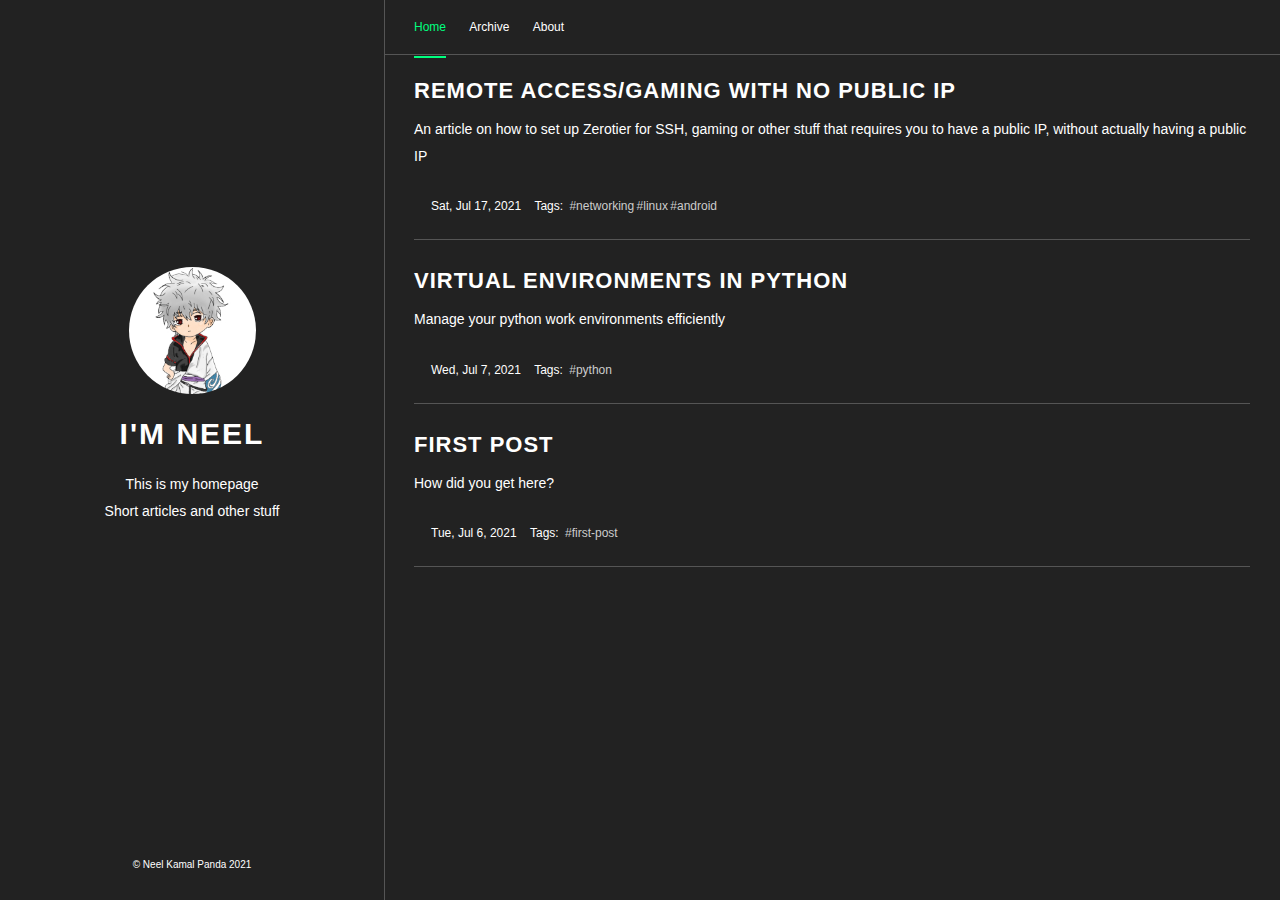
<file: index.html>
<!DOCTYPE html>
<html
  dir="ltr"
  lang="en"
  data-theme="dark"
><head>
  <title>
    Neel Kamal Panda
      |
      Homepage


    

  </title>

  
  <meta charset="utf-8" /><meta name="generator" content="Hugo 0.85.0" /><meta name="viewport" content="width=device-width,initial-scale=1,viewport-fit=cover" />
  <meta
    name="description"
    content="
      This is my homepage
Short articles and other stuff



    "
  />
  
  
  
  <link
    rel="stylesheet"
    href="/css/main.min.297b633150a5dea0d7c32bbee04f285358671cbb9b200f3868ff216b3ff29b92.css"
    integrity="sha256-KXtjMVCl3qDXwyu&#43;4E8oU1hnHLubIA84aP8haz/ym5I="
    crossorigin="anonymous"
    type="text/css"
  />
  
  
  <link
    rel="stylesheet"
    href="/css/markupHighlight.min.f798cbda9aaa38f89eb38be6414bd082cfd71a6780375cbf67b6d2fb2b96491e.css"
    integrity="sha256-95jL2pqqOPies4vmQUvQgs/XGmeAN1y/Z7bS&#43;yuWSR4="
    crossorigin="anonymous"
    type="text/css"
  />
  
  <link
    rel="stylesheet"
    href="https://cdnjs.cloudflare.com/ajax/libs/font-awesome/5.15.1/css/all.min.css"
    integrity="sha512-+4zCK9k+qNFUR5X+cKL9EIR+ZOhtIloNl9GIKS57V1MyNsYpYcUrUeQc9vNfzsWfV28IaLL3i96P9sdNyeRssA=="
    crossorigin="anonymous"
  />
  
  <link rel="shortcut icon" href="/favicon.ico" type="image/x-icon" />
  <link rel="apple-touch-icon" sizes="180x180" href="/apple-touch-icon.png" />
  <link rel="icon" type="image/png" sizes="32x32" href="/favicon-32x32.png" />
  <link rel="icon" type="image/png" sizes="16x16" href="/favicon-16x16.png" />

  <link rel="canonical" href="/" />

  
  <link rel="alternate" type="application/rss+xml" href="/index.xml" title="Homepage" />


  
  
  
  <script
    type="text/javascript"
    src="/js/anatole-header.min.2a2cd9614b7d007dfbb75e8da19e3a0fa872ceab53c6d000c00b7a0c89b85bfc.js"
    integrity="sha256-KizZYUt9AH37t16NoZ46D6hyzqtTxtAAwAt6DIm4W/w="
    crossorigin="anonymous"
  ></script>

  
  <meta name="twitter:card" content="summary"/>
<meta name="twitter:title" content="Homepage"/>
<meta name="twitter:description" content="This is my homepage
Short articles and other stuff
"/>



  
</head>
<body>
    <header><div
  class="page-top 
    .

  "
>
  <a role="button" class="navbar-burger" data-target="navMenu" aria-label="menu" aria-expanded="false">
    <span aria-hidden="true"></span>
    <span aria-hidden="true"></span>
    <span aria-hidden="true"></span>
  </a>
  <nav>
    <ul class="nav__list" id="navMenu">
      <div class="nav__links">
        
        
          
          <li>
            <a
              
                class="current"

              
              href="/"
              
              title=""
              >Home</a
            >
          </li>

        
          
          <li>
            <a
              
              href="/posts/"
              
              title=""
              >Archive</a
            >
          </li>

        
          
          <li>
            <a
              
              href="/about/"
              
              title=""
              >About</a
            >
          </li>

        
        
      </div>
      <li>
        
      </li>
    </ul>
  </nav>
</div>
</header>
    <div class="wrapper">
      <aside><div
  class="sidebar
    .

  "
>
  <div class="sidebar__content">
    <div class="logo-title">
      <div class="title">
        <img src="/images/profile.jpg" alt="profile picture" />
        <h3 title=""><a href="/">I&#39;m Neel</a></h3>
        <div class="description">
          <p>This is my homepage<br />Short articles and other stuff<br /></p>
        </div>
      </div>
    </div>
    <ul class="social-links">
      
        <li>
          <a href="https://linkedin.com/in/neelkamal0" rel="me" aria-label="Linkedin">
            <i class="fab fa-linkedin fa-2x" aria-hidden="true"></i>
          </a>
        </li>

      
        <li>
          <a href="mailto:neelkamal0310@gmail.com" rel="me" aria-label="E-mail">
            <i class="fas fa-envelope fa-2x" aria-hidden="true"></i>
          </a>
        </li>

      
        <li>
          <a href="https://twitter.com/neelkamal0310" rel="me" aria-label="Twitter">
            <i class="fab fa-twitter fa-2x" aria-hidden="true"></i>
          </a>
        </li>

      
        <li>
          <a href="https://github.com/neelkamal0310" rel="me" aria-label="Github">
            <i class="fab fa-github fa-2x" aria-hidden="true"></i>
          </a>
        </li>

      
    </ul>
  </div><footer class="footer footer--sidebar">
  <div class="by_farbox">
    <ul class="footer__list">
      <li class="footer__item">
        &copy;
        
          Neel Kamal Panda
          2021


        
      </li>
      
    </ul>
  </div>
</footer></div>
</aside>
      <main>
        <div class="autopagerize_page_element">
          <div class="content">
  <div
    class="post 
      .

    "
  >
    <div class="post-title post-content">
      
    </div>

    
  </div>

  

  
  
    <div
      class="post 
        .

      "
    >
      
      <div class="post-title">
        <h3><a href="/posts/remote-access-with-no-public-ip/">Remote Access/Gaming With No Public IP</a></h3>
      </div>
      <div class="post-content">
        <div class="p_part">
          <p>
            
              An article on how to set up Zerotier for SSH, gaming or other stuff that requires you to have a public IP, without actually having a public IP


            
          </p>
          </div>
      </div>

      
      <div class="post-footer">
        <div class="meta">
          <div class="info">
            <em class="fas fa-calendar-day"></em>
            <span class="date"
              >
                Sat, Jul 17, 2021


              </span
            >
            

            
              <span class="separator"><a class="tag" href="/tags/networking/">networking</a><a class="tag" href="/tags/linux/">linux</a><a class="tag" href="/tags/android/">android</a></span>




            
          </div>
        </div>
      </div>
    </div>

  
    <div
      class="post 
        .

      "
    >
      
      <div class="post-title">
        <h3><a href="/posts/virtualenv-python/">Virtual Environments in Python</a></h3>
      </div>
      <div class="post-content">
        <div class="p_part">
          <p>
            
              Manage your python work environments efficiently


            
          </p>
          </div>
      </div>

      
      <div class="post-footer">
        <div class="meta">
          <div class="info">
            <em class="fas fa-calendar-day"></em>
            <span class="date"
              >
                Wed, Jul 7, 2021


              </span
            >
            

            
              <span class="separator"><a class="tag" href="/tags/python/">python</a></span>




            
          </div>
        </div>
      </div>
    </div>

  
    <div
      class="post 
        .

      "
    >
      
      <div class="post-title">
        <h3><a href="/posts/first-post/">First Post</a></h3>
      </div>
      <div class="post-content">
        <div class="p_part">
          <p>
            
              How did you get here?


            
          </p>
          </div>
      </div>

      
      <div class="post-footer">
        <div class="meta">
          <div class="info">
            <em class="fas fa-calendar-day"></em>
            <span class="date"
              >
                Tue, Jul 6, 2021


              </span
            >
            

            
              <span class="separator"><a class="tag" href="/tags/first-post/">first-post</a></span>




            
          </div>
        </div>
      </div>
    </div>

  
  <div class="pagination">
    
  </div>


          </div>
        </div>
      </main>
    </div><footer class="footer footer--base">
  <div class="by_farbox">
    <ul class="footer__list">
      <li class="footer__item">
        &copy;
        
          Neel Kamal Panda
          2021


        
      </li>
      
    </ul>
  </div>
</footer></body>
</html>
</file>
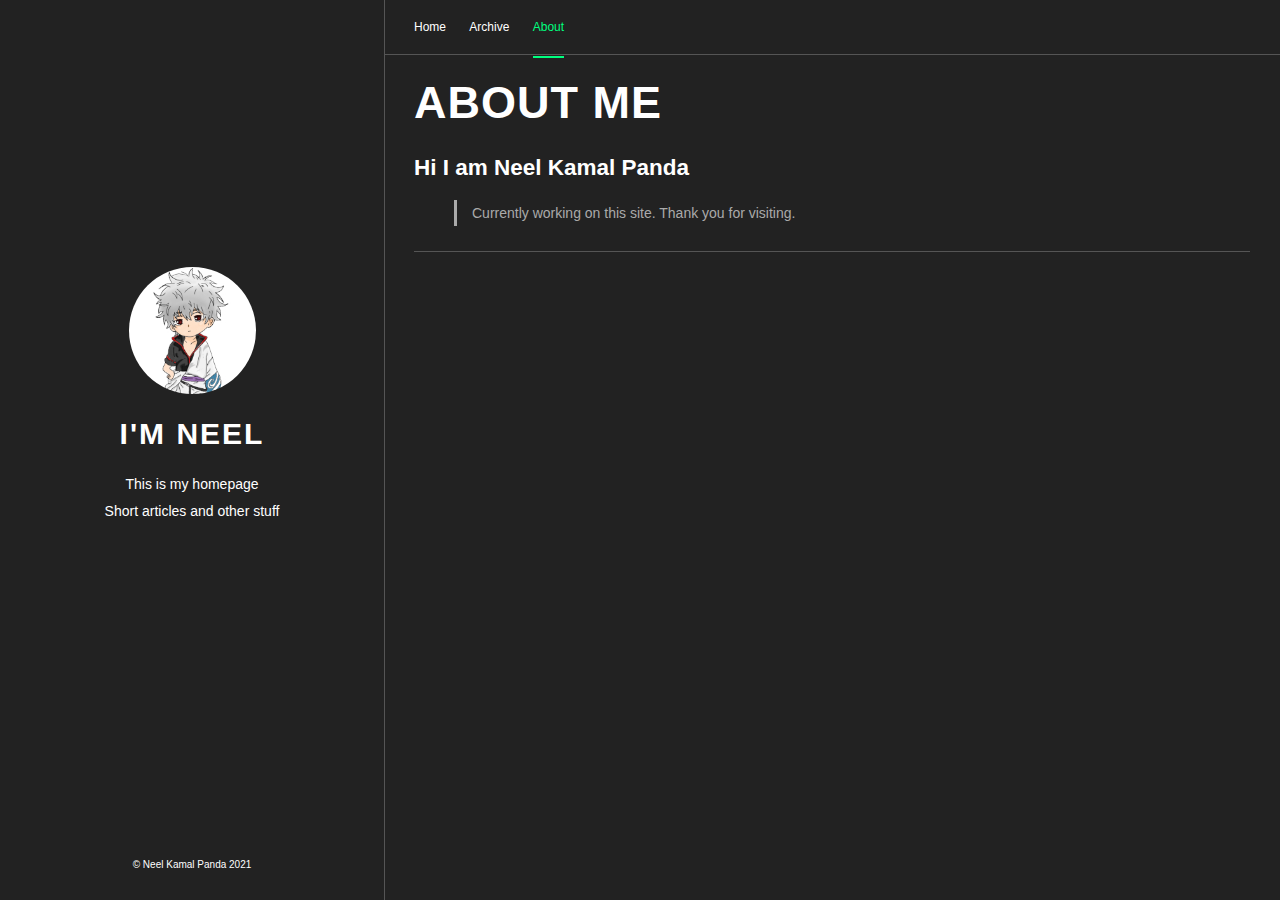
<file: about/index.html>
<!DOCTYPE html>
<html
  dir="ltr"
  lang="en"
  data-theme="dark"
><head>
  <title>
    Neel Kamal Panda
      |
      About Me


    

  </title>

  
  <meta charset="utf-8" /><meta name="generator" content="Hugo 0.85.0" /><meta name="viewport" content="width=device-width,initial-scale=1,viewport-fit=cover" />
  <meta
    name="description"
    content="
      This is my homepage
Short articles and other stuff



    "
  />
  
  
  
  <link
    rel="stylesheet"
    href="/css/main.min.297b633150a5dea0d7c32bbee04f285358671cbb9b200f3868ff216b3ff29b92.css"
    integrity="sha256-KXtjMVCl3qDXwyu&#43;4E8oU1hnHLubIA84aP8haz/ym5I="
    crossorigin="anonymous"
    type="text/css"
  />
  
  
  <link
    rel="stylesheet"
    href="/css/markupHighlight.min.f798cbda9aaa38f89eb38be6414bd082cfd71a6780375cbf67b6d2fb2b96491e.css"
    integrity="sha256-95jL2pqqOPies4vmQUvQgs/XGmeAN1y/Z7bS&#43;yuWSR4="
    crossorigin="anonymous"
    type="text/css"
  />
  
  <link
    rel="stylesheet"
    href="https://cdnjs.cloudflare.com/ajax/libs/font-awesome/5.15.1/css/all.min.css"
    integrity="sha512-+4zCK9k+qNFUR5X+cKL9EIR+ZOhtIloNl9GIKS57V1MyNsYpYcUrUeQc9vNfzsWfV28IaLL3i96P9sdNyeRssA=="
    crossorigin="anonymous"
  />
  
  <link rel="shortcut icon" href="/favicon.ico" type="image/x-icon" />
  <link rel="apple-touch-icon" sizes="180x180" href="/apple-touch-icon.png" />
  <link rel="icon" type="image/png" sizes="32x32" href="/favicon-32x32.png" />
  <link rel="icon" type="image/png" sizes="16x16" href="/favicon-16x16.png" />

  <link rel="canonical" href="/about/" />

  
  
  
  
  <script
    type="text/javascript"
    src="/js/anatole-header.min.2a2cd9614b7d007dfbb75e8da19e3a0fa872ceab53c6d000c00b7a0c89b85bfc.js"
    integrity="sha256-KizZYUt9AH37t16NoZ46D6hyzqtTxtAAwAt6DIm4W/w="
    crossorigin="anonymous"
  ></script>

  
  <meta name="twitter:card" content="summary"/>
<meta name="twitter:title" content="About Me"/>
<meta name="twitter:description" content="Hi I am Neel Kamal Panda  Currently working on this site. Thank you for visiting.
 "/>



  
</head>
<body>
    <header><div
  class="page-top 
    .

  "
>
  <a role="button" class="navbar-burger" data-target="navMenu" aria-label="menu" aria-expanded="false">
    <span aria-hidden="true"></span>
    <span aria-hidden="true"></span>
    <span aria-hidden="true"></span>
  </a>
  <nav>
    <ul class="nav__list" id="navMenu">
      <div class="nav__links">
        
        
          
          <li>
            <a
              
              href="/"
              
              title=""
              >Home</a
            >
          </li>

        
          
          <li>
            <a
              
              href="/posts/"
              
              title=""
              >Archive</a
            >
          </li>

        
          
          <li>
            <a
              
                class="current"

              
              href="/about/"
              
              title=""
              >About</a
            >
          </li>

        
        
      </div>
      <li>
        
      </li>
    </ul>
  </nav>
</div>
</header>
    <div class="wrapper">
      <aside><div
  class="sidebar
    .

  "
>
  <div class="sidebar__content">
    <div class="logo-title">
      <div class="title">
        <img src="/images/profile.jpg" alt="profile picture" />
        <h3 title=""><a href="/">I&#39;m Neel</a></h3>
        <div class="description">
          <p>This is my homepage<br />Short articles and other stuff<br /></p>
        </div>
      </div>
    </div>
    <ul class="social-links">
      
        <li>
          <a href="https://linkedin.com/in/neelkamal0" rel="me" aria-label="Linkedin">
            <i class="fab fa-linkedin fa-2x" aria-hidden="true"></i>
          </a>
        </li>

      
        <li>
          <a href="mailto:neelkamal0310@gmail.com" rel="me" aria-label="E-mail">
            <i class="fas fa-envelope fa-2x" aria-hidden="true"></i>
          </a>
        </li>

      
        <li>
          <a href="https://twitter.com/neelkamal0310" rel="me" aria-label="Twitter">
            <i class="fab fa-twitter fa-2x" aria-hidden="true"></i>
          </a>
        </li>

      
        <li>
          <a href="https://github.com/neelkamal0310" rel="me" aria-label="Github">
            <i class="fab fa-github fa-2x" aria-hidden="true"></i>
          </a>
        </li>

      
    </ul>
  </div><footer class="footer footer--sidebar">
  <div class="by_farbox">
    <ul class="footer__list">
      <li class="footer__item">
        &copy;
        
          Neel Kamal Panda
          2021


        
      </li>
      
    </ul>
  </div>
</footer></div>
</aside>
      <main>
        <div class="autopagerize_page_element">
          <div class="content">
  <div
    class="post 
      .

    "
  >
    <div class="post-content">
      
      <div class="post-title">
        <h1>About Me</h1>
        
      </div>

      <h2 id="hi-i-am-neel-kamal-panda">Hi I am Neel Kamal Panda</h2>
<blockquote>
<p>Currently working on this site. Thank you for visiting.</p>
</blockquote>
</div>
    <div class="post-footer">
      <div class="info">
        

        
      </div>
    </div>

    
  </div>


          </div>
        </div>
      </main>
    </div><footer class="footer footer--base">
  <div class="by_farbox">
    <ul class="footer__list">
      <li class="footer__item">
        &copy;
        
          Neel Kamal Panda
          2021


        
      </li>
      
    </ul>
  </div>
</footer></body>
</html>
</file>
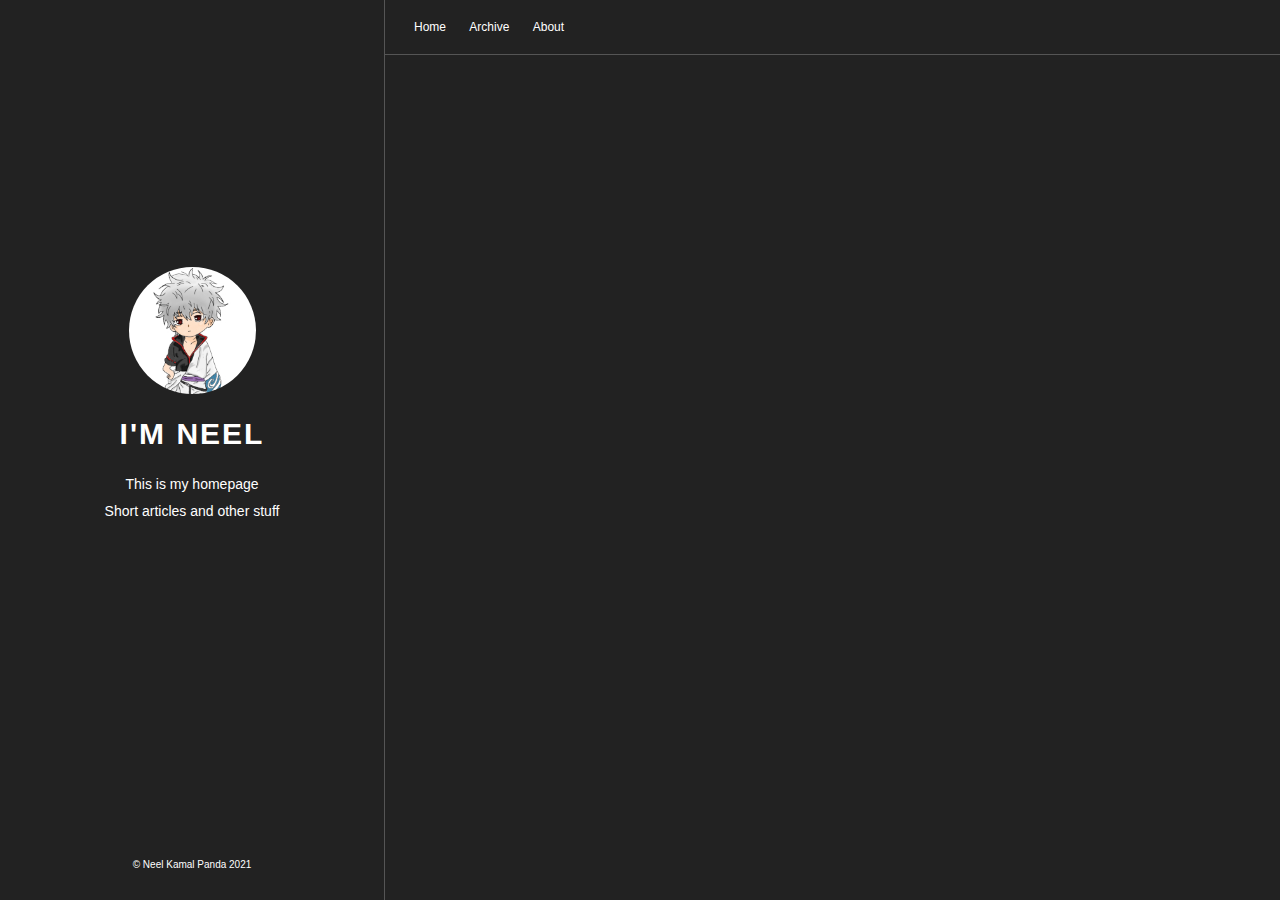
<file: categories/index.html>
<!DOCTYPE html>
<html
  dir="ltr"
  lang="en"
  data-theme="dark"
><head>
  <title>
    Neel Kamal Panda
      |
      Categories


    

  </title>

  
  <meta charset="utf-8" /><meta name="generator" content="Hugo 0.85.0" /><meta name="viewport" content="width=device-width,initial-scale=1,viewport-fit=cover" />
  <meta
    name="description"
    content="
      This is my homepage
Short articles and other stuff



    "
  />
  
  
  
  <link
    rel="stylesheet"
    href="/css/main.min.297b633150a5dea0d7c32bbee04f285358671cbb9b200f3868ff216b3ff29b92.css"
    integrity="sha256-KXtjMVCl3qDXwyu&#43;4E8oU1hnHLubIA84aP8haz/ym5I="
    crossorigin="anonymous"
    type="text/css"
  />
  
  
  <link
    rel="stylesheet"
    href="/css/markupHighlight.min.f798cbda9aaa38f89eb38be6414bd082cfd71a6780375cbf67b6d2fb2b96491e.css"
    integrity="sha256-95jL2pqqOPies4vmQUvQgs/XGmeAN1y/Z7bS&#43;yuWSR4="
    crossorigin="anonymous"
    type="text/css"
  />
  
  <link
    rel="stylesheet"
    href="https://cdnjs.cloudflare.com/ajax/libs/font-awesome/5.15.1/css/all.min.css"
    integrity="sha512-+4zCK9k+qNFUR5X+cKL9EIR+ZOhtIloNl9GIKS57V1MyNsYpYcUrUeQc9vNfzsWfV28IaLL3i96P9sdNyeRssA=="
    crossorigin="anonymous"
  />
  
  <link rel="shortcut icon" href="/favicon.ico" type="image/x-icon" />
  <link rel="apple-touch-icon" sizes="180x180" href="/apple-touch-icon.png" />
  <link rel="icon" type="image/png" sizes="32x32" href="/favicon-32x32.png" />
  <link rel="icon" type="image/png" sizes="16x16" href="/favicon-16x16.png" />

  <link rel="canonical" href="/categories/" />

  
  <link rel="alternate" type="application/rss+xml" href="/categories/index.xml" title="Homepage" />


  
  
  
  <script
    type="text/javascript"
    src="/js/anatole-header.min.2a2cd9614b7d007dfbb75e8da19e3a0fa872ceab53c6d000c00b7a0c89b85bfc.js"
    integrity="sha256-KizZYUt9AH37t16NoZ46D6hyzqtTxtAAwAt6DIm4W/w="
    crossorigin="anonymous"
  ></script>

  
  <meta name="twitter:card" content="summary"/>
<meta name="twitter:title" content="Categories"/>
<meta name="twitter:description" content="This is my homepage
Short articles and other stuff
"/>



  
</head>
<body>
    <header><div
  class="page-top 
    .

  "
>
  <a role="button" class="navbar-burger" data-target="navMenu" aria-label="menu" aria-expanded="false">
    <span aria-hidden="true"></span>
    <span aria-hidden="true"></span>
    <span aria-hidden="true"></span>
  </a>
  <nav>
    <ul class="nav__list" id="navMenu">
      <div class="nav__links">
        
        
          
          <li>
            <a
              
              href="/"
              
              title=""
              >Home</a
            >
          </li>

        
          
          <li>
            <a
              
              href="/posts/"
              
              title=""
              >Archive</a
            >
          </li>

        
          
          <li>
            <a
              
              href="/about/"
              
              title=""
              >About</a
            >
          </li>

        
        
      </div>
      <li>
        
      </li>
    </ul>
  </nav>
</div>
</header>
    <div class="wrapper">
      <aside><div
  class="sidebar
    .

  "
>
  <div class="sidebar__content">
    <div class="logo-title">
      <div class="title">
        <img src="/images/profile.jpg" alt="profile picture" />
        <h3 title=""><a href="/">I&#39;m Neel</a></h3>
        <div class="description">
          <p>This is my homepage<br />Short articles and other stuff<br /></p>
        </div>
      </div>
    </div>
    <ul class="social-links">
      
        <li>
          <a href="https://linkedin.com/in/neelkamal0" rel="me" aria-label="Linkedin">
            <i class="fab fa-linkedin fa-2x" aria-hidden="true"></i>
          </a>
        </li>

      
        <li>
          <a href="mailto:neelkamal0310@gmail.com" rel="me" aria-label="E-mail">
            <i class="fas fa-envelope fa-2x" aria-hidden="true"></i>
          </a>
        </li>

      
        <li>
          <a href="https://twitter.com/neelkamal0310" rel="me" aria-label="Twitter">
            <i class="fab fa-twitter fa-2x" aria-hidden="true"></i>
          </a>
        </li>

      
        <li>
          <a href="https://github.com/neelkamal0310" rel="me" aria-label="Github">
            <i class="fab fa-github fa-2x" aria-hidden="true"></i>
          </a>
        </li>

      
    </ul>
  </div><footer class="footer footer--sidebar">
  <div class="by_farbox">
    <ul class="footer__list">
      <li class="footer__item">
        &copy;
        
          Neel Kamal Panda
          2021


        
      </li>
      
    </ul>
  </div>
</footer></div>
</aside>
      <main>
        <div class="autopagerize_page_element">
          <div class="content">
  <div
    class="archive 
      .

    "
  >
    <ul class="list-with-title">
      
    </ul>
  </div>


          </div>
        </div>
      </main>
    </div><footer class="footer footer--base">
  <div class="by_farbox">
    <ul class="footer__list">
      <li class="footer__item">
        &copy;
        
          Neel Kamal Panda
          2021


        
      </li>
      
    </ul>
  </div>
</footer></body>
</html>
</file>
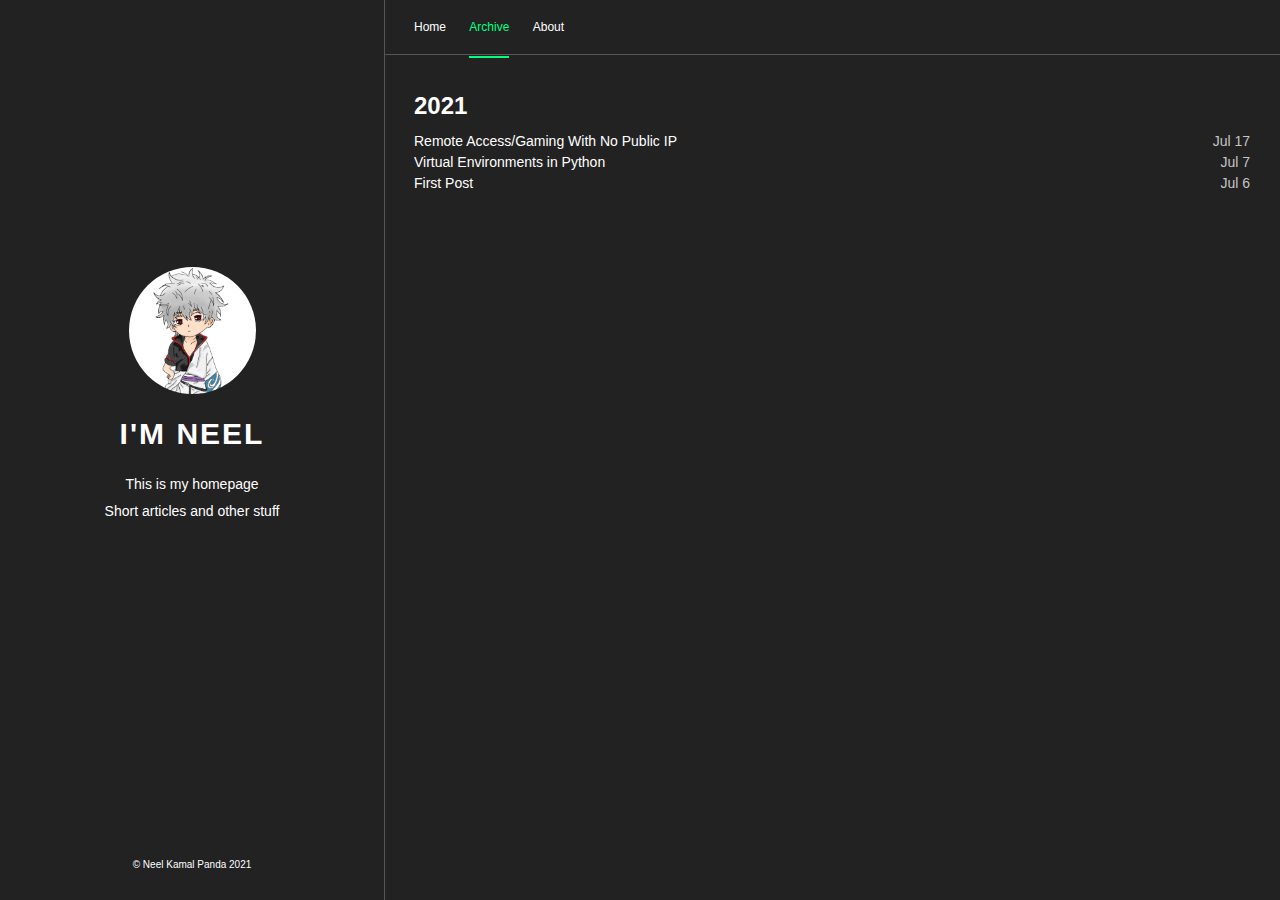
<file: posts/index.html>
<!DOCTYPE html>
<html
  dir="ltr"
  lang="en"
  data-theme="dark"
><head>
  <title>
    Neel Kamal Panda
      |
      Posts


    

  </title>

  
  <meta charset="utf-8" /><meta name="generator" content="Hugo 0.85.0" /><meta name="viewport" content="width=device-width,initial-scale=1,viewport-fit=cover" />
  <meta
    name="description"
    content="
      This is my homepage
Short articles and other stuff



    "
  />
  
  
  
  <link
    rel="stylesheet"
    href="/css/main.min.297b633150a5dea0d7c32bbee04f285358671cbb9b200f3868ff216b3ff29b92.css"
    integrity="sha256-KXtjMVCl3qDXwyu&#43;4E8oU1hnHLubIA84aP8haz/ym5I="
    crossorigin="anonymous"
    type="text/css"
  />
  
  
  <link
    rel="stylesheet"
    href="/css/markupHighlight.min.f798cbda9aaa38f89eb38be6414bd082cfd71a6780375cbf67b6d2fb2b96491e.css"
    integrity="sha256-95jL2pqqOPies4vmQUvQgs/XGmeAN1y/Z7bS&#43;yuWSR4="
    crossorigin="anonymous"
    type="text/css"
  />
  
  <link
    rel="stylesheet"
    href="https://cdnjs.cloudflare.com/ajax/libs/font-awesome/5.15.1/css/all.min.css"
    integrity="sha512-+4zCK9k+qNFUR5X+cKL9EIR+ZOhtIloNl9GIKS57V1MyNsYpYcUrUeQc9vNfzsWfV28IaLL3i96P9sdNyeRssA=="
    crossorigin="anonymous"
  />
  
  <link rel="shortcut icon" href="/favicon.ico" type="image/x-icon" />
  <link rel="apple-touch-icon" sizes="180x180" href="/apple-touch-icon.png" />
  <link rel="icon" type="image/png" sizes="32x32" href="/favicon-32x32.png" />
  <link rel="icon" type="image/png" sizes="16x16" href="/favicon-16x16.png" />

  <link rel="canonical" href="/posts/" />

  
  <link rel="alternate" type="application/rss+xml" href="/posts/index.xml" title="Homepage" />


  
  
  
  <script
    type="text/javascript"
    src="/js/anatole-header.min.2a2cd9614b7d007dfbb75e8da19e3a0fa872ceab53c6d000c00b7a0c89b85bfc.js"
    integrity="sha256-KizZYUt9AH37t16NoZ46D6hyzqtTxtAAwAt6DIm4W/w="
    crossorigin="anonymous"
  ></script>

  
  <meta name="twitter:card" content="summary"/>
<meta name="twitter:title" content="Posts"/>
<meta name="twitter:description" content="This is my homepage
Short articles and other stuff
"/>



  
</head>
<body>
    <header><div
  class="page-top 
    .

  "
>
  <a role="button" class="navbar-burger" data-target="navMenu" aria-label="menu" aria-expanded="false">
    <span aria-hidden="true"></span>
    <span aria-hidden="true"></span>
    <span aria-hidden="true"></span>
  </a>
  <nav>
    <ul class="nav__list" id="navMenu">
      <div class="nav__links">
        
        
          
          <li>
            <a
              
              href="/"
              
              title=""
              >Home</a
            >
          </li>

        
          
          <li>
            <a
              
                class="current"

              
              href="/posts/"
              
              title=""
              >Archive</a
            >
          </li>

        
          
          <li>
            <a
              
              href="/about/"
              
              title=""
              >About</a
            >
          </li>

        
        
      </div>
      <li>
        
      </li>
    </ul>
  </nav>
</div>
</header>
    <div class="wrapper">
      <aside><div
  class="sidebar
    .

  "
>
  <div class="sidebar__content">
    <div class="logo-title">
      <div class="title">
        <img src="/images/profile.jpg" alt="profile picture" />
        <h3 title=""><a href="/">I&#39;m Neel</a></h3>
        <div class="description">
          <p>This is my homepage<br />Short articles and other stuff<br /></p>
        </div>
      </div>
    </div>
    <ul class="social-links">
      
        <li>
          <a href="https://linkedin.com/in/neelkamal0" rel="me" aria-label="Linkedin">
            <i class="fab fa-linkedin fa-2x" aria-hidden="true"></i>
          </a>
        </li>

      
        <li>
          <a href="mailto:neelkamal0310@gmail.com" rel="me" aria-label="E-mail">
            <i class="fas fa-envelope fa-2x" aria-hidden="true"></i>
          </a>
        </li>

      
        <li>
          <a href="https://twitter.com/neelkamal0310" rel="me" aria-label="Twitter">
            <i class="fab fa-twitter fa-2x" aria-hidden="true"></i>
          </a>
        </li>

      
        <li>
          <a href="https://github.com/neelkamal0310" rel="me" aria-label="Github">
            <i class="fab fa-github fa-2x" aria-hidden="true"></i>
          </a>
        </li>

      
    </ul>
  </div><footer class="footer footer--sidebar">
  <div class="by_farbox">
    <ul class="footer__list">
      <li class="footer__item">
        &copy;
        
          Neel Kamal Panda
          2021


        
      </li>
      
    </ul>
  </div>
</footer></div>
</aside>
      <main>
        <div class="autopagerize_page_element">
          <div class="content">
  <div
    class="archive 
      .

    "
  >
    <ul class="list-with-title">
      
        <div class="listing-title">2021</div>
        
          <ul class="listing">
            <div class="listing-item">
              <div class="listing-post">
                <a href="/posts/remote-access-with-no-public-ip/" title="Remote Access/Gaming With No Public IP">Remote Access/Gaming With No Public IP</a>
                <div class="post-time">
                  <span class="date"
                    >
                      Jul 17


                    </span
                  >
                </div>
              </div>
            </div>
          </ul>

        
          <ul class="listing">
            <div class="listing-item">
              <div class="listing-post">
                <a href="/posts/virtualenv-python/" title="Virtual Environments in Python">Virtual Environments in Python</a>
                <div class="post-time">
                  <span class="date"
                    >
                      Jul 7


                    </span
                  >
                </div>
              </div>
            </div>
          </ul>

        
          <ul class="listing">
            <div class="listing-item">
              <div class="listing-post">
                <a href="/posts/first-post/" title="First Post">First Post</a>
                <div class="post-time">
                  <span class="date"
                    >
                      Jul 6


                    </span
                  >
                </div>
              </div>
            </div>
          </ul>

        


      
    </ul>
  </div>


          </div>
        </div>
      </main>
    </div><footer class="footer footer--base">
  <div class="by_farbox">
    <ul class="footer__list">
      <li class="footer__item">
        &copy;
        
          Neel Kamal Panda
          2021


        
      </li>
      
    </ul>
  </div>
</footer></body>
</html>
</file>
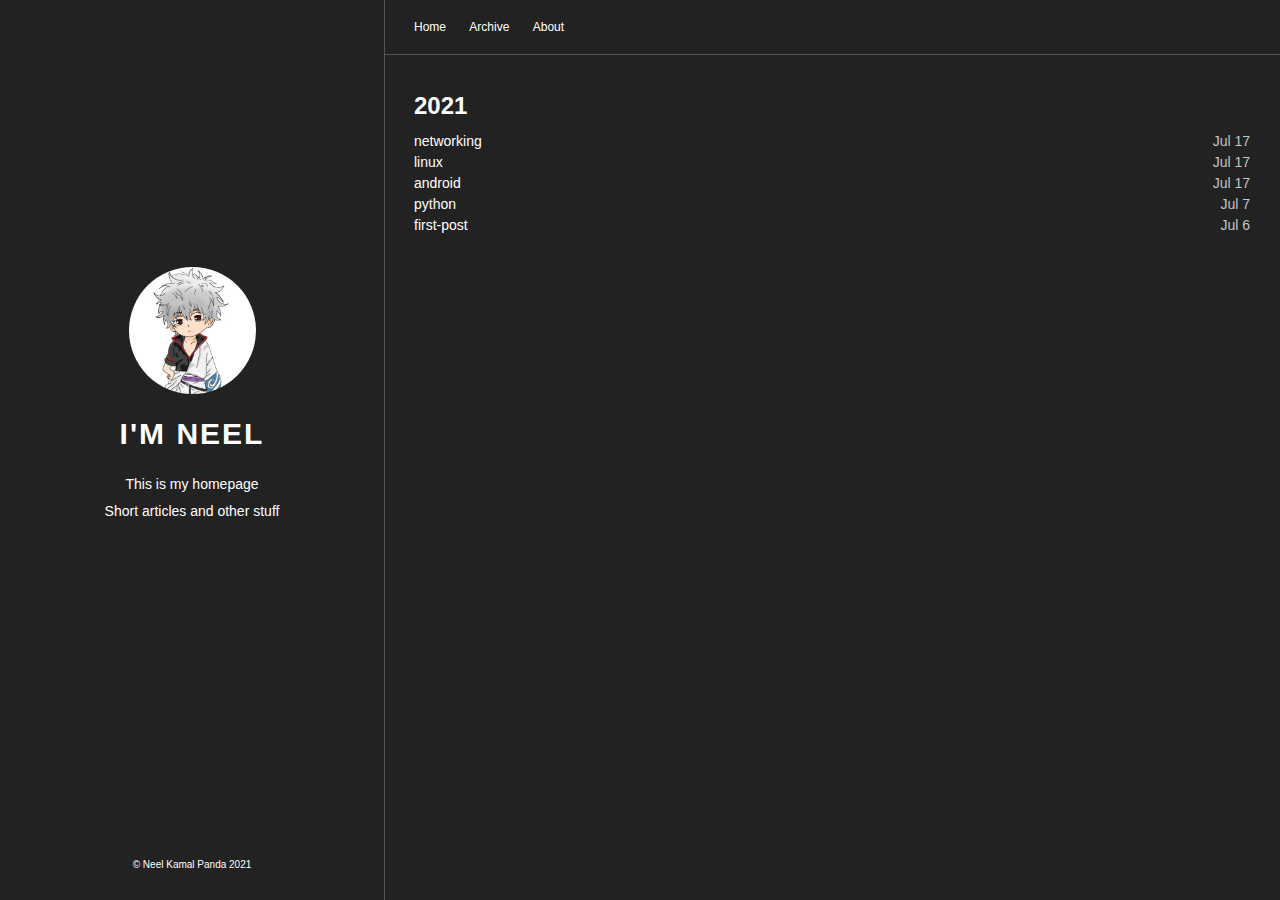
<file: tags/index.html>
<!DOCTYPE html>
<html
  dir="ltr"
  lang="en"
  data-theme="dark"
><head>
  <title>
    Neel Kamal Panda
      |
      Tags


    

  </title>

  
  <meta charset="utf-8" /><meta name="generator" content="Hugo 0.85.0" /><meta name="viewport" content="width=device-width,initial-scale=1,viewport-fit=cover" />
  <meta
    name="description"
    content="
      This is my homepage
Short articles and other stuff



    "
  />
  
  
  
  <link
    rel="stylesheet"
    href="/css/main.min.297b633150a5dea0d7c32bbee04f285358671cbb9b200f3868ff216b3ff29b92.css"
    integrity="sha256-KXtjMVCl3qDXwyu&#43;4E8oU1hnHLubIA84aP8haz/ym5I="
    crossorigin="anonymous"
    type="text/css"
  />
  
  
  <link
    rel="stylesheet"
    href="/css/markupHighlight.min.f798cbda9aaa38f89eb38be6414bd082cfd71a6780375cbf67b6d2fb2b96491e.css"
    integrity="sha256-95jL2pqqOPies4vmQUvQgs/XGmeAN1y/Z7bS&#43;yuWSR4="
    crossorigin="anonymous"
    type="text/css"
  />
  
  <link
    rel="stylesheet"
    href="https://cdnjs.cloudflare.com/ajax/libs/font-awesome/5.15.1/css/all.min.css"
    integrity="sha512-+4zCK9k+qNFUR5X+cKL9EIR+ZOhtIloNl9GIKS57V1MyNsYpYcUrUeQc9vNfzsWfV28IaLL3i96P9sdNyeRssA=="
    crossorigin="anonymous"
  />
  
  <link rel="shortcut icon" href="/favicon.ico" type="image/x-icon" />
  <link rel="apple-touch-icon" sizes="180x180" href="/apple-touch-icon.png" />
  <link rel="icon" type="image/png" sizes="32x32" href="/favicon-32x32.png" />
  <link rel="icon" type="image/png" sizes="16x16" href="/favicon-16x16.png" />

  <link rel="canonical" href="/tags/" />

  
  <link rel="alternate" type="application/rss+xml" href="/tags/index.xml" title="Homepage" />


  
  
  
  <script
    type="text/javascript"
    src="/js/anatole-header.min.2a2cd9614b7d007dfbb75e8da19e3a0fa872ceab53c6d000c00b7a0c89b85bfc.js"
    integrity="sha256-KizZYUt9AH37t16NoZ46D6hyzqtTxtAAwAt6DIm4W/w="
    crossorigin="anonymous"
  ></script>

  
  <meta name="twitter:card" content="summary"/>
<meta name="twitter:title" content="Tags"/>
<meta name="twitter:description" content="This is my homepage
Short articles and other stuff
"/>



  
</head>
<body>
    <header><div
  class="page-top 
    .

  "
>
  <a role="button" class="navbar-burger" data-target="navMenu" aria-label="menu" aria-expanded="false">
    <span aria-hidden="true"></span>
    <span aria-hidden="true"></span>
    <span aria-hidden="true"></span>
  </a>
  <nav>
    <ul class="nav__list" id="navMenu">
      <div class="nav__links">
        
        
          
          <li>
            <a
              
              href="/"
              
              title=""
              >Home</a
            >
          </li>

        
          
          <li>
            <a
              
              href="/posts/"
              
              title=""
              >Archive</a
            >
          </li>

        
          
          <li>
            <a
              
              href="/about/"
              
              title=""
              >About</a
            >
          </li>

        
        
      </div>
      <li>
        
      </li>
    </ul>
  </nav>
</div>
</header>
    <div class="wrapper">
      <aside><div
  class="sidebar
    .

  "
>
  <div class="sidebar__content">
    <div class="logo-title">
      <div class="title">
        <img src="/images/profile.jpg" alt="profile picture" />
        <h3 title=""><a href="/">I&#39;m Neel</a></h3>
        <div class="description">
          <p>This is my homepage<br />Short articles and other stuff<br /></p>
        </div>
      </div>
    </div>
    <ul class="social-links">
      
        <li>
          <a href="https://linkedin.com/in/neelkamal0" rel="me" aria-label="Linkedin">
            <i class="fab fa-linkedin fa-2x" aria-hidden="true"></i>
          </a>
        </li>

      
        <li>
          <a href="mailto:neelkamal0310@gmail.com" rel="me" aria-label="E-mail">
            <i class="fas fa-envelope fa-2x" aria-hidden="true"></i>
          </a>
        </li>

      
        <li>
          <a href="https://twitter.com/neelkamal0310" rel="me" aria-label="Twitter">
            <i class="fab fa-twitter fa-2x" aria-hidden="true"></i>
          </a>
        </li>

      
        <li>
          <a href="https://github.com/neelkamal0310" rel="me" aria-label="Github">
            <i class="fab fa-github fa-2x" aria-hidden="true"></i>
          </a>
        </li>

      
    </ul>
  </div><footer class="footer footer--sidebar">
  <div class="by_farbox">
    <ul class="footer__list">
      <li class="footer__item">
        &copy;
        
          Neel Kamal Panda
          2021


        
      </li>
      
    </ul>
  </div>
</footer></div>
</aside>
      <main>
        <div class="autopagerize_page_element">
          <div class="content">
  <div
    class="archive 
      .

    "
  >
    <ul class="list-with-title">
      
        <div class="listing-title">2021</div>
        
          <ul class="listing">
            <div class="listing-item">
              <div class="listing-post">
                <a href="/tags/networking/" title="networking">networking</a>
                <div class="post-time">
                  <span class="date"
                    >
                      Jul 17


                    </span
                  >
                </div>
              </div>
            </div>
          </ul>

        
          <ul class="listing">
            <div class="listing-item">
              <div class="listing-post">
                <a href="/tags/linux/" title="linux">linux</a>
                <div class="post-time">
                  <span class="date"
                    >
                      Jul 17


                    </span
                  >
                </div>
              </div>
            </div>
          </ul>

        
          <ul class="listing">
            <div class="listing-item">
              <div class="listing-post">
                <a href="/tags/android/" title="android">android</a>
                <div class="post-time">
                  <span class="date"
                    >
                      Jul 17


                    </span
                  >
                </div>
              </div>
            </div>
          </ul>

        
          <ul class="listing">
            <div class="listing-item">
              <div class="listing-post">
                <a href="/tags/python/" title="python">python</a>
                <div class="post-time">
                  <span class="date"
                    >
                      Jul 7


                    </span
                  >
                </div>
              </div>
            </div>
          </ul>

        
          <ul class="listing">
            <div class="listing-item">
              <div class="listing-post">
                <a href="/tags/first-post/" title="first-post">first-post</a>
                <div class="post-time">
                  <span class="date"
                    >
                      Jul 6


                    </span
                  >
                </div>
              </div>
            </div>
          </ul>

        


      
    </ul>
  </div>


          </div>
        </div>
      </main>
    </div><footer class="footer footer--base">
  <div class="by_farbox">
    <ul class="footer__list">
      <li class="footer__item">
        &copy;
        
          Neel Kamal Panda
          2021


        
      </li>
      
    </ul>
  </div>
</footer></body>
</html>
</file>
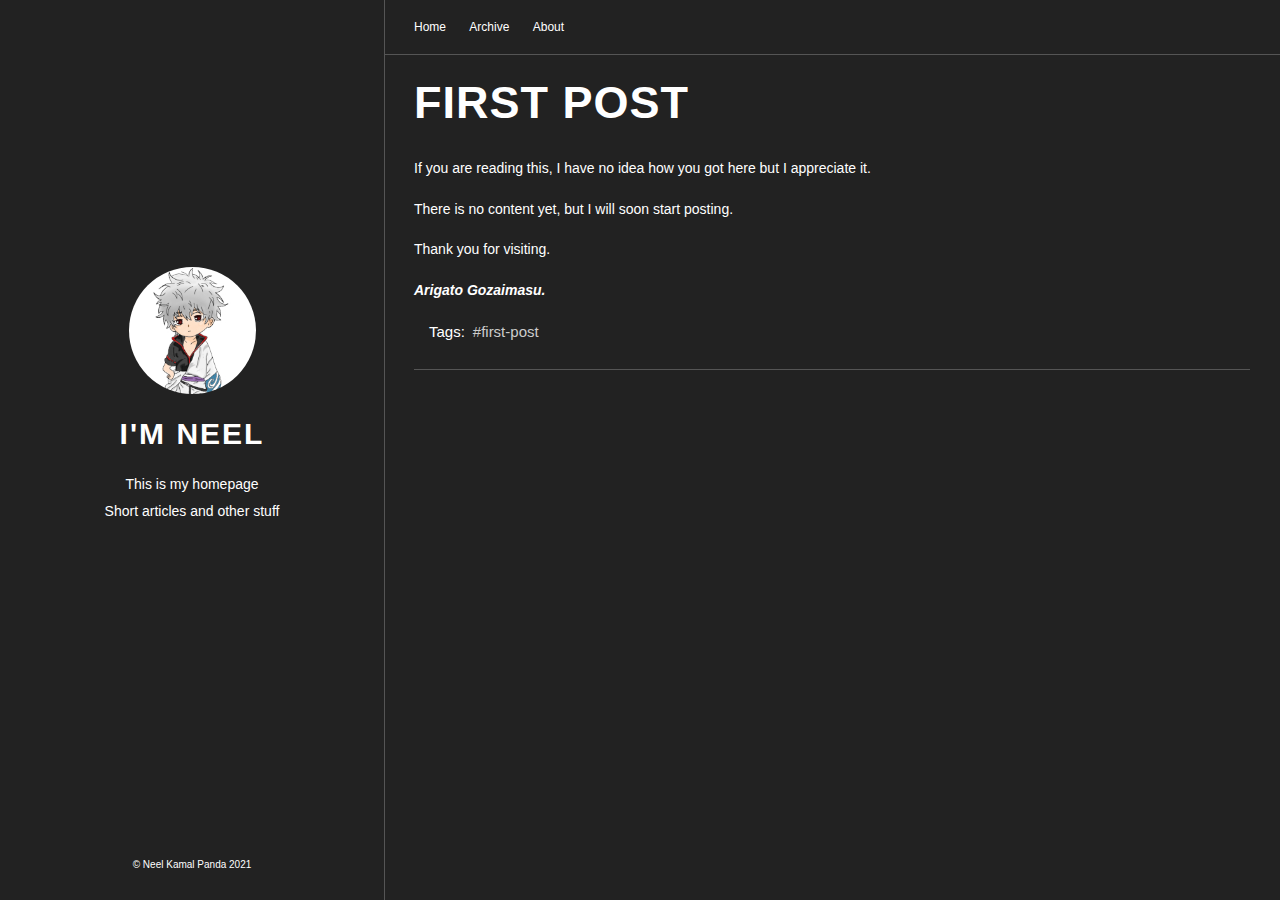
<file: posts/first-post/index.html>
<!DOCTYPE html>
<html
  dir="ltr"
  lang="en"
  data-theme="dark"
><head>
  <title>
    Neel Kamal Panda
      |
      First Post


    

  </title>

  
  <meta charset="utf-8" /><meta name="generator" content="Hugo 0.85.0" /><meta name="viewport" content="width=device-width,initial-scale=1,viewport-fit=cover" />
  <meta
    name="description"
    content="
      This is my homepage
Short articles and other stuff



    "
  />
  
  
  
  <link
    rel="stylesheet"
    href="/css/main.min.297b633150a5dea0d7c32bbee04f285358671cbb9b200f3868ff216b3ff29b92.css"
    integrity="sha256-KXtjMVCl3qDXwyu&#43;4E8oU1hnHLubIA84aP8haz/ym5I="
    crossorigin="anonymous"
    type="text/css"
  />
  
  
  <link
    rel="stylesheet"
    href="/css/markupHighlight.min.f798cbda9aaa38f89eb38be6414bd082cfd71a6780375cbf67b6d2fb2b96491e.css"
    integrity="sha256-95jL2pqqOPies4vmQUvQgs/XGmeAN1y/Z7bS&#43;yuWSR4="
    crossorigin="anonymous"
    type="text/css"
  />
  
  <link
    rel="stylesheet"
    href="https://cdnjs.cloudflare.com/ajax/libs/font-awesome/5.15.1/css/all.min.css"
    integrity="sha512-+4zCK9k+qNFUR5X+cKL9EIR+ZOhtIloNl9GIKS57V1MyNsYpYcUrUeQc9vNfzsWfV28IaLL3i96P9sdNyeRssA=="
    crossorigin="anonymous"
  />
  
  <link rel="shortcut icon" href="/favicon.ico" type="image/x-icon" />
  <link rel="apple-touch-icon" sizes="180x180" href="/apple-touch-icon.png" />
  <link rel="icon" type="image/png" sizes="32x32" href="/favicon-32x32.png" />
  <link rel="icon" type="image/png" sizes="16x16" href="/favicon-16x16.png" />

  <link rel="canonical" href="/posts/first-post/" />

  
  
  
  
  <script
    type="text/javascript"
    src="/js/anatole-header.min.2a2cd9614b7d007dfbb75e8da19e3a0fa872ceab53c6d000c00b7a0c89b85bfc.js"
    integrity="sha256-KizZYUt9AH37t16NoZ46D6hyzqtTxtAAwAt6DIm4W/w="
    crossorigin="anonymous"
  ></script>

  
  <meta name="twitter:card" content="summary"/>
<meta name="twitter:title" content="First Post"/>
<meta name="twitter:description" content="How did you get here?"/>



  
</head>
<body>
    <header><div
  class="page-top 
    .

  "
>
  <a role="button" class="navbar-burger" data-target="navMenu" aria-label="menu" aria-expanded="false">
    <span aria-hidden="true"></span>
    <span aria-hidden="true"></span>
    <span aria-hidden="true"></span>
  </a>
  <nav>
    <ul class="nav__list" id="navMenu">
      <div class="nav__links">
        
        
          
          <li>
            <a
              
              href="/"
              
              title=""
              >Home</a
            >
          </li>

        
          
          <li>
            <a
              
              href="/posts/"
              
              title=""
              >Archive</a
            >
          </li>

        
          
          <li>
            <a
              
              href="/about/"
              
              title=""
              >About</a
            >
          </li>

        
        
      </div>
      <li>
        
      </li>
    </ul>
  </nav>
</div>
</header>
    <div class="wrapper">
      <aside><div
  class="sidebar
    .

  "
>
  <div class="sidebar__content">
    <div class="logo-title">
      <div class="title">
        <img src="/images/profile.jpg" alt="profile picture" />
        <h3 title=""><a href="/">I&#39;m Neel</a></h3>
        <div class="description">
          <p>This is my homepage<br />Short articles and other stuff<br /></p>
        </div>
      </div>
    </div>
    <ul class="social-links">
      
        <li>
          <a href="https://linkedin.com/in/neelkamal0" rel="me" aria-label="Linkedin">
            <i class="fab fa-linkedin fa-2x" aria-hidden="true"></i>
          </a>
        </li>

      
        <li>
          <a href="mailto:neelkamal0310@gmail.com" rel="me" aria-label="E-mail">
            <i class="fas fa-envelope fa-2x" aria-hidden="true"></i>
          </a>
        </li>

      
        <li>
          <a href="https://twitter.com/neelkamal0310" rel="me" aria-label="Twitter">
            <i class="fab fa-twitter fa-2x" aria-hidden="true"></i>
          </a>
        </li>

      
        <li>
          <a href="https://github.com/neelkamal0310" rel="me" aria-label="Github">
            <i class="fab fa-github fa-2x" aria-hidden="true"></i>
          </a>
        </li>

      
    </ul>
  </div><footer class="footer footer--sidebar">
  <div class="by_farbox">
    <ul class="footer__list">
      <li class="footer__item">
        &copy;
        
          Neel Kamal Panda
          2021


        
      </li>
      
    </ul>
  </div>
</footer></div>
</aside>
      <main>
        <div class="autopagerize_page_element">
          <div class="content">
  <div
    class="post 
      .

    "
  >
    <div class="post-content">
      
      <div class="post-title">
        <h1>First Post</h1>
        
      </div>

      <p>If you are reading this, I have no idea how you got here but I appreciate it.</p>
<p>There is no content yet, but I will soon start posting.</p>
<p>Thank you for visiting.</p>
<p><strong><em>Arigato Gozaimasu.</em></strong></p>
</div>
    <div class="post-footer">
      <div class="info">
        

        
          <span class="separator"><a class="tag" href="/tags/first-post/">first-post</a></span>




        
      </div>
    </div>

    
  </div>


          </div>
        </div>
      </main>
    </div><footer class="footer footer--base">
  <div class="by_farbox">
    <ul class="footer__list">
      <li class="footer__item">
        &copy;
        
          Neel Kamal Panda
          2021


        
      </li>
      
    </ul>
  </div>
</footer></body>
</html>
</file>
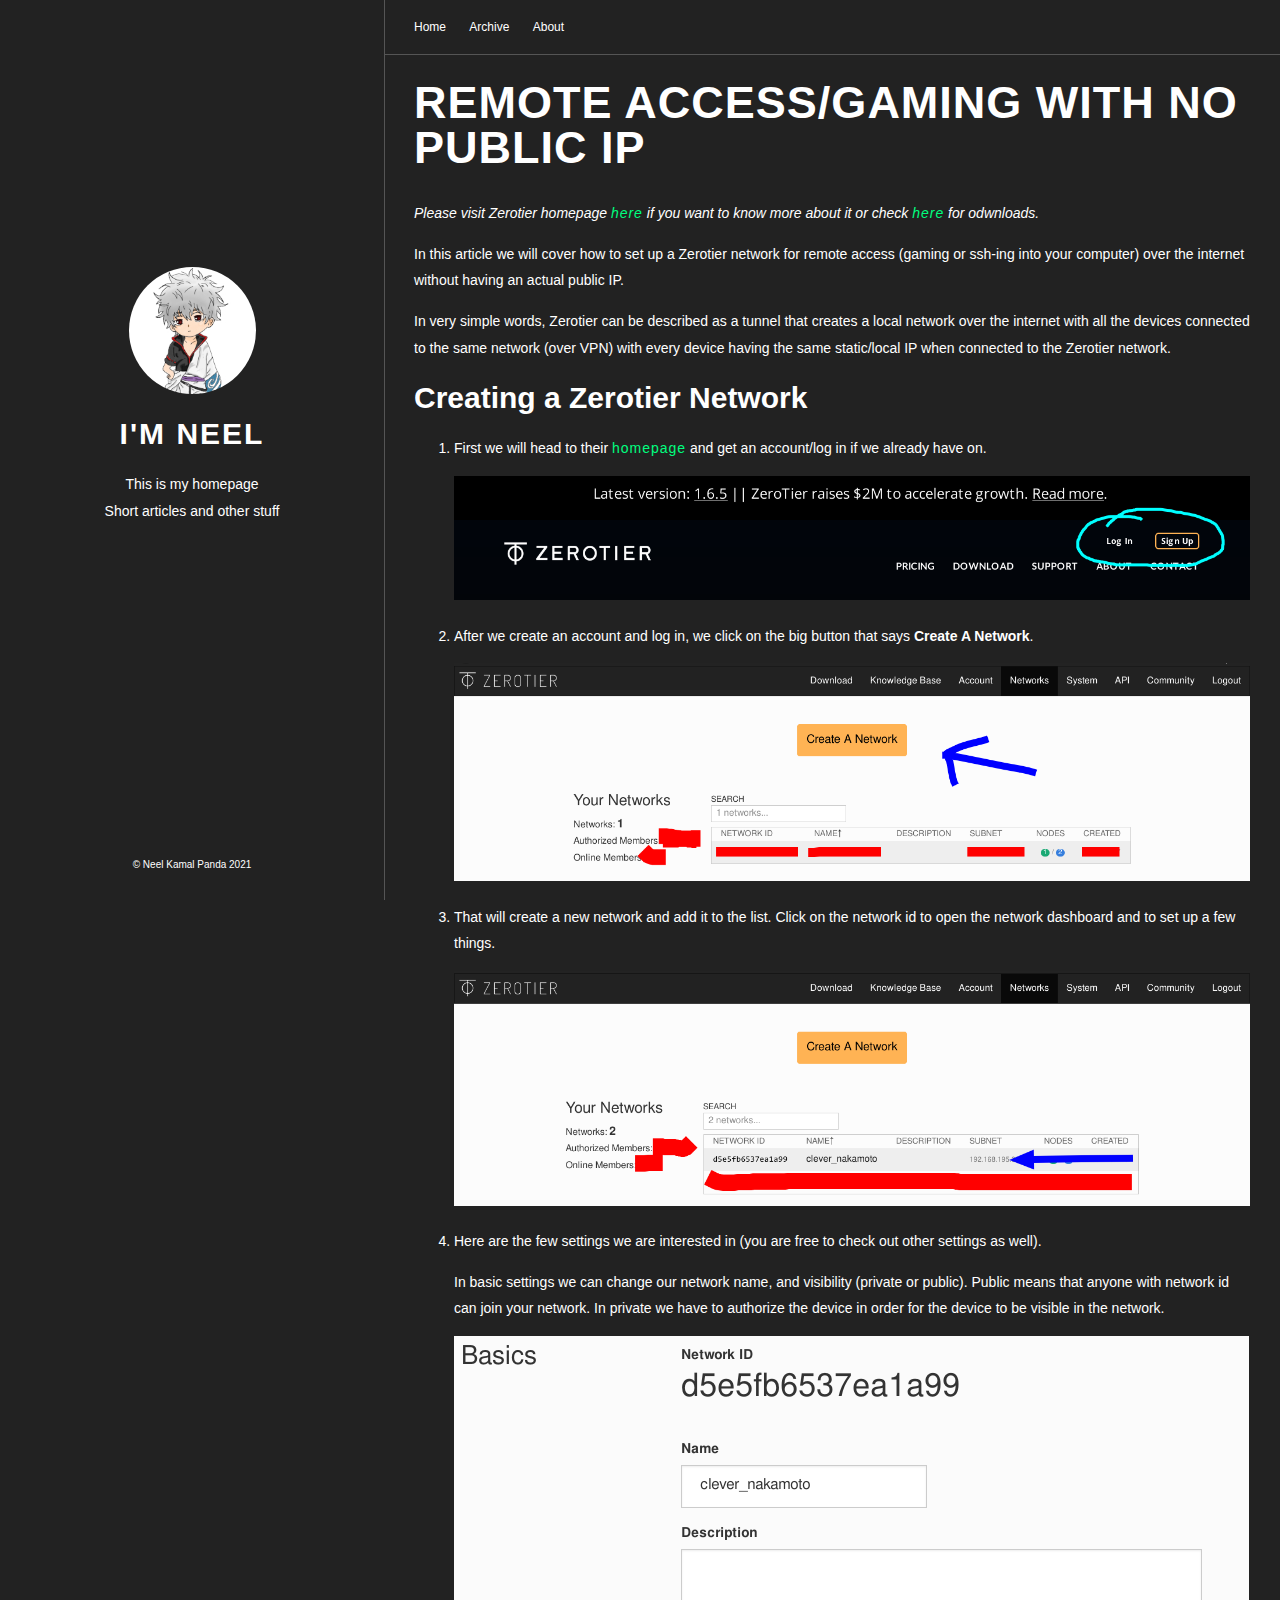
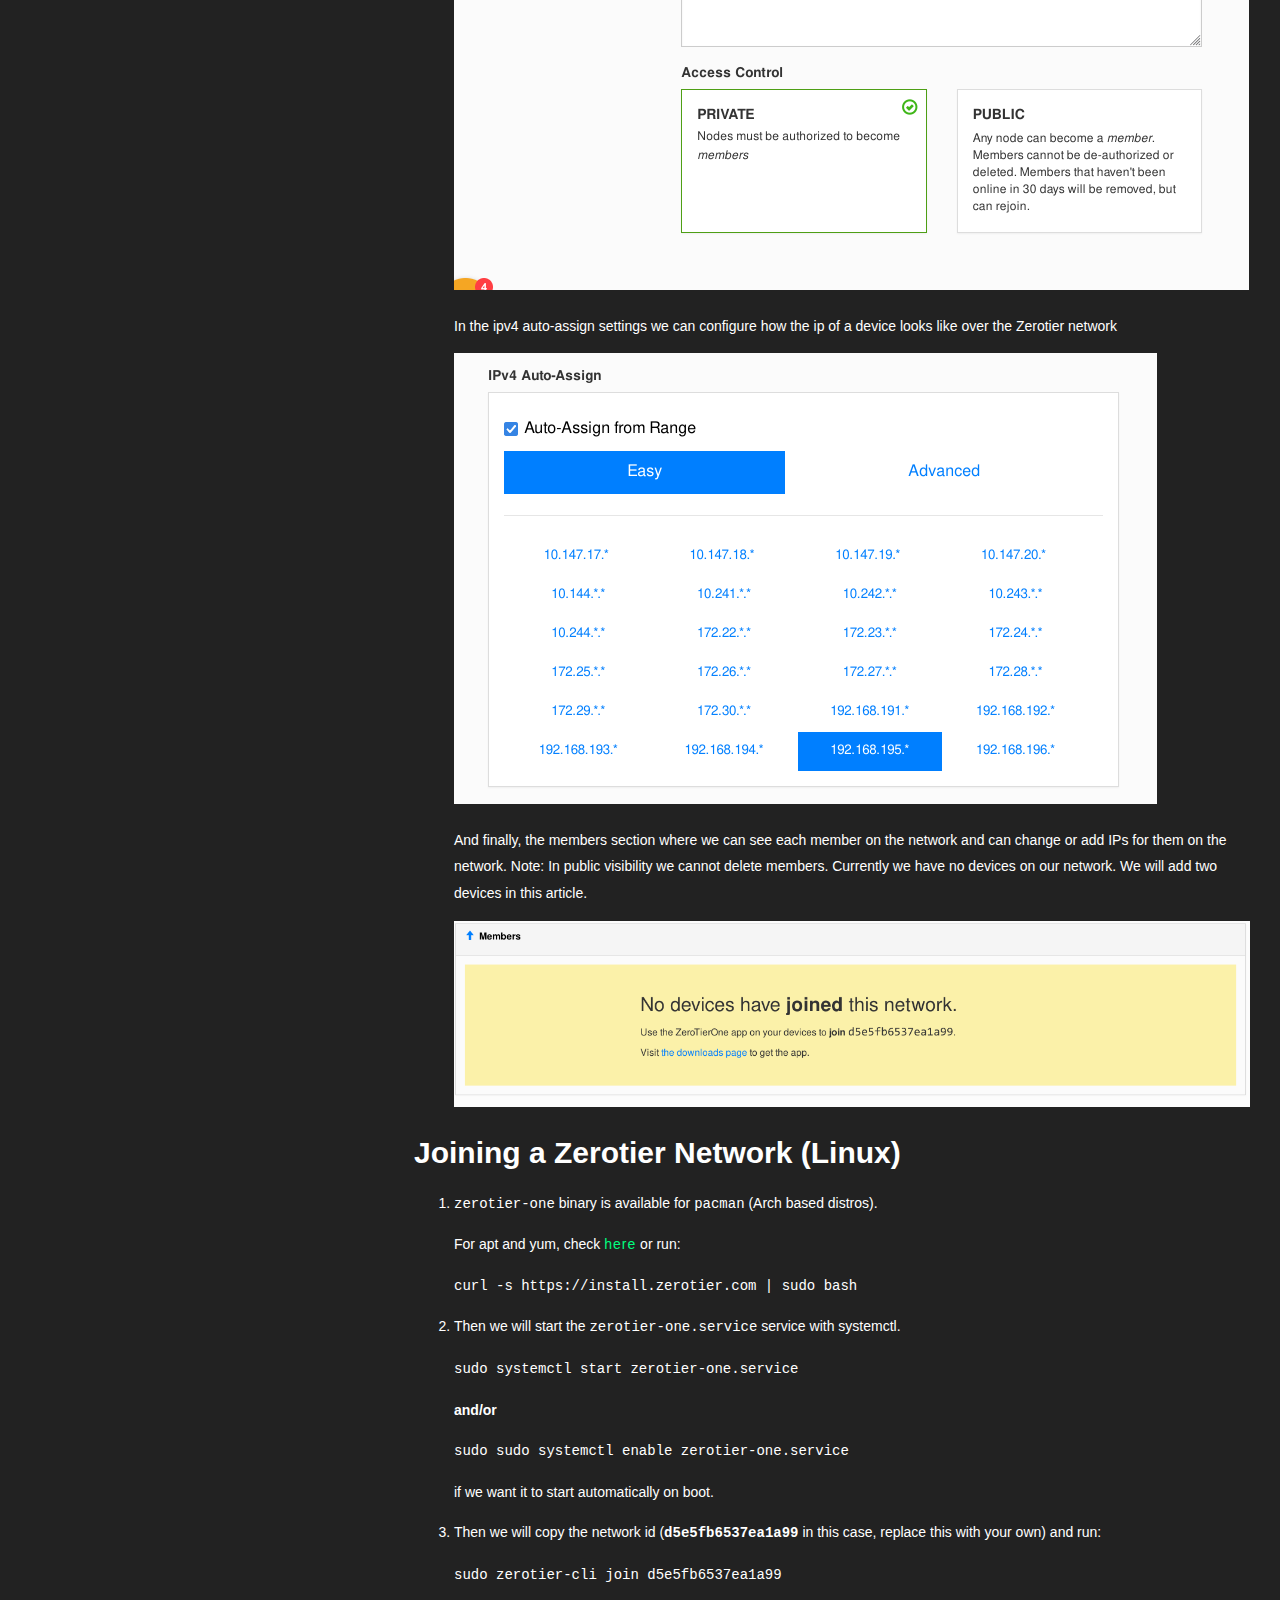
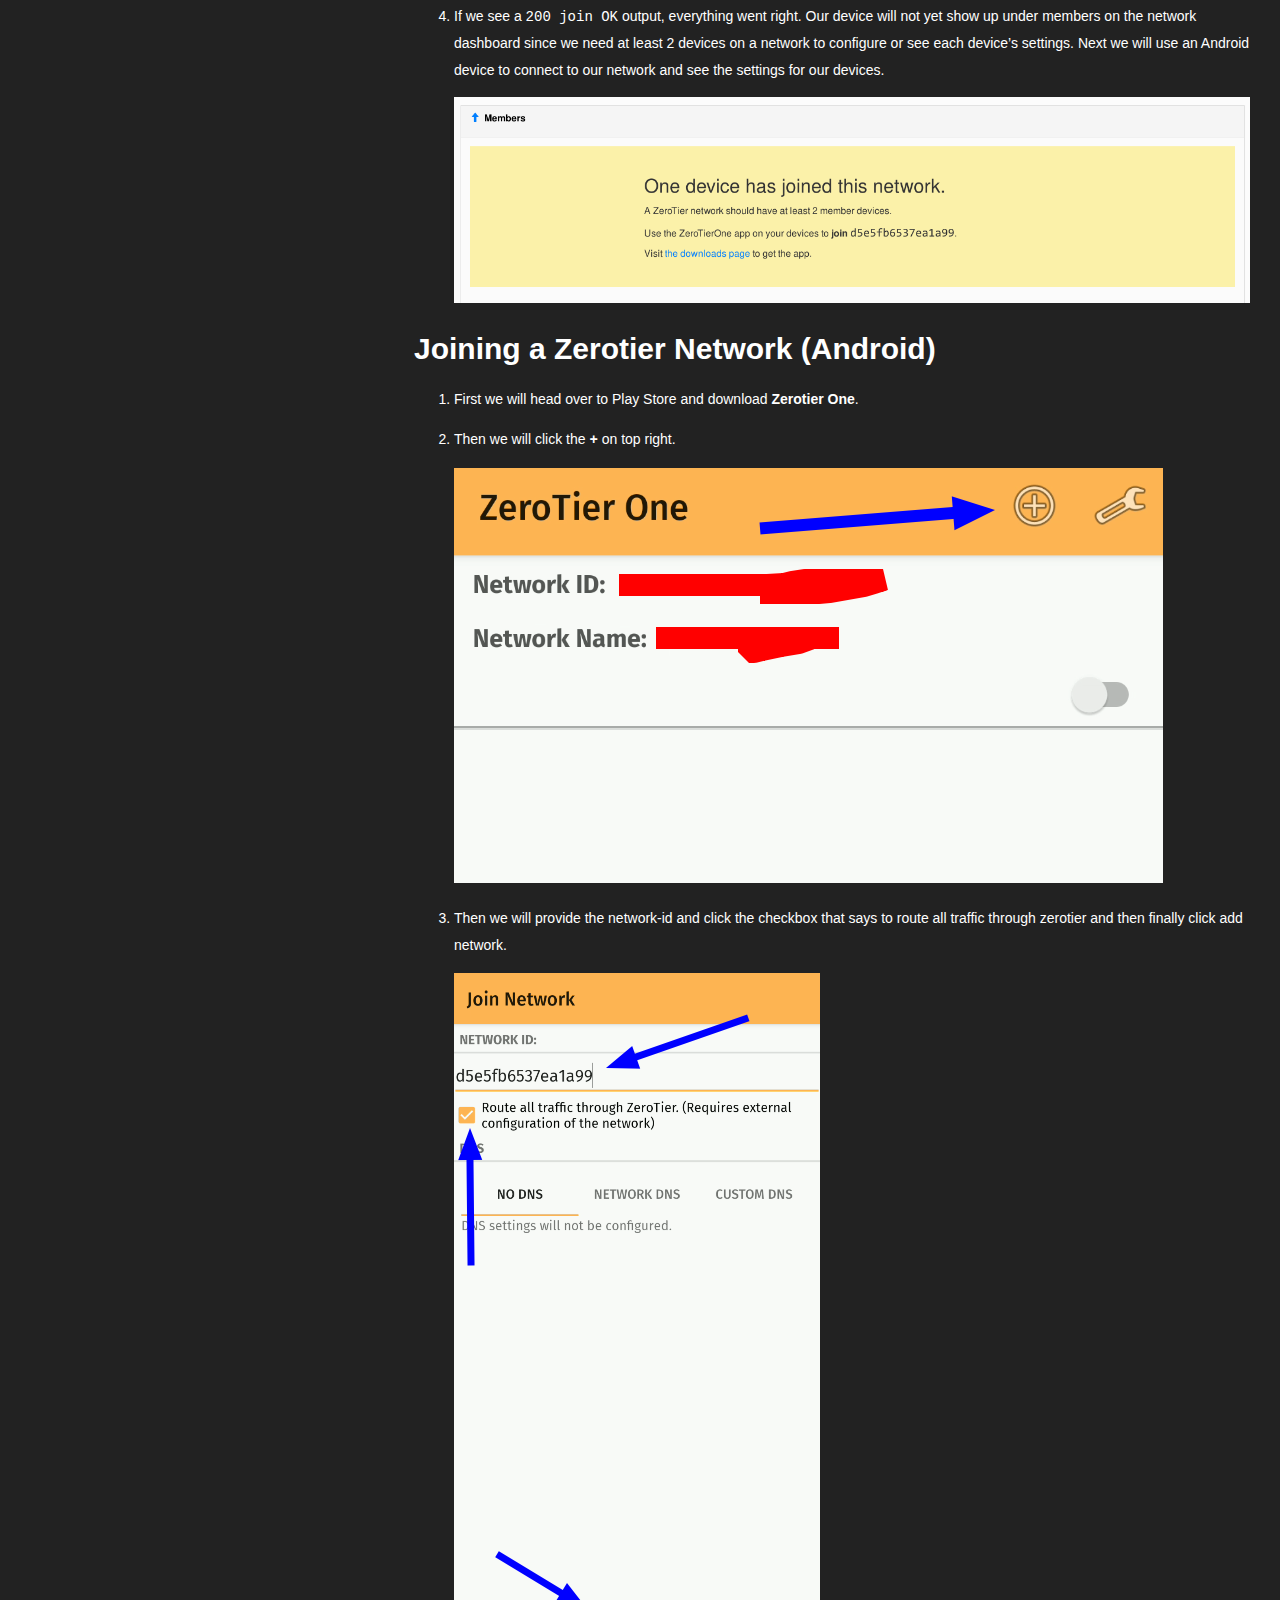
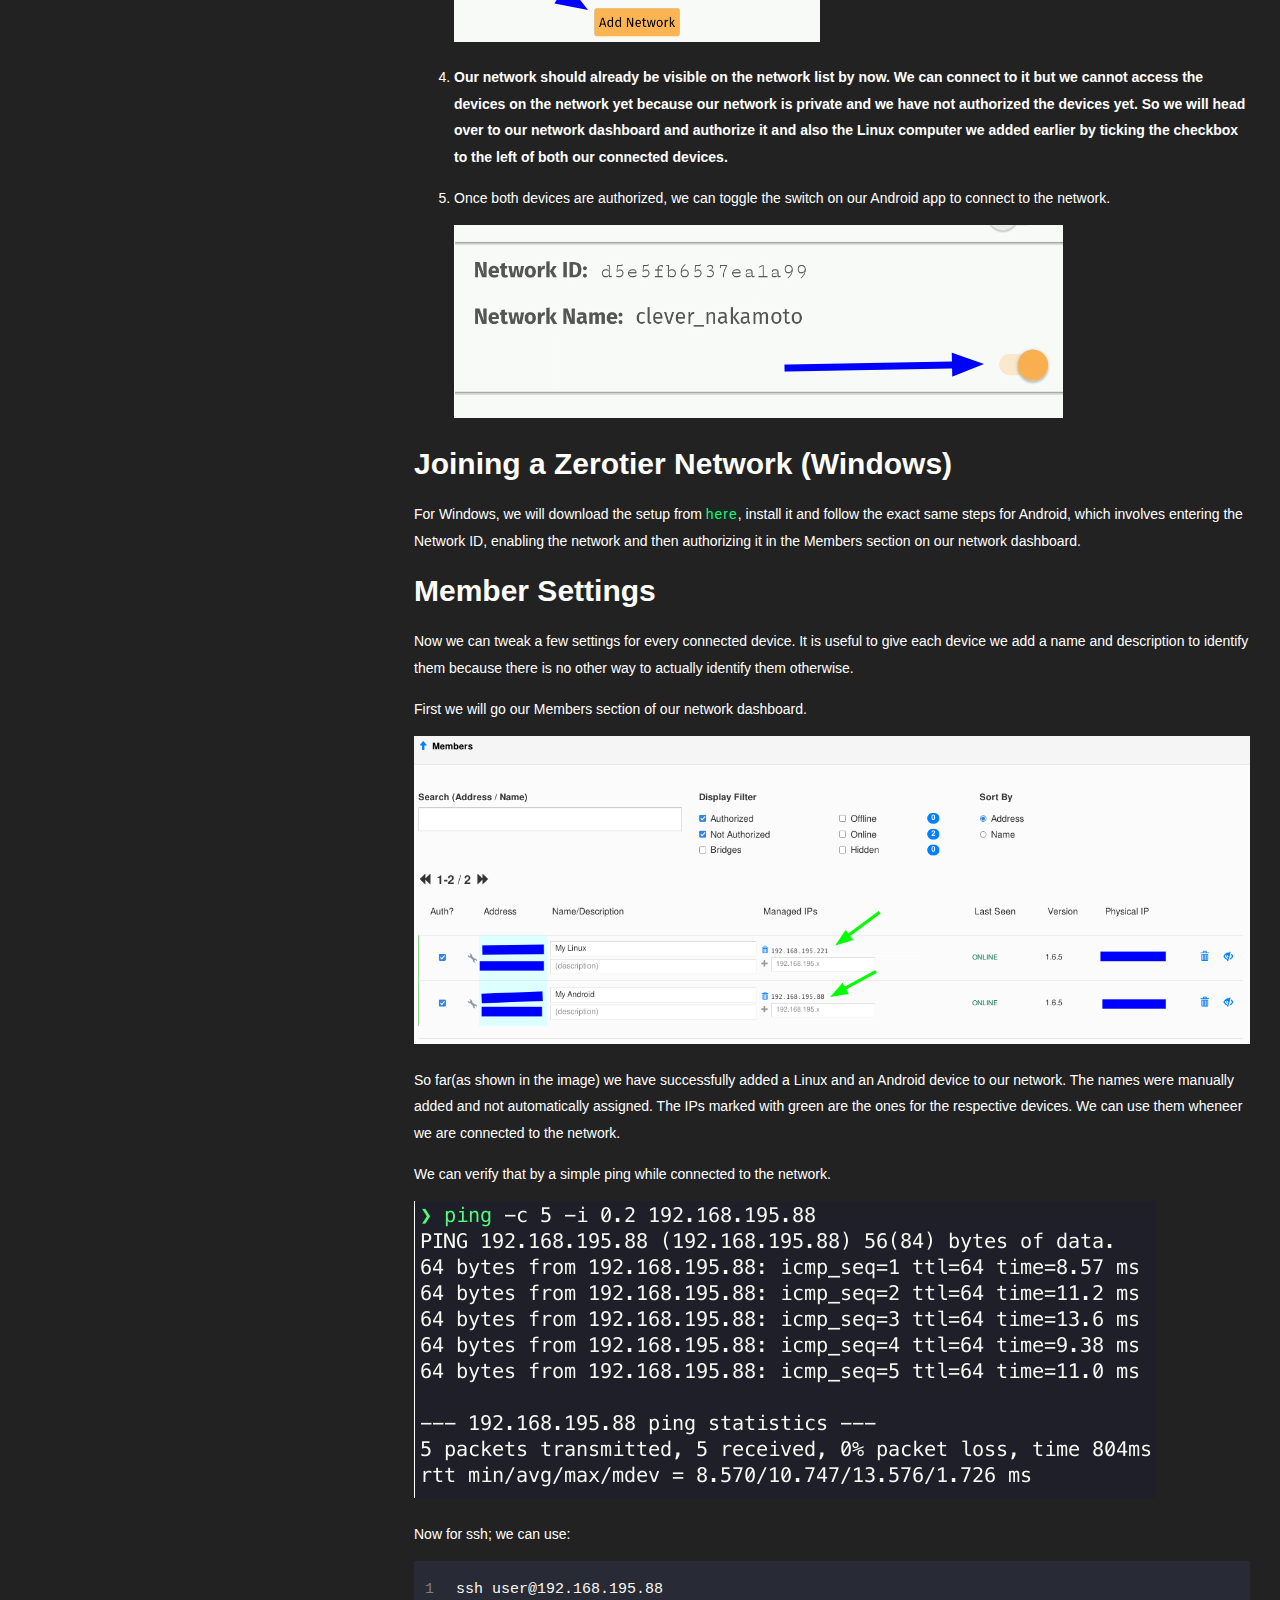
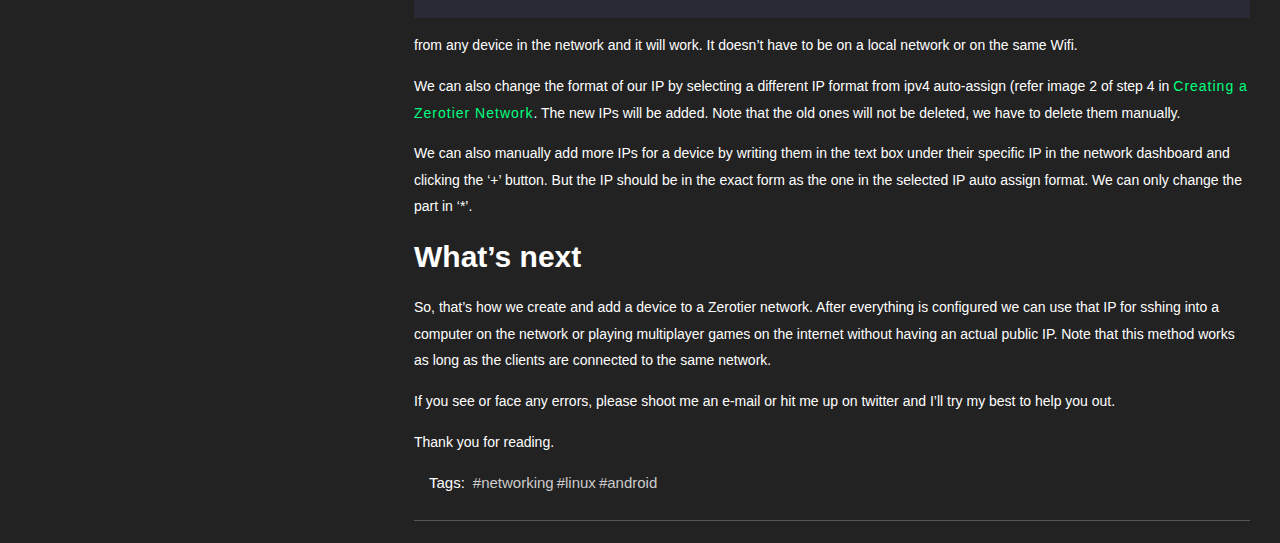
<file: posts/remote-access-with-no-public-ip/index.html>
<!DOCTYPE html>
<html
  dir="ltr"
  lang="en"
  data-theme="dark"
><head>
  <title>
    Neel Kamal Panda
      |
      Remote Access/Gaming With No Public IP


    

  </title>

  
  <meta charset="utf-8" /><meta name="generator" content="Hugo 0.85.0" /><meta name="viewport" content="width=device-width,initial-scale=1,viewport-fit=cover" />
  <meta
    name="description"
    content="
      This is my homepage
Short articles and other stuff



    "
  />
  
  
  
  <link
    rel="stylesheet"
    href="/css/main.min.297b633150a5dea0d7c32bbee04f285358671cbb9b200f3868ff216b3ff29b92.css"
    integrity="sha256-KXtjMVCl3qDXwyu&#43;4E8oU1hnHLubIA84aP8haz/ym5I="
    crossorigin="anonymous"
    type="text/css"
  />
  
  
  <link
    rel="stylesheet"
    href="/css/markupHighlight.min.f798cbda9aaa38f89eb38be6414bd082cfd71a6780375cbf67b6d2fb2b96491e.css"
    integrity="sha256-95jL2pqqOPies4vmQUvQgs/XGmeAN1y/Z7bS&#43;yuWSR4="
    crossorigin="anonymous"
    type="text/css"
  />
  
  <link
    rel="stylesheet"
    href="https://cdnjs.cloudflare.com/ajax/libs/font-awesome/5.15.1/css/all.min.css"
    integrity="sha512-+4zCK9k+qNFUR5X+cKL9EIR+ZOhtIloNl9GIKS57V1MyNsYpYcUrUeQc9vNfzsWfV28IaLL3i96P9sdNyeRssA=="
    crossorigin="anonymous"
  />
  
  <link rel="shortcut icon" href="/favicon.ico" type="image/x-icon" />
  <link rel="apple-touch-icon" sizes="180x180" href="/apple-touch-icon.png" />
  <link rel="icon" type="image/png" sizes="32x32" href="/favicon-32x32.png" />
  <link rel="icon" type="image/png" sizes="16x16" href="/favicon-16x16.png" />

  <link rel="canonical" href="/posts/remote-access-with-no-public-ip/" />

  
  
  
  
  <script
    type="text/javascript"
    src="/js/anatole-header.min.2a2cd9614b7d007dfbb75e8da19e3a0fa872ceab53c6d000c00b7a0c89b85bfc.js"
    integrity="sha256-KizZYUt9AH37t16NoZ46D6hyzqtTxtAAwAt6DIm4W/w="
    crossorigin="anonymous"
  ></script>

  
  <meta name="twitter:card" content="summary"/>
<meta name="twitter:title" content="Remote Access/Gaming With No Public IP"/>
<meta name="twitter:description" content="An article on how to set up Zerotier for SSH, gaming or other stuff that requires you to have a public IP, without actually having a public IP"/>



  
</head>
<body>
    <header><div
  class="page-top 
    .

  "
>
  <a role="button" class="navbar-burger" data-target="navMenu" aria-label="menu" aria-expanded="false">
    <span aria-hidden="true"></span>
    <span aria-hidden="true"></span>
    <span aria-hidden="true"></span>
  </a>
  <nav>
    <ul class="nav__list" id="navMenu">
      <div class="nav__links">
        
        
          
          <li>
            <a
              
              href="/"
              
              title=""
              >Home</a
            >
          </li>

        
          
          <li>
            <a
              
              href="/posts/"
              
              title=""
              >Archive</a
            >
          </li>

        
          
          <li>
            <a
              
              href="/about/"
              
              title=""
              >About</a
            >
          </li>

        
        
      </div>
      <li>
        
      </li>
    </ul>
  </nav>
</div>
</header>
    <div class="wrapper">
      <aside><div
  class="sidebar
    .

  "
>
  <div class="sidebar__content">
    <div class="logo-title">
      <div class="title">
        <img src="/images/profile.jpg" alt="profile picture" />
        <h3 title=""><a href="/">I&#39;m Neel</a></h3>
        <div class="description">
          <p>This is my homepage<br />Short articles and other stuff<br /></p>
        </div>
      </div>
    </div>
    <ul class="social-links">
      
        <li>
          <a href="https://linkedin.com/in/neelkamal0" rel="me" aria-label="Linkedin">
            <i class="fab fa-linkedin fa-2x" aria-hidden="true"></i>
          </a>
        </li>

      
        <li>
          <a href="mailto:neelkamal0310@gmail.com" rel="me" aria-label="E-mail">
            <i class="fas fa-envelope fa-2x" aria-hidden="true"></i>
          </a>
        </li>

      
        <li>
          <a href="https://twitter.com/neelkamal0310" rel="me" aria-label="Twitter">
            <i class="fab fa-twitter fa-2x" aria-hidden="true"></i>
          </a>
        </li>

      
        <li>
          <a href="https://github.com/neelkamal0310" rel="me" aria-label="Github">
            <i class="fab fa-github fa-2x" aria-hidden="true"></i>
          </a>
        </li>

      
    </ul>
  </div><footer class="footer footer--sidebar">
  <div class="by_farbox">
    <ul class="footer__list">
      <li class="footer__item">
        &copy;
        
          Neel Kamal Panda
          2021


        
      </li>
      
    </ul>
  </div>
</footer></div>
</aside>
      <main>
        <div class="autopagerize_page_element">
          <div class="content">
  <div
    class="post 
      .

    "
  >
    <div class="post-content">
      
      <div class="post-title">
        <h1>Remote Access/Gaming With No Public IP</h1>
        
      </div>

      <p><em>Please visit Zerotier homepage <a href="https://zerotier.com/">here</a> if you want to
know more about it or check <a href="https://zerotier.com/download/">here</a> for odwnloads.</em></p>
<p>In this article we will cover how to set up a Zerotier network for remote access (gaming or ssh-ing into your computer) over the internet without having an actual public IP.</p>
<p>In very simple words, Zerotier can be described as a tunnel that creates a local network
over the internet with all the devices connected to the same network (over VPN) with every device having the same static/local IP when connected to the Zerotier network.</p>
<h1 id="creating-a-zerotier-network">Creating a Zerotier Network</h1>
<ol>
<li>
<p>First we will head to their <a href="https://zerotier.com/#">homepage</a> and get an account/log in if we already have on.</p>
<p><img src="/remote-access-with-no-public-ip/1.png" alt="homepage" title="homepage"></p>
</li>
<li>
<p>After we create an account and log in, we click on the big button that says <strong>Create A Network</strong>.</p>
<p><img src="/remote-access-with-no-public-ip/2.png" alt="create network" title="create a network"></p>
</li>
<li>
<p>That will create a new network and add it to the list. Click on the network id to open the network dashboard and to set up a few things.</p>
<p><img src="/remote-access-with-no-public-ip/3.png" alt="new network" title="new network"></p>
</li>
<li>
<p>Here are the few settings we are interested in (you are free to check out other settings as well).</p>
<p>In basic settings we can change our network name, and visibility (private or public). Public means that anyone with network id can join your network. In private we have to authorize the device in order for the device to be visible in the network.</p>
<p><img src="/remote-access-with-no-public-ip/4.png" alt="basic" title="basic settings"></p>
<p>In the ipv4 auto-assign settings we can configure how the ip of a device looks like over the Zerotier network</p>
<p><img src="/remote-access-with-no-public-ip/5.png" alt="ip assign" title="ip assign"></p>
<p>And finally, the members section where we can see each member on the network and can change or add IPs for them on the network. Note: In public visibility we cannot delete members. Currently we have no devices on our network. We will add two devices in this article.</p>
<p><img src="/remote-access-with-no-public-ip/6.png" alt="members" title="members"></p>
</li>
</ol>
<h1 id="joining-a-zerotier-network-linux">Joining a Zerotier Network (Linux)</h1>
<ol>
<li>
<p><code>zerotier-one</code> binary is available for <code>pacman</code> (Arch based distros).</p>
<p>For apt and yum, check <a href="https://zerotier.com/download/">here</a> or run:</p>
<p><code>curl -s https://install.zerotier.com | sudo bash</code></p>
</li>
<li>
<p>Then we will start the <code>zerotier-one.service</code> service with systemctl.</p>
<p><code>sudo systemctl start zerotier-one.service</code></p>
<p><strong>and/or</strong></p>
<p><code>sudo sudo systemctl enable zerotier-one.service</code></p>
<p>if we want it to start automatically on boot.</p>
</li>
<li>
<p>Then we will copy the network id (<strong><code>d5e5fb6537ea1a99</code></strong> in this case, replace this with your own) and run:</p>
<p><code>sudo zerotier-cli join d5e5fb6537ea1a99</code></p>
</li>
<li>
<p>If we see a <code>200 join OK</code> output, everything went right. Our device will not yet show up under members on the network dashboard since we need at least 2 devices on a network to configure or see each device&rsquo;s settings. Next we will use an Android device to connect to our network and see the settings for our devices.</p>
<p><img src="/remote-access-with-no-public-ip/7.png" alt="one-member" title="members"></p>
</li>
</ol>
<h1 id="joining-a-zerotier-network-android">Joining a Zerotier Network (Android)</h1>
<ol>
<li>
<p>First we will head over to Play Store and download <strong>Zerotier One</strong>.</p>
</li>
<li>
<p>Then we will click the <strong><code>+</code></strong> on top right.</p>
<p><img src="/remote-access-with-no-public-ip/8.png" alt="add-network" title="add network"></p>
</li>
<li>
<p>Then we will provide the network-id and click the checkbox that says to route all traffic through zerotier and then finally click add network.</p>
<p><img src="/remote-access-with-no-public-ip/9.png" alt="add-network" title="add network"></p>
</li>
<li>
<p><strong>Our network should already be visible on the network list by now. We can connect to it but we cannot access the devices on the network yet because our network is private and we have not authorized the devices yet. So we will head over to our network dashboard and authorize it and also the Linux computer we added earlier by ticking the checkbox to the left of both our connected devices.</strong></p>
</li>
<li>
<p>Once both devices are authorized, we can toggle the switch on our Android app to connect to the network.</p>
<p><img src="/remote-access-with-no-public-ip/10.png" alt="connected" title="click here to connect"></p>
</li>
</ol>
<h1 id="joining-a-zerotier-network-windows">Joining a Zerotier Network (Windows)</h1>
<p>For Windows, we will download the setup from <a href="https://zerotier.com/download/">here</a>, install it and follow the exact same steps for Android, which involves entering the Network ID, enabling the network and then authorizing it in the Members section on our network dashboard.</p>
<h1 id="member-settings">Member Settings</h1>
<p>Now we can tweak a few settings for every connected device. It is useful to give each device we add a name and description to identify them because there is no other way to actually identify them otherwise.</p>
<p>First we will go our Members section of our network dashboard.</p>
<p><img src="/remote-access-with-no-public-ip/11.png" alt="members" title="click here to connect"></p>
<p>So far(as shown in the image) we have successfully added a Linux and an Android device to our network. The names were manually added and not automatically assigned. The IPs marked with green are the ones for the respective devices. We can use them wheneer we are connected to the network.</p>
<p>We can verify that by a simple ping while connected to the network.</p>
<p><img src="/remote-access-with-no-public-ip/12.png" alt="ping" title="ping"></p>
<p>Now for ssh; we can use:</p>
<div class="highlight"><div style="color:#f8f8f2;background-color:#282a36;-moz-tab-size:4;-o-tab-size:4;tab-size:4">
<table style="border-spacing:0;padding:0;margin:0;border:0;width:auto;overflow:auto;display:block;"><tr><td style="vertical-align:top;padding:0;margin:0;border:0;">
<pre style="color:#f8f8f2;background-color:#282a36;-moz-tab-size:4;-o-tab-size:4;tab-size:4"><code><span style="margin-right:0.4em;padding:0 0.4em 0 0.4em;color:#7f7f7f">1
</span></code></pre></td>
<td style="vertical-align:top;padding:0;margin:0;border:0;;width:100%">
<pre style="color:#f8f8f2;background-color:#282a36;-moz-tab-size:4;-o-tab-size:4;tab-size:4"><code class="language-sh" data-lang="sh">ssh user@192.168.195.88
</code></pre></td></tr></table>
</div>
</div><p>from any device in the network and it will work. It doesn&rsquo;t have to be on a local network or on the same Wifi.</p>
<p>We can also change the format of our IP by selecting a different IP format from ipv4 auto-assign (refer image 2 of step 4 in <a href="#creating-a-zerotier-network">Creating a Zerotier Network</a>. The new IPs will be added. Note that the old ones will not be deleted, we have to delete them manually.</p>
<p>We can also manually add more IPs for a device by writing them in the text box under their specific IP in the network dashboard and clicking the &lsquo;+&rsquo; button. But the IP should be in the exact form as the one in the selected IP auto assign format. We can only change the part in &lsquo;*&rsquo;.</p>
<h1 id="whats-next">What&rsquo;s next</h1>
<p>So, that&rsquo;s how we create and add a device to a Zerotier network. After everything is configured we can use that IP for sshing into a computer on the network or playing multiplayer games on the internet without having an actual public IP. Note that this method works as long as the clients are connected to the same network.</p>
<p>If you see or face any errors, please shoot me an e-mail or hit me up on twitter and I&rsquo;ll try my best to help you out.</p>
<p>Thank you for reading.</p>
</div>
    <div class="post-footer">
      <div class="info">
        

        
          <span class="separator"><a class="tag" href="/tags/networking/">networking</a><a class="tag" href="/tags/linux/">linux</a><a class="tag" href="/tags/android/">android</a></span>




        
      </div>
    </div>

    
  </div>


          </div>
        </div>
      </main>
    </div><footer class="footer footer--base">
  <div class="by_farbox">
    <ul class="footer__list">
      <li class="footer__item">
        &copy;
        
          Neel Kamal Panda
          2021


        
      </li>
      
    </ul>
  </div>
</footer></body>
</html>
</file>
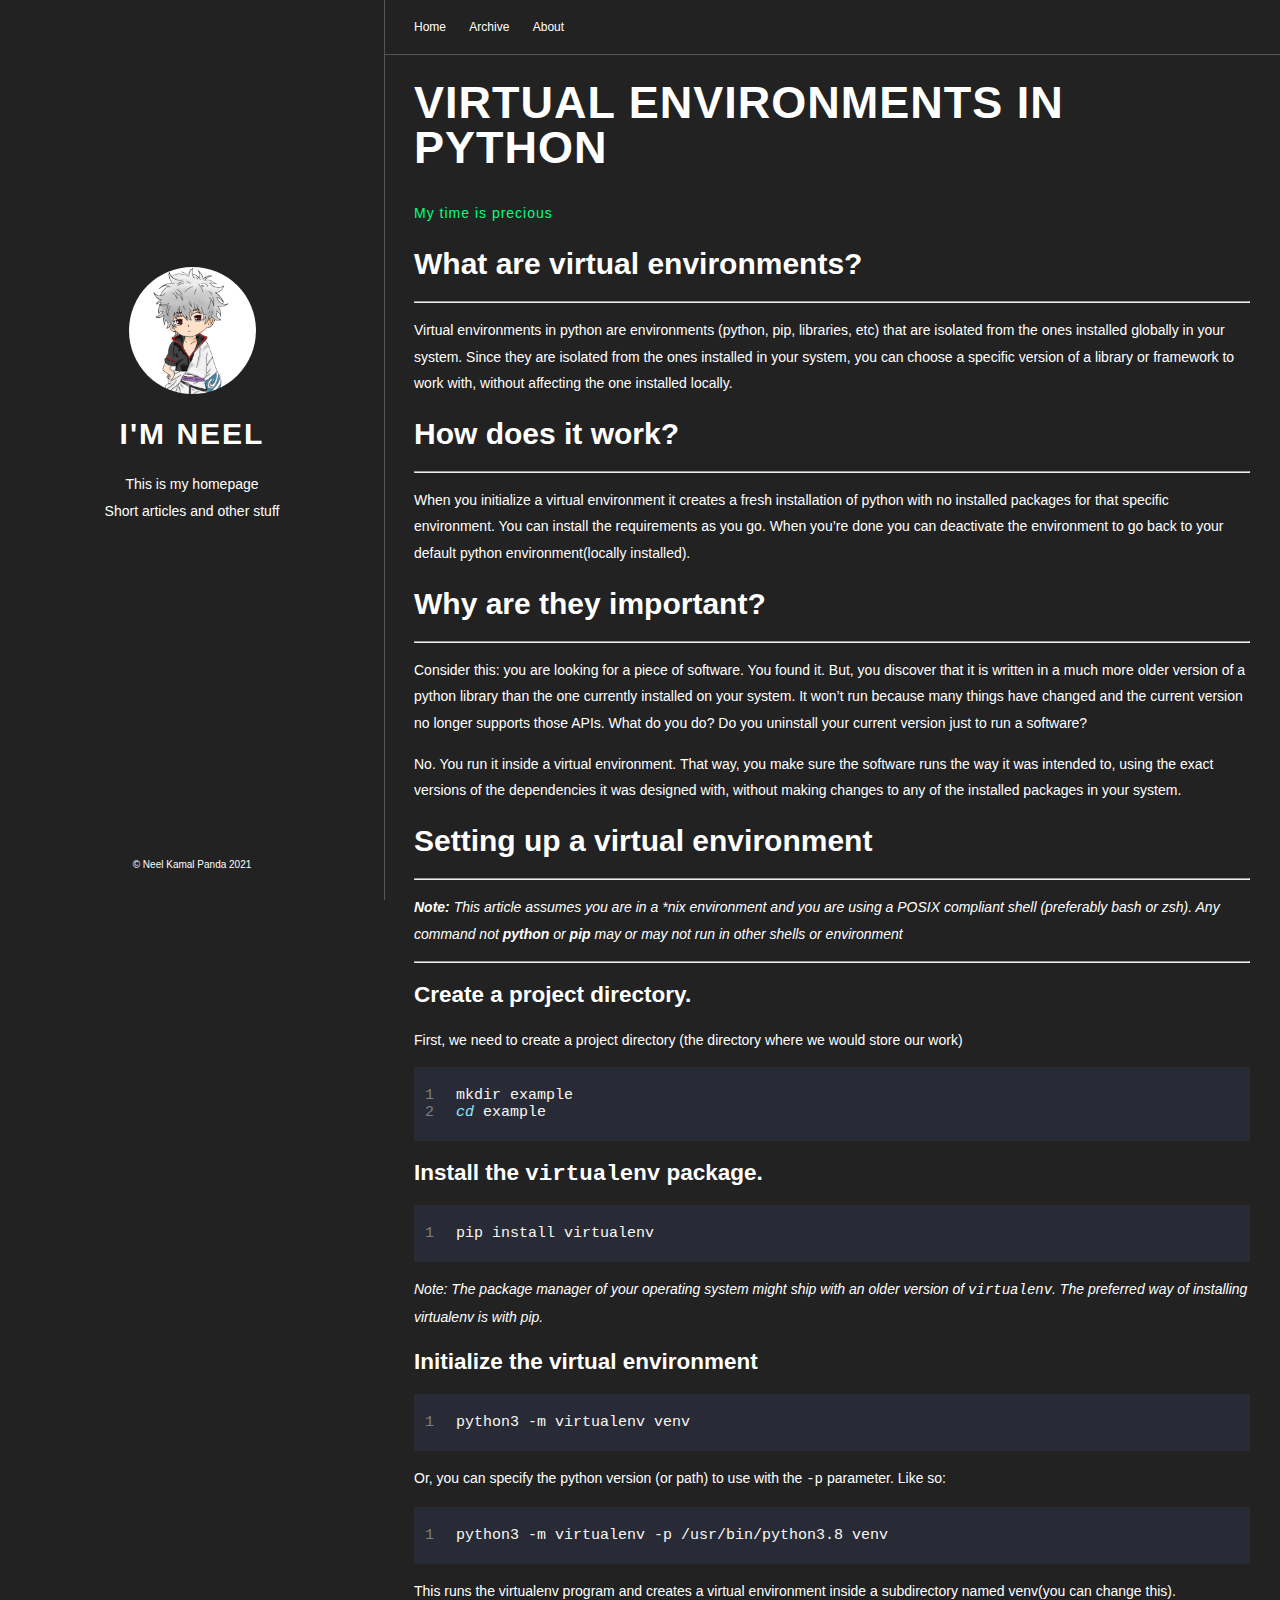
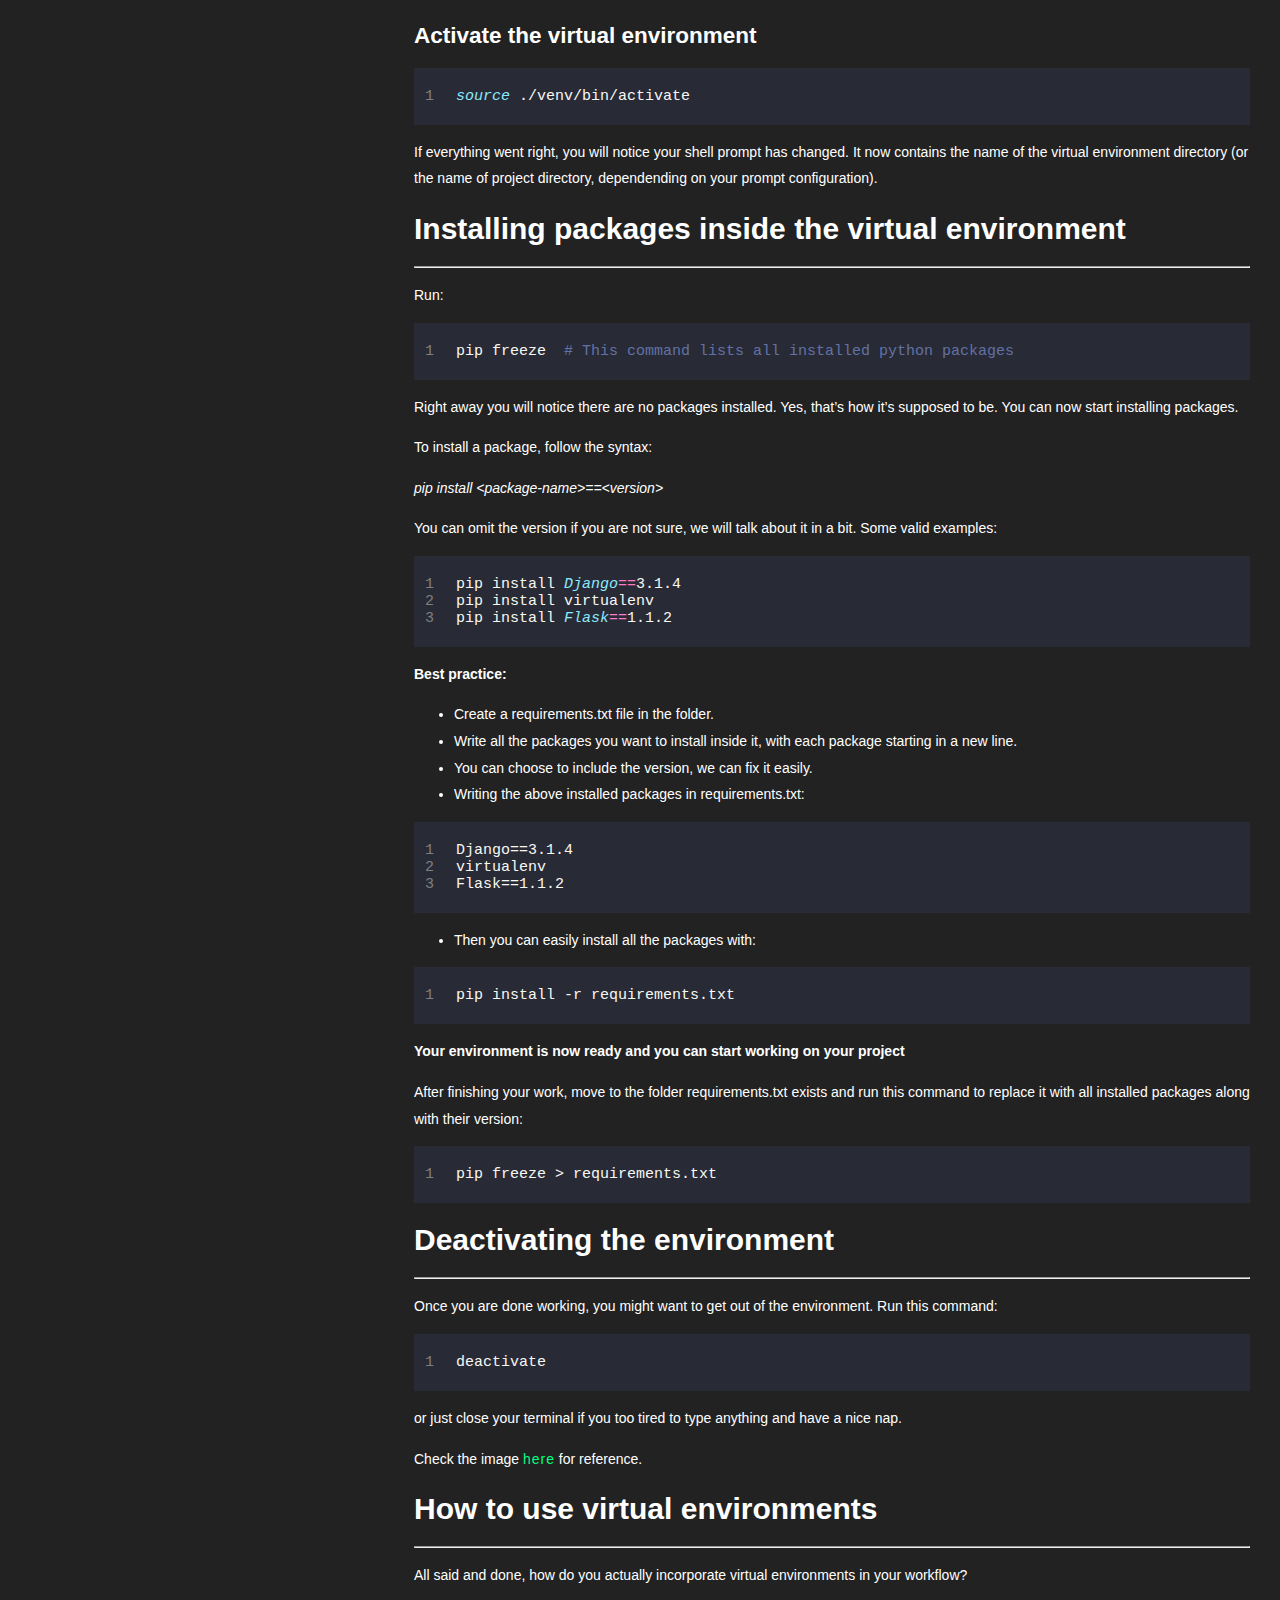
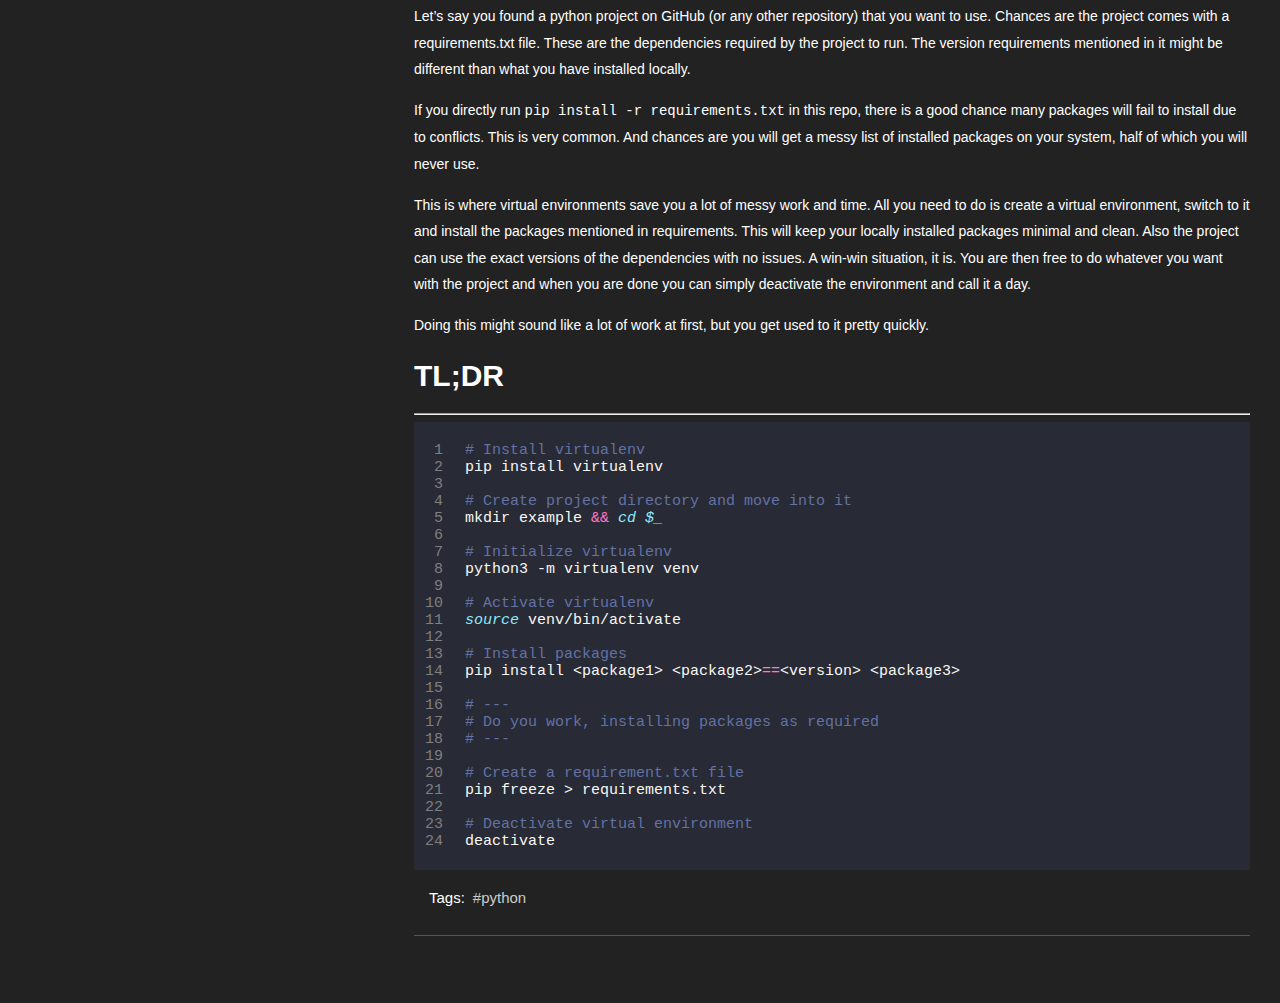
<file: posts/virtualenv-python/index.html>
<!DOCTYPE html>
<html
  dir="ltr"
  lang="en"
  data-theme="dark"
><head>
  <title>
    Neel Kamal Panda
      |
      Virtual Environments in Python


    

  </title>

  
  <meta charset="utf-8" /><meta name="generator" content="Hugo 0.85.0" /><meta name="viewport" content="width=device-width,initial-scale=1,viewport-fit=cover" />
  <meta
    name="description"
    content="
      This is my homepage
Short articles and other stuff



    "
  />
  
  
  
  <link
    rel="stylesheet"
    href="/css/main.min.297b633150a5dea0d7c32bbee04f285358671cbb9b200f3868ff216b3ff29b92.css"
    integrity="sha256-KXtjMVCl3qDXwyu&#43;4E8oU1hnHLubIA84aP8haz/ym5I="
    crossorigin="anonymous"
    type="text/css"
  />
  
  
  <link
    rel="stylesheet"
    href="/css/markupHighlight.min.f798cbda9aaa38f89eb38be6414bd082cfd71a6780375cbf67b6d2fb2b96491e.css"
    integrity="sha256-95jL2pqqOPies4vmQUvQgs/XGmeAN1y/Z7bS&#43;yuWSR4="
    crossorigin="anonymous"
    type="text/css"
  />
  
  <link
    rel="stylesheet"
    href="https://cdnjs.cloudflare.com/ajax/libs/font-awesome/5.15.1/css/all.min.css"
    integrity="sha512-+4zCK9k+qNFUR5X+cKL9EIR+ZOhtIloNl9GIKS57V1MyNsYpYcUrUeQc9vNfzsWfV28IaLL3i96P9sdNyeRssA=="
    crossorigin="anonymous"
  />
  
  <link rel="shortcut icon" href="/favicon.ico" type="image/x-icon" />
  <link rel="apple-touch-icon" sizes="180x180" href="/apple-touch-icon.png" />
  <link rel="icon" type="image/png" sizes="32x32" href="/favicon-32x32.png" />
  <link rel="icon" type="image/png" sizes="16x16" href="/favicon-16x16.png" />

  <link rel="canonical" href="/posts/virtualenv-python/" />

  
  
  
  
  <script
    type="text/javascript"
    src="/js/anatole-header.min.2a2cd9614b7d007dfbb75e8da19e3a0fa872ceab53c6d000c00b7a0c89b85bfc.js"
    integrity="sha256-KizZYUt9AH37t16NoZ46D6hyzqtTxtAAwAt6DIm4W/w="
    crossorigin="anonymous"
  ></script>

  
  <meta name="twitter:card" content="summary"/>
<meta name="twitter:title" content="Virtual Environments in Python"/>
<meta name="twitter:description" content="Manage your python work environments efficiently"/>



  
</head>
<body>
    <header><div
  class="page-top 
    .

  "
>
  <a role="button" class="navbar-burger" data-target="navMenu" aria-label="menu" aria-expanded="false">
    <span aria-hidden="true"></span>
    <span aria-hidden="true"></span>
    <span aria-hidden="true"></span>
  </a>
  <nav>
    <ul class="nav__list" id="navMenu">
      <div class="nav__links">
        
        
          
          <li>
            <a
              
              href="/"
              
              title=""
              >Home</a
            >
          </li>

        
          
          <li>
            <a
              
              href="/posts/"
              
              title=""
              >Archive</a
            >
          </li>

        
          
          <li>
            <a
              
              href="/about/"
              
              title=""
              >About</a
            >
          </li>

        
        
      </div>
      <li>
        
      </li>
    </ul>
  </nav>
</div>
</header>
    <div class="wrapper">
      <aside><div
  class="sidebar
    .

  "
>
  <div class="sidebar__content">
    <div class="logo-title">
      <div class="title">
        <img src="/images/profile.jpg" alt="profile picture" />
        <h3 title=""><a href="/">I&#39;m Neel</a></h3>
        <div class="description">
          <p>This is my homepage<br />Short articles and other stuff<br /></p>
        </div>
      </div>
    </div>
    <ul class="social-links">
      
        <li>
          <a href="https://linkedin.com/in/neelkamal0" rel="me" aria-label="Linkedin">
            <i class="fab fa-linkedin fa-2x" aria-hidden="true"></i>
          </a>
        </li>

      
        <li>
          <a href="mailto:neelkamal0310@gmail.com" rel="me" aria-label="E-mail">
            <i class="fas fa-envelope fa-2x" aria-hidden="true"></i>
          </a>
        </li>

      
        <li>
          <a href="https://twitter.com/neelkamal0310" rel="me" aria-label="Twitter">
            <i class="fab fa-twitter fa-2x" aria-hidden="true"></i>
          </a>
        </li>

      
        <li>
          <a href="https://github.com/neelkamal0310" rel="me" aria-label="Github">
            <i class="fab fa-github fa-2x" aria-hidden="true"></i>
          </a>
        </li>

      
    </ul>
  </div><footer class="footer footer--sidebar">
  <div class="by_farbox">
    <ul class="footer__list">
      <li class="footer__item">
        &copy;
        
          Neel Kamal Panda
          2021


        
      </li>
      
    </ul>
  </div>
</footer></div>
</aside>
      <main>
        <div class="autopagerize_page_element">
          <div class="content">
  <div
    class="post 
      .

    "
  >
    <div class="post-content">
      
      <div class="post-title">
        <h1>Virtual Environments in Python</h1>
        
      </div>

      <p><a href="#tldr">My time is precious</a></p>
<h1 id="what-are-virtual-environments">What are virtual environments?</h1>
<hr>
<p>Virtual environments in python are environments (python, pip, libraries, etc)
that are isolated from the ones installed globally in your system. Since they
are isolated from the ones installed in your system, you can choose a specific
version of a library or framework to work with, without affecting the one
installed locally.</p>
<h1 id="how-does-it-work">How does it work?</h1>
<hr>
<p>When you initialize a virtual environment it creates a fresh installation of
python with no installed packages for that specific environment. You can
install the requirements as you go. When you&rsquo;re done you can deactivate the
environment to go back to your default python environment(locally installed).</p>
<h1 id="why-are-they-important">Why are they important?</h1>
<hr>
<p>Consider this: you are looking for a piece of software. You found it. But,
you discover that it is written in a much more older version of a python library
than the one currently installed on your system. It won&rsquo;t run because many things
have changed and the current version no longer supports those APIs. What do you
do? Do you uninstall your current version just to run a software?</p>
<p>No. You run it inside a virtual environment. That way, you make sure the
software runs the way it was intended to, using the exact versions of the
dependencies it was designed with, without making changes to any of the
installed packages in your system.</p>
<h1 id="setting-up-a-virtual-environment">Setting up a virtual environment</h1>
<hr>
<p><em><strong>Note:</strong> This article assumes you are in a *nix environment and you are
using a POSIX compliant shell (preferably bash or zsh). Any command not
<strong>python</strong> or <strong>pip</strong> may or may not run in other shells or environment</em></p>
<hr>
<h2 id="create-a-project-directory">Create a project directory.</h2>
<p>First, we need to create a project directory (the directory where we would
store our work)</p>
<div class="highlight"><div style="color:#f8f8f2;background-color:#282a36;-moz-tab-size:4;-o-tab-size:4;tab-size:4">
<table style="border-spacing:0;padding:0;margin:0;border:0;width:auto;overflow:auto;display:block;"><tr><td style="vertical-align:top;padding:0;margin:0;border:0;">
<pre style="color:#f8f8f2;background-color:#282a36;-moz-tab-size:4;-o-tab-size:4;tab-size:4"><code><span style="margin-right:0.4em;padding:0 0.4em 0 0.4em;color:#7f7f7f">1
</span><span style="margin-right:0.4em;padding:0 0.4em 0 0.4em;color:#7f7f7f">2
</span></code></pre></td>
<td style="vertical-align:top;padding:0;margin:0;border:0;;width:100%">
<pre style="color:#f8f8f2;background-color:#282a36;-moz-tab-size:4;-o-tab-size:4;tab-size:4"><code class="language-bash" data-lang="bash">mkdir example
<span style="color:#8be9fd;font-style:italic">cd</span> example
</code></pre></td></tr></table>
</div>
</div><h2 id="install-the-virtualenv-package">Install the <code>virtualenv</code> package.</h2>
<div class="highlight"><div style="color:#f8f8f2;background-color:#282a36;-moz-tab-size:4;-o-tab-size:4;tab-size:4">
<table style="border-spacing:0;padding:0;margin:0;border:0;width:auto;overflow:auto;display:block;"><tr><td style="vertical-align:top;padding:0;margin:0;border:0;">
<pre style="color:#f8f8f2;background-color:#282a36;-moz-tab-size:4;-o-tab-size:4;tab-size:4"><code><span style="margin-right:0.4em;padding:0 0.4em 0 0.4em;color:#7f7f7f">1
</span></code></pre></td>
<td style="vertical-align:top;padding:0;margin:0;border:0;;width:100%">
<pre style="color:#f8f8f2;background-color:#282a36;-moz-tab-size:4;-o-tab-size:4;tab-size:4"><code class="language-bash" data-lang="bash">pip install virtualenv
</code></pre></td></tr></table>
</div>
</div><p><em>Note: The package manager of your operating system might ship with an older
version of <code>virtualenv</code>. The preferred way of installing virtualenv is with pip.</em></p>
<h2 id="initialize-the-virtual-environment">Initialize the virtual environment</h2>
<div class="highlight"><div style="color:#f8f8f2;background-color:#282a36;-moz-tab-size:4;-o-tab-size:4;tab-size:4">
<table style="border-spacing:0;padding:0;margin:0;border:0;width:auto;overflow:auto;display:block;"><tr><td style="vertical-align:top;padding:0;margin:0;border:0;">
<pre style="color:#f8f8f2;background-color:#282a36;-moz-tab-size:4;-o-tab-size:4;tab-size:4"><code><span style="margin-right:0.4em;padding:0 0.4em 0 0.4em;color:#7f7f7f">1
</span></code></pre></td>
<td style="vertical-align:top;padding:0;margin:0;border:0;;width:100%">
<pre style="color:#f8f8f2;background-color:#282a36;-moz-tab-size:4;-o-tab-size:4;tab-size:4"><code class="language-bash" data-lang="bash">python3 -m virtualenv venv
</code></pre></td></tr></table>
</div>
</div><p>Or, you can specify the python version (or path) to use with the <code>-p</code> parameter.
Like so:</p>
<div class="highlight"><div style="color:#f8f8f2;background-color:#282a36;-moz-tab-size:4;-o-tab-size:4;tab-size:4">
<table style="border-spacing:0;padding:0;margin:0;border:0;width:auto;overflow:auto;display:block;"><tr><td style="vertical-align:top;padding:0;margin:0;border:0;">
<pre style="color:#f8f8f2;background-color:#282a36;-moz-tab-size:4;-o-tab-size:4;tab-size:4"><code><span style="margin-right:0.4em;padding:0 0.4em 0 0.4em;color:#7f7f7f">1
</span></code></pre></td>
<td style="vertical-align:top;padding:0;margin:0;border:0;;width:100%">
<pre style="color:#f8f8f2;background-color:#282a36;-moz-tab-size:4;-o-tab-size:4;tab-size:4"><code class="language-bash" data-lang="bash">python3 -m virtualenv -p /usr/bin/python3.8 venv
</code></pre></td></tr></table>
</div>
</div><p>This runs the virtualenv program and creates a virtual environment inside a
subdirectory named venv(you can change this).</p>
<h2 id="activate-the-virtual-environment">Activate the virtual environment</h2>
<div class="highlight"><div style="color:#f8f8f2;background-color:#282a36;-moz-tab-size:4;-o-tab-size:4;tab-size:4">
<table style="border-spacing:0;padding:0;margin:0;border:0;width:auto;overflow:auto;display:block;"><tr><td style="vertical-align:top;padding:0;margin:0;border:0;">
<pre style="color:#f8f8f2;background-color:#282a36;-moz-tab-size:4;-o-tab-size:4;tab-size:4"><code><span style="margin-right:0.4em;padding:0 0.4em 0 0.4em;color:#7f7f7f">1
</span></code></pre></td>
<td style="vertical-align:top;padding:0;margin:0;border:0;;width:100%">
<pre style="color:#f8f8f2;background-color:#282a36;-moz-tab-size:4;-o-tab-size:4;tab-size:4"><code class="language-bash" data-lang="bash"><span style="color:#8be9fd;font-style:italic">source</span> ./venv/bin/activate
</code></pre></td></tr></table>
</div>
</div><p>If everything went right, you will notice your shell prompt has changed. It now
contains the name of the virtual environment directory (or the name of project
directory, dependending on your prompt configuration).</p>
<h1 id="installing-packages-inside-the-virtual-environment">Installing packages inside the virtual environment</h1>
<hr>
<p>Run:</p>
<div class="highlight"><div style="color:#f8f8f2;background-color:#282a36;-moz-tab-size:4;-o-tab-size:4;tab-size:4">
<table style="border-spacing:0;padding:0;margin:0;border:0;width:auto;overflow:auto;display:block;"><tr><td style="vertical-align:top;padding:0;margin:0;border:0;">
<pre style="color:#f8f8f2;background-color:#282a36;-moz-tab-size:4;-o-tab-size:4;tab-size:4"><code><span style="margin-right:0.4em;padding:0 0.4em 0 0.4em;color:#7f7f7f">1
</span></code></pre></td>
<td style="vertical-align:top;padding:0;margin:0;border:0;;width:100%">
<pre style="color:#f8f8f2;background-color:#282a36;-moz-tab-size:4;-o-tab-size:4;tab-size:4"><code class="language-bash" data-lang="bash">pip freeze  <span style="color:#6272a4"># This command lists all installed python packages</span>
</code></pre></td></tr></table>
</div>
</div><p>Right away you will notice there are no packages installed. Yes, that&rsquo;s how
it&rsquo;s supposed to be. You can now start installing packages.</p>
<p>To install a package, follow the syntax:</p>
<p><em>pip install <em>&lt;package-name&gt;</em>==<em>&lt;version&gt;</em></em></p>
<p>You can omit the version if you are not sure, we will talk about it in a bit.
Some valid examples:</p>
<div class="highlight"><div style="color:#f8f8f2;background-color:#282a36;-moz-tab-size:4;-o-tab-size:4;tab-size:4">
<table style="border-spacing:0;padding:0;margin:0;border:0;width:auto;overflow:auto;display:block;"><tr><td style="vertical-align:top;padding:0;margin:0;border:0;">
<pre style="color:#f8f8f2;background-color:#282a36;-moz-tab-size:4;-o-tab-size:4;tab-size:4"><code><span style="margin-right:0.4em;padding:0 0.4em 0 0.4em;color:#7f7f7f">1
</span><span style="margin-right:0.4em;padding:0 0.4em 0 0.4em;color:#7f7f7f">2
</span><span style="margin-right:0.4em;padding:0 0.4em 0 0.4em;color:#7f7f7f">3
</span></code></pre></td>
<td style="vertical-align:top;padding:0;margin:0;border:0;;width:100%">
<pre style="color:#f8f8f2;background-color:#282a36;-moz-tab-size:4;-o-tab-size:4;tab-size:4"><code class="language-bash" data-lang="bash">pip install <span style="color:#8be9fd;font-style:italic">Django</span><span style="color:#ff79c6">==</span>3.1.4
pip install virtualenv
pip install <span style="color:#8be9fd;font-style:italic">Flask</span><span style="color:#ff79c6">==</span>1.1.2
</code></pre></td></tr></table>
</div>
</div><p><strong>Best practice:</strong></p>
<ul>
<li>Create a requirements.txt file in the folder.</li>
<li>Write all the packages you want to install inside it, with each package starting
in a new line.</li>
<li>You can choose to include the version, we can fix it easily.</li>
<li>Writing the above installed packages in requirements.txt:</li>
</ul>
<div class="highlight"><div style="color:#f8f8f2;background-color:#282a36;-moz-tab-size:4;-o-tab-size:4;tab-size:4">
<table style="border-spacing:0;padding:0;margin:0;border:0;width:auto;overflow:auto;display:block;"><tr><td style="vertical-align:top;padding:0;margin:0;border:0;">
<pre style="color:#f8f8f2;background-color:#282a36;-moz-tab-size:4;-o-tab-size:4;tab-size:4"><code><span style="margin-right:0.4em;padding:0 0.4em 0 0.4em;color:#7f7f7f">1
</span><span style="margin-right:0.4em;padding:0 0.4em 0 0.4em;color:#7f7f7f">2
</span><span style="margin-right:0.4em;padding:0 0.4em 0 0.4em;color:#7f7f7f">3
</span></code></pre></td>
<td style="vertical-align:top;padding:0;margin:0;border:0;;width:100%">
<pre style="color:#f8f8f2;background-color:#282a36;-moz-tab-size:4;-o-tab-size:4;tab-size:4"><code class="language-text" data-lang="text">Django==3.1.4
virtualenv
Flask==1.1.2
</code></pre></td></tr></table>
</div>
</div><ul>
<li>Then you can easily install all the packages with:</li>
</ul>
<div class="highlight"><div style="color:#f8f8f2;background-color:#282a36;-moz-tab-size:4;-o-tab-size:4;tab-size:4">
<table style="border-spacing:0;padding:0;margin:0;border:0;width:auto;overflow:auto;display:block;"><tr><td style="vertical-align:top;padding:0;margin:0;border:0;">
<pre style="color:#f8f8f2;background-color:#282a36;-moz-tab-size:4;-o-tab-size:4;tab-size:4"><code><span style="margin-right:0.4em;padding:0 0.4em 0 0.4em;color:#7f7f7f">1
</span></code></pre></td>
<td style="vertical-align:top;padding:0;margin:0;border:0;;width:100%">
<pre style="color:#f8f8f2;background-color:#282a36;-moz-tab-size:4;-o-tab-size:4;tab-size:4"><code class="language-text" data-lang="text">pip install -r requirements.txt
</code></pre></td></tr></table>
</div>
</div><p><strong>Your environment is now ready and you can start working on your project</strong></p>
<p>After finishing your work, move to the folder requirements.txt exists and run
this command to replace it with all installed packages along with their
version:</p>
<div class="highlight"><div style="color:#f8f8f2;background-color:#282a36;-moz-tab-size:4;-o-tab-size:4;tab-size:4">
<table style="border-spacing:0;padding:0;margin:0;border:0;width:auto;overflow:auto;display:block;"><tr><td style="vertical-align:top;padding:0;margin:0;border:0;">
<pre style="color:#f8f8f2;background-color:#282a36;-moz-tab-size:4;-o-tab-size:4;tab-size:4"><code><span style="margin-right:0.4em;padding:0 0.4em 0 0.4em;color:#7f7f7f">1
</span></code></pre></td>
<td style="vertical-align:top;padding:0;margin:0;border:0;;width:100%">
<pre style="color:#f8f8f2;background-color:#282a36;-moz-tab-size:4;-o-tab-size:4;tab-size:4"><code class="language-bash" data-lang="bash">pip freeze &gt; requirements.txt
</code></pre></td></tr></table>
</div>
</div><h1 id="deactivating-the-environment">Deactivating the environment</h1>
<hr>
<p>Once you are done working, you might want to get out of the environment. Run
this command:</p>
<div class="highlight"><div style="color:#f8f8f2;background-color:#282a36;-moz-tab-size:4;-o-tab-size:4;tab-size:4">
<table style="border-spacing:0;padding:0;margin:0;border:0;width:auto;overflow:auto;display:block;"><tr><td style="vertical-align:top;padding:0;margin:0;border:0;">
<pre style="color:#f8f8f2;background-color:#282a36;-moz-tab-size:4;-o-tab-size:4;tab-size:4"><code><span style="margin-right:0.4em;padding:0 0.4em 0 0.4em;color:#7f7f7f">1
</span></code></pre></td>
<td style="vertical-align:top;padding:0;margin:0;border:0;;width:100%">
<pre style="color:#f8f8f2;background-color:#282a36;-moz-tab-size:4;-o-tab-size:4;tab-size:4"><code class="language-bash" data-lang="bash">deactivate
</code></pre></td></tr></table>
</div>
</div><p>or just close your terminal if you too tired to type anything and have a nice nap.</p>
<p>Check the image <a href="./1.jpg">here</a> for reference.</p>
<h1 id="how-to-use-virtual-environments">How to use virtual environments</h1>
<hr>
<p>All said and done, how do you actually incorporate virtual environments in
your workflow?</p>
<p>Let&rsquo;s say you found a python project on GitHub (or any other repository) that
you want to use. Chances are the project comes with a requirements.txt file.
These are the dependencies required by the project to run. The version
requirements mentioned in it might be different than what you have installed
locally.</p>
<p>If you directly run <code>pip install -r requirements.txt</code> in this repo, there is a
good chance many packages will fail to install due to conflicts. This is very
common. And chances are you will get a messy list of installed packages on your
system, half of which you will never use.</p>
<p>This is where virtual environments save you a lot of messy work and time. All
you need to do is create a virtual environment, switch to it and install the
packages mentioned in requirements. This will keep your locally installed
packages minimal and clean. Also the project can use the exact versions of the
dependencies with no issues. A win-win situation, it is. You are then free to
do whatever you want with the project and when you are done you can simply
deactivate the environment and call it a day.</p>
<p>Doing this might sound like a lot of work at first, but you get used to it
pretty quickly.</p>
<h1 id="tldr">TL;DR</h1>
<hr>
<div class="highlight"><div style="color:#f8f8f2;background-color:#282a36;-moz-tab-size:4;-o-tab-size:4;tab-size:4">
<table style="border-spacing:0;padding:0;margin:0;border:0;width:auto;overflow:auto;display:block;"><tr><td style="vertical-align:top;padding:0;margin:0;border:0;">
<pre style="color:#f8f8f2;background-color:#282a36;-moz-tab-size:4;-o-tab-size:4;tab-size:4"><code><span style="margin-right:0.4em;padding:0 0.4em 0 0.4em;color:#7f7f7f"> 1
</span><span style="margin-right:0.4em;padding:0 0.4em 0 0.4em;color:#7f7f7f"> 2
</span><span style="margin-right:0.4em;padding:0 0.4em 0 0.4em;color:#7f7f7f"> 3
</span><span style="margin-right:0.4em;padding:0 0.4em 0 0.4em;color:#7f7f7f"> 4
</span><span style="margin-right:0.4em;padding:0 0.4em 0 0.4em;color:#7f7f7f"> 5
</span><span style="margin-right:0.4em;padding:0 0.4em 0 0.4em;color:#7f7f7f"> 6
</span><span style="margin-right:0.4em;padding:0 0.4em 0 0.4em;color:#7f7f7f"> 7
</span><span style="margin-right:0.4em;padding:0 0.4em 0 0.4em;color:#7f7f7f"> 8
</span><span style="margin-right:0.4em;padding:0 0.4em 0 0.4em;color:#7f7f7f"> 9
</span><span style="margin-right:0.4em;padding:0 0.4em 0 0.4em;color:#7f7f7f">10
</span><span style="margin-right:0.4em;padding:0 0.4em 0 0.4em;color:#7f7f7f">11
</span><span style="margin-right:0.4em;padding:0 0.4em 0 0.4em;color:#7f7f7f">12
</span><span style="margin-right:0.4em;padding:0 0.4em 0 0.4em;color:#7f7f7f">13
</span><span style="margin-right:0.4em;padding:0 0.4em 0 0.4em;color:#7f7f7f">14
</span><span style="margin-right:0.4em;padding:0 0.4em 0 0.4em;color:#7f7f7f">15
</span><span style="margin-right:0.4em;padding:0 0.4em 0 0.4em;color:#7f7f7f">16
</span><span style="margin-right:0.4em;padding:0 0.4em 0 0.4em;color:#7f7f7f">17
</span><span style="margin-right:0.4em;padding:0 0.4em 0 0.4em;color:#7f7f7f">18
</span><span style="margin-right:0.4em;padding:0 0.4em 0 0.4em;color:#7f7f7f">19
</span><span style="margin-right:0.4em;padding:0 0.4em 0 0.4em;color:#7f7f7f">20
</span><span style="margin-right:0.4em;padding:0 0.4em 0 0.4em;color:#7f7f7f">21
</span><span style="margin-right:0.4em;padding:0 0.4em 0 0.4em;color:#7f7f7f">22
</span><span style="margin-right:0.4em;padding:0 0.4em 0 0.4em;color:#7f7f7f">23
</span><span style="margin-right:0.4em;padding:0 0.4em 0 0.4em;color:#7f7f7f">24
</span></code></pre></td>
<td style="vertical-align:top;padding:0;margin:0;border:0;;width:100%">
<pre style="color:#f8f8f2;background-color:#282a36;-moz-tab-size:4;-o-tab-size:4;tab-size:4"><code class="language-bash" data-lang="bash"><span style="color:#6272a4"># Install virtualenv</span>
pip install virtualenv

<span style="color:#6272a4"># Create project directory and move into it</span>
mkdir example <span style="color:#ff79c6">&amp;&amp;</span> <span style="color:#8be9fd;font-style:italic">cd</span> <span style="color:#8be9fd;font-style:italic">$_</span>

<span style="color:#6272a4"># Initialize virtualenv</span>
python3 -m virtualenv venv

<span style="color:#6272a4"># Activate virtualenv</span>
<span style="color:#8be9fd;font-style:italic">source</span> venv/bin/activate

<span style="color:#6272a4"># Install packages</span>
pip install &lt;package1&gt; &lt;package2&gt;<span style="color:#ff79c6">==</span>&lt;version&gt; &lt;package3&gt;

<span style="color:#6272a4"># ---</span>
<span style="color:#6272a4"># Do you work, installing packages as required</span>
<span style="color:#6272a4"># ---</span>

<span style="color:#6272a4"># Create a requirement.txt file</span>
pip freeze &gt; requirements.txt

<span style="color:#6272a4"># Deactivate virtual environment</span>
deactivate
</code></pre></td></tr></table>
</div>
</div></div>
    <div class="post-footer">
      <div class="info">
        

        
          <span class="separator"><a class="tag" href="/tags/python/">python</a></span>




        
      </div>
    </div>

    
  </div>


          </div>
        </div>
      </main>
    </div><footer class="footer footer--base">
  <div class="by_farbox">
    <ul class="footer__list">
      <li class="footer__item">
        &copy;
        
          Neel Kamal Panda
          2021


        
      </li>
      
    </ul>
  </div>
</footer></body>
</html>
</file>
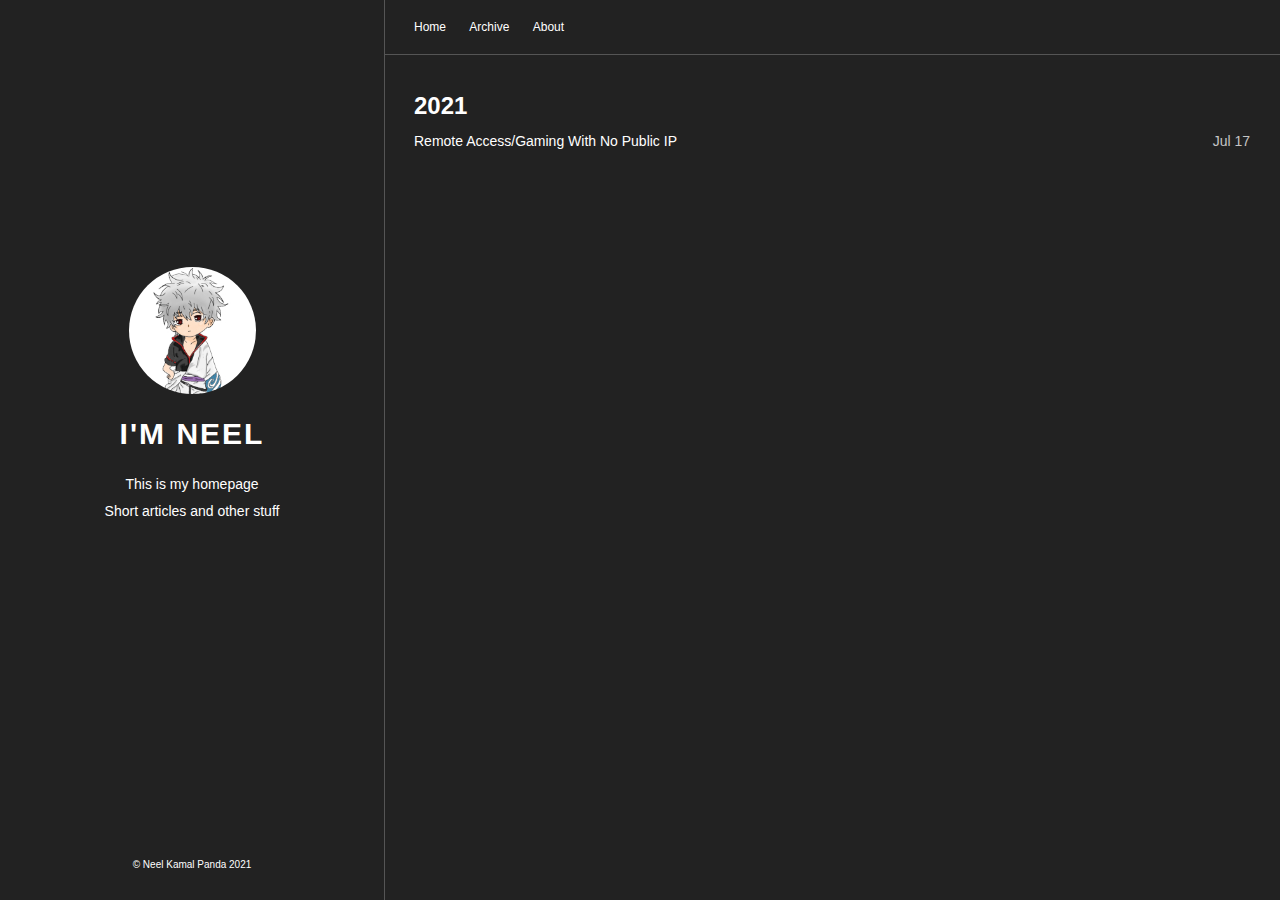
<file: tags/android/index.html>
<!DOCTYPE html>
<html
  dir="ltr"
  lang="en"
  data-theme="dark"
><head>
  <title>
    Neel Kamal Panda
      |
      android


    

  </title>

  
  <meta charset="utf-8" /><meta name="generator" content="Hugo 0.85.0" /><meta name="viewport" content="width=device-width,initial-scale=1,viewport-fit=cover" />
  <meta
    name="description"
    content="
      This is my homepage
Short articles and other stuff



    "
  />
  
  
  
  <link
    rel="stylesheet"
    href="/css/main.min.297b633150a5dea0d7c32bbee04f285358671cbb9b200f3868ff216b3ff29b92.css"
    integrity="sha256-KXtjMVCl3qDXwyu&#43;4E8oU1hnHLubIA84aP8haz/ym5I="
    crossorigin="anonymous"
    type="text/css"
  />
  
  
  <link
    rel="stylesheet"
    href="/css/markupHighlight.min.f798cbda9aaa38f89eb38be6414bd082cfd71a6780375cbf67b6d2fb2b96491e.css"
    integrity="sha256-95jL2pqqOPies4vmQUvQgs/XGmeAN1y/Z7bS&#43;yuWSR4="
    crossorigin="anonymous"
    type="text/css"
  />
  
  <link
    rel="stylesheet"
    href="https://cdnjs.cloudflare.com/ajax/libs/font-awesome/5.15.1/css/all.min.css"
    integrity="sha512-+4zCK9k+qNFUR5X+cKL9EIR+ZOhtIloNl9GIKS57V1MyNsYpYcUrUeQc9vNfzsWfV28IaLL3i96P9sdNyeRssA=="
    crossorigin="anonymous"
  />
  
  <link rel="shortcut icon" href="/favicon.ico" type="image/x-icon" />
  <link rel="apple-touch-icon" sizes="180x180" href="/apple-touch-icon.png" />
  <link rel="icon" type="image/png" sizes="32x32" href="/favicon-32x32.png" />
  <link rel="icon" type="image/png" sizes="16x16" href="/favicon-16x16.png" />

  <link rel="canonical" href="/tags/android/" />

  
  <link rel="alternate" type="application/rss+xml" href="/tags/android/index.xml" title="Homepage" />


  
  
  
  <script
    type="text/javascript"
    src="/js/anatole-header.min.2a2cd9614b7d007dfbb75e8da19e3a0fa872ceab53c6d000c00b7a0c89b85bfc.js"
    integrity="sha256-KizZYUt9AH37t16NoZ46D6hyzqtTxtAAwAt6DIm4W/w="
    crossorigin="anonymous"
  ></script>

  
  <meta name="twitter:card" content="summary"/>
<meta name="twitter:title" content="android"/>
<meta name="twitter:description" content="This is my homepage
Short articles and other stuff
"/>



  
</head>
<body>
    <header><div
  class="page-top 
    .

  "
>
  <a role="button" class="navbar-burger" data-target="navMenu" aria-label="menu" aria-expanded="false">
    <span aria-hidden="true"></span>
    <span aria-hidden="true"></span>
    <span aria-hidden="true"></span>
  </a>
  <nav>
    <ul class="nav__list" id="navMenu">
      <div class="nav__links">
        
        
          
          <li>
            <a
              
              href="/"
              
              title=""
              >Home</a
            >
          </li>

        
          
          <li>
            <a
              
              href="/posts/"
              
              title=""
              >Archive</a
            >
          </li>

        
          
          <li>
            <a
              
              href="/about/"
              
              title=""
              >About</a
            >
          </li>

        
        
      </div>
      <li>
        
      </li>
    </ul>
  </nav>
</div>
</header>
    <div class="wrapper">
      <aside><div
  class="sidebar
    .

  "
>
  <div class="sidebar__content">
    <div class="logo-title">
      <div class="title">
        <img src="/images/profile.jpg" alt="profile picture" />
        <h3 title=""><a href="/">I&#39;m Neel</a></h3>
        <div class="description">
          <p>This is my homepage<br />Short articles and other stuff<br /></p>
        </div>
      </div>
    </div>
    <ul class="social-links">
      
        <li>
          <a href="https://linkedin.com/in/neelkamal0" rel="me" aria-label="Linkedin">
            <i class="fab fa-linkedin fa-2x" aria-hidden="true"></i>
          </a>
        </li>

      
        <li>
          <a href="mailto:neelkamal0310@gmail.com" rel="me" aria-label="E-mail">
            <i class="fas fa-envelope fa-2x" aria-hidden="true"></i>
          </a>
        </li>

      
        <li>
          <a href="https://twitter.com/neelkamal0310" rel="me" aria-label="Twitter">
            <i class="fab fa-twitter fa-2x" aria-hidden="true"></i>
          </a>
        </li>

      
        <li>
          <a href="https://github.com/neelkamal0310" rel="me" aria-label="Github">
            <i class="fab fa-github fa-2x" aria-hidden="true"></i>
          </a>
        </li>

      
    </ul>
  </div><footer class="footer footer--sidebar">
  <div class="by_farbox">
    <ul class="footer__list">
      <li class="footer__item">
        &copy;
        
          Neel Kamal Panda
          2021


        
      </li>
      
    </ul>
  </div>
</footer></div>
</aside>
      <main>
        <div class="autopagerize_page_element">
          <div class="content">
  <div
    class="archive 
      .

    "
  >
    <ul class="list-with-title">
      
        <div class="listing-title">2021</div>
        
          <ul class="listing">
            <div class="listing-item">
              <div class="listing-post">
                <a href="/posts/remote-access-with-no-public-ip/" title="Remote Access/Gaming With No Public IP">Remote Access/Gaming With No Public IP</a>
                <div class="post-time">
                  <span class="date"
                    >
                      Jul 17


                    </span
                  >
                </div>
              </div>
            </div>
          </ul>

        


      
    </ul>
  </div>


          </div>
        </div>
      </main>
    </div><footer class="footer footer--base">
  <div class="by_farbox">
    <ul class="footer__list">
      <li class="footer__item">
        &copy;
        
          Neel Kamal Panda
          2021


        
      </li>
      
    </ul>
  </div>
</footer></body>
</html>
</file>
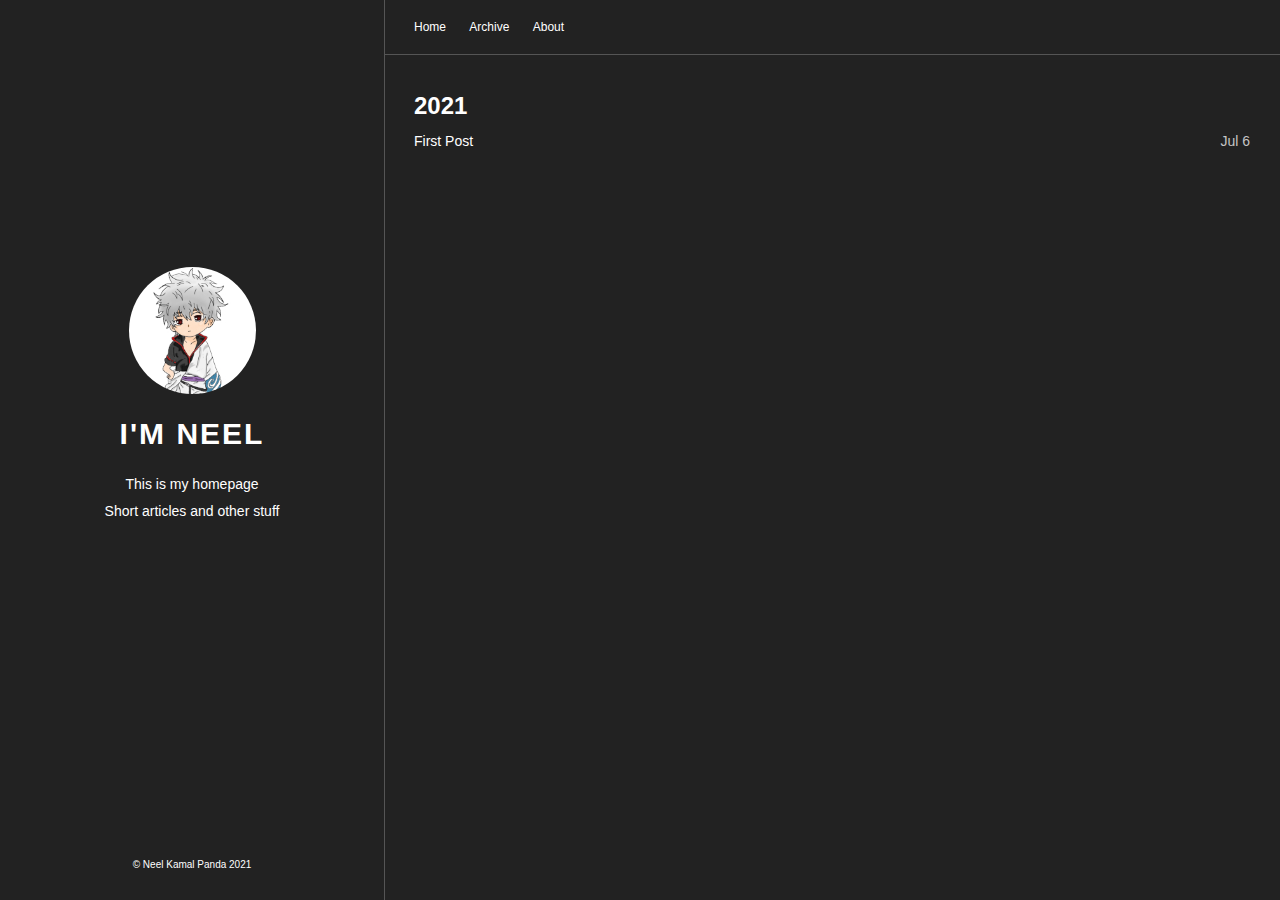
<file: tags/first-post/index.html>
<!DOCTYPE html>
<html
  dir="ltr"
  lang="en"
  data-theme="dark"
><head>
  <title>
    Neel Kamal Panda
      |
      first-post


    

  </title>

  
  <meta charset="utf-8" /><meta name="generator" content="Hugo 0.85.0" /><meta name="viewport" content="width=device-width,initial-scale=1,viewport-fit=cover" />
  <meta
    name="description"
    content="
      This is my homepage
Short articles and other stuff



    "
  />
  
  
  
  <link
    rel="stylesheet"
    href="/css/main.min.297b633150a5dea0d7c32bbee04f285358671cbb9b200f3868ff216b3ff29b92.css"
    integrity="sha256-KXtjMVCl3qDXwyu&#43;4E8oU1hnHLubIA84aP8haz/ym5I="
    crossorigin="anonymous"
    type="text/css"
  />
  
  
  <link
    rel="stylesheet"
    href="/css/markupHighlight.min.f798cbda9aaa38f89eb38be6414bd082cfd71a6780375cbf67b6d2fb2b96491e.css"
    integrity="sha256-95jL2pqqOPies4vmQUvQgs/XGmeAN1y/Z7bS&#43;yuWSR4="
    crossorigin="anonymous"
    type="text/css"
  />
  
  <link
    rel="stylesheet"
    href="https://cdnjs.cloudflare.com/ajax/libs/font-awesome/5.15.1/css/all.min.css"
    integrity="sha512-+4zCK9k+qNFUR5X+cKL9EIR+ZOhtIloNl9GIKS57V1MyNsYpYcUrUeQc9vNfzsWfV28IaLL3i96P9sdNyeRssA=="
    crossorigin="anonymous"
  />
  
  <link rel="shortcut icon" href="/favicon.ico" type="image/x-icon" />
  <link rel="apple-touch-icon" sizes="180x180" href="/apple-touch-icon.png" />
  <link rel="icon" type="image/png" sizes="32x32" href="/favicon-32x32.png" />
  <link rel="icon" type="image/png" sizes="16x16" href="/favicon-16x16.png" />

  <link rel="canonical" href="/tags/first-post/" />

  
  <link rel="alternate" type="application/rss+xml" href="/tags/first-post/index.xml" title="Homepage" />


  
  
  
  <script
    type="text/javascript"
    src="/js/anatole-header.min.2a2cd9614b7d007dfbb75e8da19e3a0fa872ceab53c6d000c00b7a0c89b85bfc.js"
    integrity="sha256-KizZYUt9AH37t16NoZ46D6hyzqtTxtAAwAt6DIm4W/w="
    crossorigin="anonymous"
  ></script>

  
  <meta name="twitter:card" content="summary"/>
<meta name="twitter:title" content="first-post"/>
<meta name="twitter:description" content="This is my homepage
Short articles and other stuff
"/>



  
</head>
<body>
    <header><div
  class="page-top 
    .

  "
>
  <a role="button" class="navbar-burger" data-target="navMenu" aria-label="menu" aria-expanded="false">
    <span aria-hidden="true"></span>
    <span aria-hidden="true"></span>
    <span aria-hidden="true"></span>
  </a>
  <nav>
    <ul class="nav__list" id="navMenu">
      <div class="nav__links">
        
        
          
          <li>
            <a
              
              href="/"
              
              title=""
              >Home</a
            >
          </li>

        
          
          <li>
            <a
              
              href="/posts/"
              
              title=""
              >Archive</a
            >
          </li>

        
          
          <li>
            <a
              
              href="/about/"
              
              title=""
              >About</a
            >
          </li>

        
        
      </div>
      <li>
        
      </li>
    </ul>
  </nav>
</div>
</header>
    <div class="wrapper">
      <aside><div
  class="sidebar
    .

  "
>
  <div class="sidebar__content">
    <div class="logo-title">
      <div class="title">
        <img src="/images/profile.jpg" alt="profile picture" />
        <h3 title=""><a href="/">I&#39;m Neel</a></h3>
        <div class="description">
          <p>This is my homepage<br />Short articles and other stuff<br /></p>
        </div>
      </div>
    </div>
    <ul class="social-links">
      
        <li>
          <a href="https://linkedin.com/in/neelkamal0" rel="me" aria-label="Linkedin">
            <i class="fab fa-linkedin fa-2x" aria-hidden="true"></i>
          </a>
        </li>

      
        <li>
          <a href="mailto:neelkamal0310@gmail.com" rel="me" aria-label="E-mail">
            <i class="fas fa-envelope fa-2x" aria-hidden="true"></i>
          </a>
        </li>

      
        <li>
          <a href="https://twitter.com/neelkamal0310" rel="me" aria-label="Twitter">
            <i class="fab fa-twitter fa-2x" aria-hidden="true"></i>
          </a>
        </li>

      
        <li>
          <a href="https://github.com/neelkamal0310" rel="me" aria-label="Github">
            <i class="fab fa-github fa-2x" aria-hidden="true"></i>
          </a>
        </li>

      
    </ul>
  </div><footer class="footer footer--sidebar">
  <div class="by_farbox">
    <ul class="footer__list">
      <li class="footer__item">
        &copy;
        
          Neel Kamal Panda
          2021


        
      </li>
      
    </ul>
  </div>
</footer></div>
</aside>
      <main>
        <div class="autopagerize_page_element">
          <div class="content">
  <div
    class="archive 
      .

    "
  >
    <ul class="list-with-title">
      
        <div class="listing-title">2021</div>
        
          <ul class="listing">
            <div class="listing-item">
              <div class="listing-post">
                <a href="/posts/first-post/" title="First Post">First Post</a>
                <div class="post-time">
                  <span class="date"
                    >
                      Jul 6


                    </span
                  >
                </div>
              </div>
            </div>
          </ul>

        


      
    </ul>
  </div>


          </div>
        </div>
      </main>
    </div><footer class="footer footer--base">
  <div class="by_farbox">
    <ul class="footer__list">
      <li class="footer__item">
        &copy;
        
          Neel Kamal Panda
          2021


        
      </li>
      
    </ul>
  </div>
</footer></body>
</html>
</file>
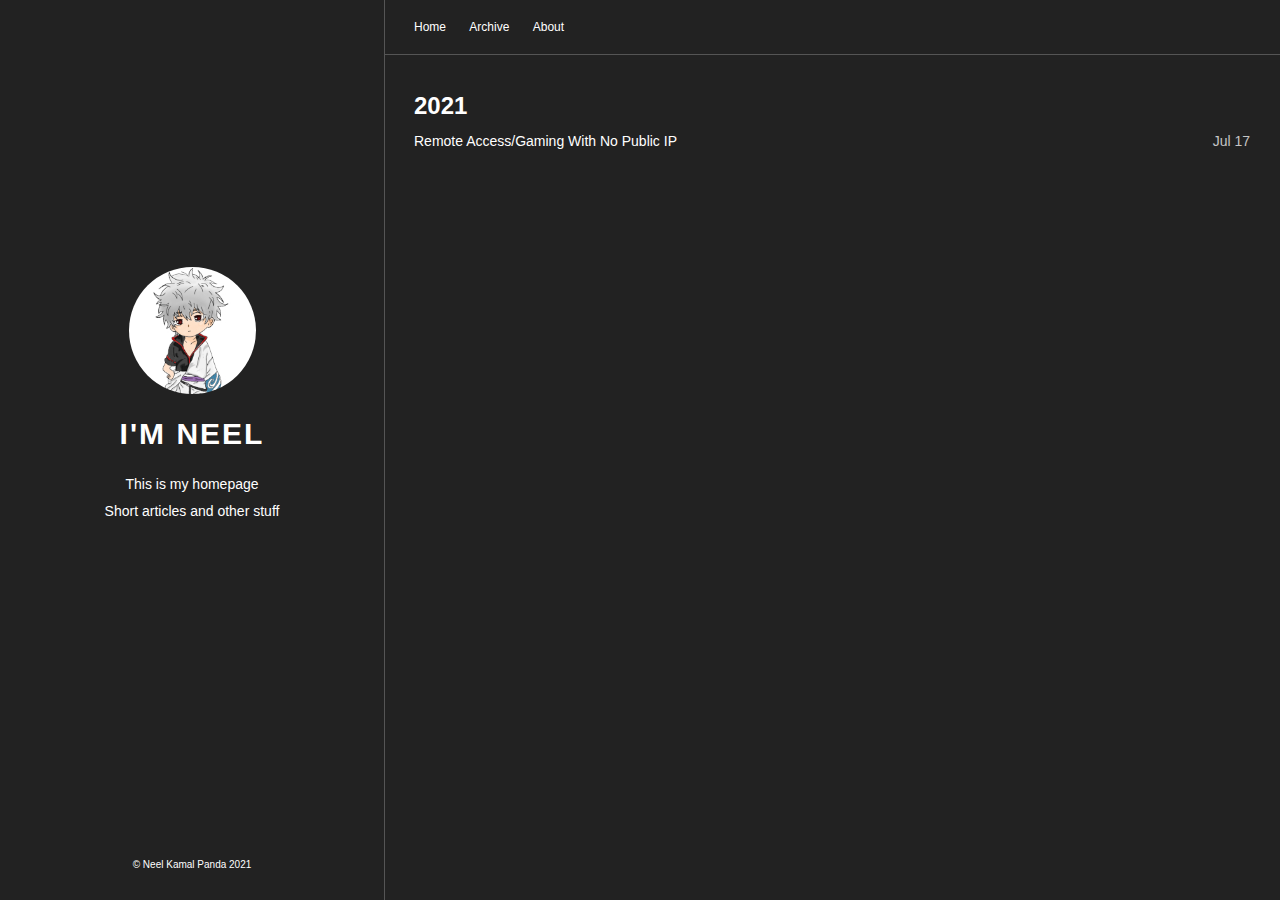
<file: tags/linux/index.html>
<!DOCTYPE html>
<html
  dir="ltr"
  lang="en"
  data-theme="dark"
><head>
  <title>
    Neel Kamal Panda
      |
      linux


    

  </title>

  
  <meta charset="utf-8" /><meta name="generator" content="Hugo 0.85.0" /><meta name="viewport" content="width=device-width,initial-scale=1,viewport-fit=cover" />
  <meta
    name="description"
    content="
      This is my homepage
Short articles and other stuff



    "
  />
  
  
  
  <link
    rel="stylesheet"
    href="/css/main.min.297b633150a5dea0d7c32bbee04f285358671cbb9b200f3868ff216b3ff29b92.css"
    integrity="sha256-KXtjMVCl3qDXwyu&#43;4E8oU1hnHLubIA84aP8haz/ym5I="
    crossorigin="anonymous"
    type="text/css"
  />
  
  
  <link
    rel="stylesheet"
    href="/css/markupHighlight.min.f798cbda9aaa38f89eb38be6414bd082cfd71a6780375cbf67b6d2fb2b96491e.css"
    integrity="sha256-95jL2pqqOPies4vmQUvQgs/XGmeAN1y/Z7bS&#43;yuWSR4="
    crossorigin="anonymous"
    type="text/css"
  />
  
  <link
    rel="stylesheet"
    href="https://cdnjs.cloudflare.com/ajax/libs/font-awesome/5.15.1/css/all.min.css"
    integrity="sha512-+4zCK9k+qNFUR5X+cKL9EIR+ZOhtIloNl9GIKS57V1MyNsYpYcUrUeQc9vNfzsWfV28IaLL3i96P9sdNyeRssA=="
    crossorigin="anonymous"
  />
  
  <link rel="shortcut icon" href="/favicon.ico" type="image/x-icon" />
  <link rel="apple-touch-icon" sizes="180x180" href="/apple-touch-icon.png" />
  <link rel="icon" type="image/png" sizes="32x32" href="/favicon-32x32.png" />
  <link rel="icon" type="image/png" sizes="16x16" href="/favicon-16x16.png" />

  <link rel="canonical" href="/tags/linux/" />

  
  <link rel="alternate" type="application/rss+xml" href="/tags/linux/index.xml" title="Homepage" />


  
  
  
  <script
    type="text/javascript"
    src="/js/anatole-header.min.2a2cd9614b7d007dfbb75e8da19e3a0fa872ceab53c6d000c00b7a0c89b85bfc.js"
    integrity="sha256-KizZYUt9AH37t16NoZ46D6hyzqtTxtAAwAt6DIm4W/w="
    crossorigin="anonymous"
  ></script>

  
  <meta name="twitter:card" content="summary"/>
<meta name="twitter:title" content="linux"/>
<meta name="twitter:description" content="This is my homepage
Short articles and other stuff
"/>



  
</head>
<body>
    <header><div
  class="page-top 
    .

  "
>
  <a role="button" class="navbar-burger" data-target="navMenu" aria-label="menu" aria-expanded="false">
    <span aria-hidden="true"></span>
    <span aria-hidden="true"></span>
    <span aria-hidden="true"></span>
  </a>
  <nav>
    <ul class="nav__list" id="navMenu">
      <div class="nav__links">
        
        
          
          <li>
            <a
              
              href="/"
              
              title=""
              >Home</a
            >
          </li>

        
          
          <li>
            <a
              
              href="/posts/"
              
              title=""
              >Archive</a
            >
          </li>

        
          
          <li>
            <a
              
              href="/about/"
              
              title=""
              >About</a
            >
          </li>

        
        
      </div>
      <li>
        
      </li>
    </ul>
  </nav>
</div>
</header>
    <div class="wrapper">
      <aside><div
  class="sidebar
    .

  "
>
  <div class="sidebar__content">
    <div class="logo-title">
      <div class="title">
        <img src="/images/profile.jpg" alt="profile picture" />
        <h3 title=""><a href="/">I&#39;m Neel</a></h3>
        <div class="description">
          <p>This is my homepage<br />Short articles and other stuff<br /></p>
        </div>
      </div>
    </div>
    <ul class="social-links">
      
        <li>
          <a href="https://linkedin.com/in/neelkamal0" rel="me" aria-label="Linkedin">
            <i class="fab fa-linkedin fa-2x" aria-hidden="true"></i>
          </a>
        </li>

      
        <li>
          <a href="mailto:neelkamal0310@gmail.com" rel="me" aria-label="E-mail">
            <i class="fas fa-envelope fa-2x" aria-hidden="true"></i>
          </a>
        </li>

      
        <li>
          <a href="https://twitter.com/neelkamal0310" rel="me" aria-label="Twitter">
            <i class="fab fa-twitter fa-2x" aria-hidden="true"></i>
          </a>
        </li>

      
        <li>
          <a href="https://github.com/neelkamal0310" rel="me" aria-label="Github">
            <i class="fab fa-github fa-2x" aria-hidden="true"></i>
          </a>
        </li>

      
    </ul>
  </div><footer class="footer footer--sidebar">
  <div class="by_farbox">
    <ul class="footer__list">
      <li class="footer__item">
        &copy;
        
          Neel Kamal Panda
          2021


        
      </li>
      
    </ul>
  </div>
</footer></div>
</aside>
      <main>
        <div class="autopagerize_page_element">
          <div class="content">
  <div
    class="archive 
      .

    "
  >
    <ul class="list-with-title">
      
        <div class="listing-title">2021</div>
        
          <ul class="listing">
            <div class="listing-item">
              <div class="listing-post">
                <a href="/posts/remote-access-with-no-public-ip/" title="Remote Access/Gaming With No Public IP">Remote Access/Gaming With No Public IP</a>
                <div class="post-time">
                  <span class="date"
                    >
                      Jul 17


                    </span
                  >
                </div>
              </div>
            </div>
          </ul>

        


      
    </ul>
  </div>


          </div>
        </div>
      </main>
    </div><footer class="footer footer--base">
  <div class="by_farbox">
    <ul class="footer__list">
      <li class="footer__item">
        &copy;
        
          Neel Kamal Panda
          2021


        
      </li>
      
    </ul>
  </div>
</footer></body>
</html>
</file>
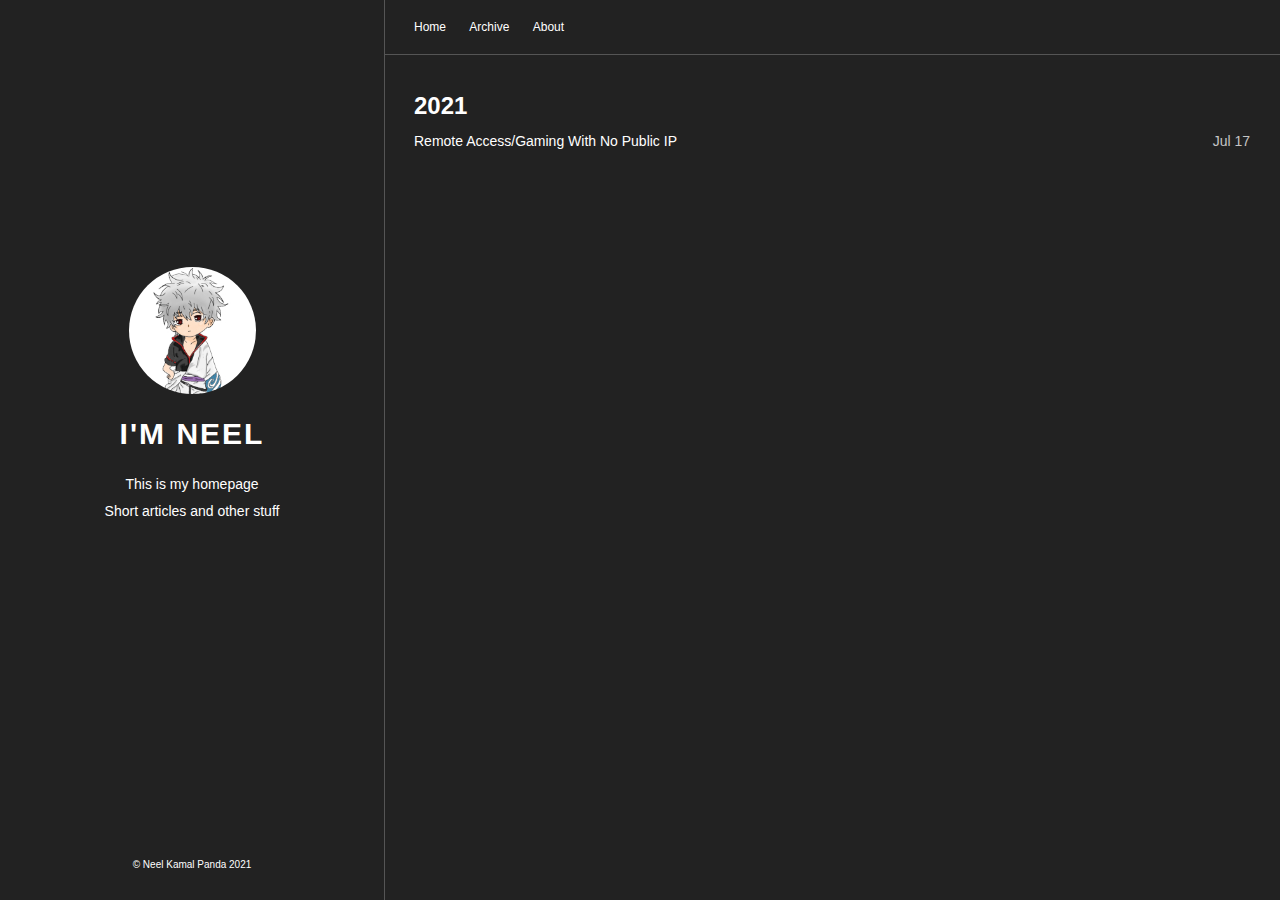
<file: tags/networking/index.html>
<!DOCTYPE html>
<html
  dir="ltr"
  lang="en"
  data-theme="dark"
><head>
  <title>
    Neel Kamal Panda
      |
      networking


    

  </title>

  
  <meta charset="utf-8" /><meta name="generator" content="Hugo 0.85.0" /><meta name="viewport" content="width=device-width,initial-scale=1,viewport-fit=cover" />
  <meta
    name="description"
    content="
      This is my homepage
Short articles and other stuff



    "
  />
  
  
  
  <link
    rel="stylesheet"
    href="/css/main.min.297b633150a5dea0d7c32bbee04f285358671cbb9b200f3868ff216b3ff29b92.css"
    integrity="sha256-KXtjMVCl3qDXwyu&#43;4E8oU1hnHLubIA84aP8haz/ym5I="
    crossorigin="anonymous"
    type="text/css"
  />
  
  
  <link
    rel="stylesheet"
    href="/css/markupHighlight.min.f798cbda9aaa38f89eb38be6414bd082cfd71a6780375cbf67b6d2fb2b96491e.css"
    integrity="sha256-95jL2pqqOPies4vmQUvQgs/XGmeAN1y/Z7bS&#43;yuWSR4="
    crossorigin="anonymous"
    type="text/css"
  />
  
  <link
    rel="stylesheet"
    href="https://cdnjs.cloudflare.com/ajax/libs/font-awesome/5.15.1/css/all.min.css"
    integrity="sha512-+4zCK9k+qNFUR5X+cKL9EIR+ZOhtIloNl9GIKS57V1MyNsYpYcUrUeQc9vNfzsWfV28IaLL3i96P9sdNyeRssA=="
    crossorigin="anonymous"
  />
  
  <link rel="shortcut icon" href="/favicon.ico" type="image/x-icon" />
  <link rel="apple-touch-icon" sizes="180x180" href="/apple-touch-icon.png" />
  <link rel="icon" type="image/png" sizes="32x32" href="/favicon-32x32.png" />
  <link rel="icon" type="image/png" sizes="16x16" href="/favicon-16x16.png" />

  <link rel="canonical" href="/tags/networking/" />

  
  <link rel="alternate" type="application/rss+xml" href="/tags/networking/index.xml" title="Homepage" />


  
  
  
  <script
    type="text/javascript"
    src="/js/anatole-header.min.2a2cd9614b7d007dfbb75e8da19e3a0fa872ceab53c6d000c00b7a0c89b85bfc.js"
    integrity="sha256-KizZYUt9AH37t16NoZ46D6hyzqtTxtAAwAt6DIm4W/w="
    crossorigin="anonymous"
  ></script>

  
  <meta name="twitter:card" content="summary"/>
<meta name="twitter:title" content="networking"/>
<meta name="twitter:description" content="This is my homepage
Short articles and other stuff
"/>



  
</head>
<body>
    <header><div
  class="page-top 
    .

  "
>
  <a role="button" class="navbar-burger" data-target="navMenu" aria-label="menu" aria-expanded="false">
    <span aria-hidden="true"></span>
    <span aria-hidden="true"></span>
    <span aria-hidden="true"></span>
  </a>
  <nav>
    <ul class="nav__list" id="navMenu">
      <div class="nav__links">
        
        
          
          <li>
            <a
              
              href="/"
              
              title=""
              >Home</a
            >
          </li>

        
          
          <li>
            <a
              
              href="/posts/"
              
              title=""
              >Archive</a
            >
          </li>

        
          
          <li>
            <a
              
              href="/about/"
              
              title=""
              >About</a
            >
          </li>

        
        
      </div>
      <li>
        
      </li>
    </ul>
  </nav>
</div>
</header>
    <div class="wrapper">
      <aside><div
  class="sidebar
    .

  "
>
  <div class="sidebar__content">
    <div class="logo-title">
      <div class="title">
        <img src="/images/profile.jpg" alt="profile picture" />
        <h3 title=""><a href="/">I&#39;m Neel</a></h3>
        <div class="description">
          <p>This is my homepage<br />Short articles and other stuff<br /></p>
        </div>
      </div>
    </div>
    <ul class="social-links">
      
        <li>
          <a href="https://linkedin.com/in/neelkamal0" rel="me" aria-label="Linkedin">
            <i class="fab fa-linkedin fa-2x" aria-hidden="true"></i>
          </a>
        </li>

      
        <li>
          <a href="mailto:neelkamal0310@gmail.com" rel="me" aria-label="E-mail">
            <i class="fas fa-envelope fa-2x" aria-hidden="true"></i>
          </a>
        </li>

      
        <li>
          <a href="https://twitter.com/neelkamal0310" rel="me" aria-label="Twitter">
            <i class="fab fa-twitter fa-2x" aria-hidden="true"></i>
          </a>
        </li>

      
        <li>
          <a href="https://github.com/neelkamal0310" rel="me" aria-label="Github">
            <i class="fab fa-github fa-2x" aria-hidden="true"></i>
          </a>
        </li>

      
    </ul>
  </div><footer class="footer footer--sidebar">
  <div class="by_farbox">
    <ul class="footer__list">
      <li class="footer__item">
        &copy;
        
          Neel Kamal Panda
          2021


        
      </li>
      
    </ul>
  </div>
</footer></div>
</aside>
      <main>
        <div class="autopagerize_page_element">
          <div class="content">
  <div
    class="archive 
      .

    "
  >
    <ul class="list-with-title">
      
        <div class="listing-title">2021</div>
        
          <ul class="listing">
            <div class="listing-item">
              <div class="listing-post">
                <a href="/posts/remote-access-with-no-public-ip/" title="Remote Access/Gaming With No Public IP">Remote Access/Gaming With No Public IP</a>
                <div class="post-time">
                  <span class="date"
                    >
                      Jul 17


                    </span
                  >
                </div>
              </div>
            </div>
          </ul>

        


      
    </ul>
  </div>


          </div>
        </div>
      </main>
    </div><footer class="footer footer--base">
  <div class="by_farbox">
    <ul class="footer__list">
      <li class="footer__item">
        &copy;
        
          Neel Kamal Panda
          2021


        
      </li>
      
    </ul>
  </div>
</footer></body>
</html>
</file>
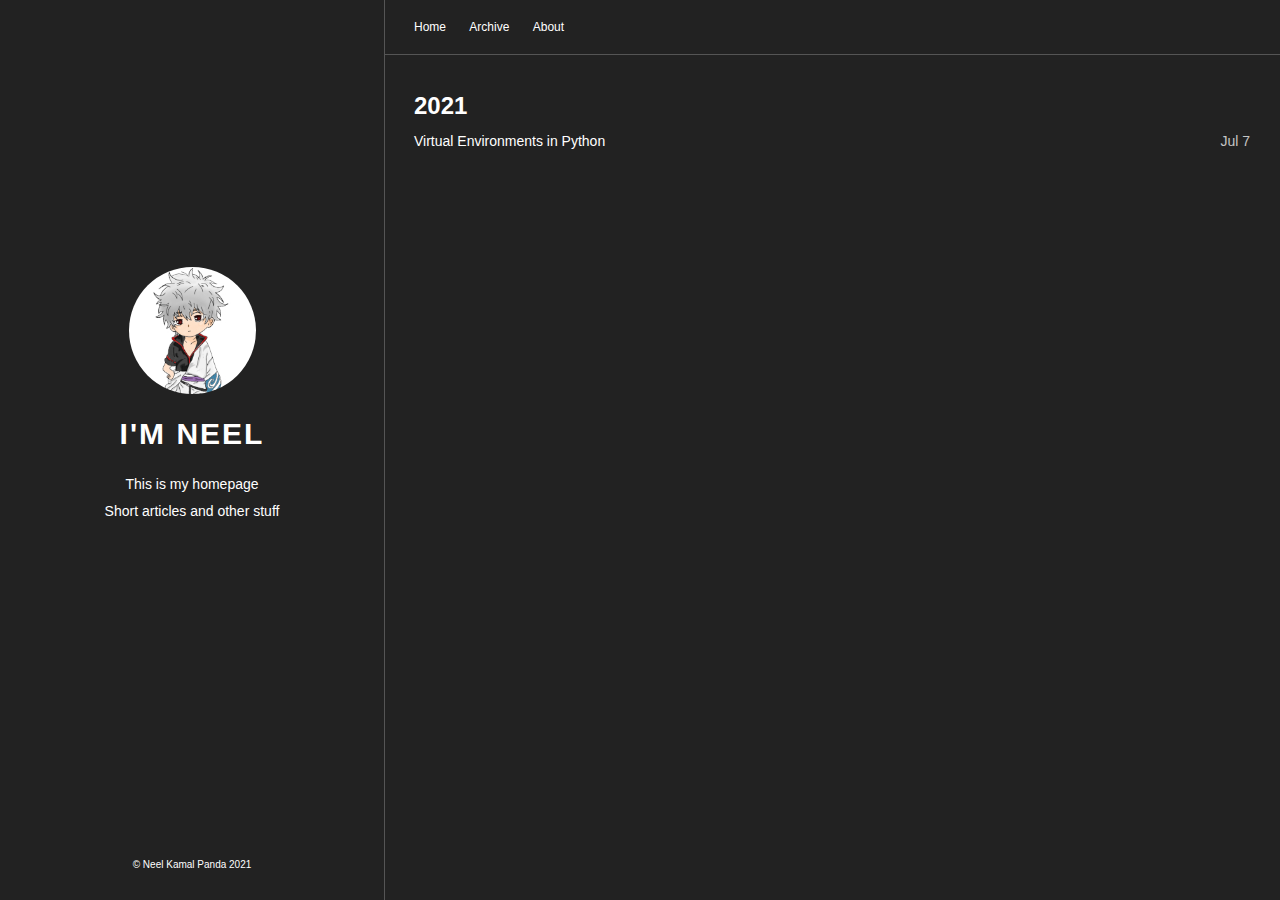
<file: tags/python/index.html>
<!DOCTYPE html>
<html
  dir="ltr"
  lang="en"
  data-theme="dark"
><head>
  <title>
    Neel Kamal Panda
      |
      python


    

  </title>

  
  <meta charset="utf-8" /><meta name="generator" content="Hugo 0.85.0" /><meta name="viewport" content="width=device-width,initial-scale=1,viewport-fit=cover" />
  <meta
    name="description"
    content="
      This is my homepage
Short articles and other stuff



    "
  />
  
  
  
  <link
    rel="stylesheet"
    href="/css/main.min.297b633150a5dea0d7c32bbee04f285358671cbb9b200f3868ff216b3ff29b92.css"
    integrity="sha256-KXtjMVCl3qDXwyu&#43;4E8oU1hnHLubIA84aP8haz/ym5I="
    crossorigin="anonymous"
    type="text/css"
  />
  
  
  <link
    rel="stylesheet"
    href="/css/markupHighlight.min.f798cbda9aaa38f89eb38be6414bd082cfd71a6780375cbf67b6d2fb2b96491e.css"
    integrity="sha256-95jL2pqqOPies4vmQUvQgs/XGmeAN1y/Z7bS&#43;yuWSR4="
    crossorigin="anonymous"
    type="text/css"
  />
  
  <link
    rel="stylesheet"
    href="https://cdnjs.cloudflare.com/ajax/libs/font-awesome/5.15.1/css/all.min.css"
    integrity="sha512-+4zCK9k+qNFUR5X+cKL9EIR+ZOhtIloNl9GIKS57V1MyNsYpYcUrUeQc9vNfzsWfV28IaLL3i96P9sdNyeRssA=="
    crossorigin="anonymous"
  />
  
  <link rel="shortcut icon" href="/favicon.ico" type="image/x-icon" />
  <link rel="apple-touch-icon" sizes="180x180" href="/apple-touch-icon.png" />
  <link rel="icon" type="image/png" sizes="32x32" href="/favicon-32x32.png" />
  <link rel="icon" type="image/png" sizes="16x16" href="/favicon-16x16.png" />

  <link rel="canonical" href="/tags/python/" />

  
  <link rel="alternate" type="application/rss+xml" href="/tags/python/index.xml" title="Homepage" />


  
  
  
  <script
    type="text/javascript"
    src="/js/anatole-header.min.2a2cd9614b7d007dfbb75e8da19e3a0fa872ceab53c6d000c00b7a0c89b85bfc.js"
    integrity="sha256-KizZYUt9AH37t16NoZ46D6hyzqtTxtAAwAt6DIm4W/w="
    crossorigin="anonymous"
  ></script>

  
  <meta name="twitter:card" content="summary"/>
<meta name="twitter:title" content="python"/>
<meta name="twitter:description" content="This is my homepage
Short articles and other stuff
"/>



  
</head>
<body>
    <header><div
  class="page-top 
    .

  "
>
  <a role="button" class="navbar-burger" data-target="navMenu" aria-label="menu" aria-expanded="false">
    <span aria-hidden="true"></span>
    <span aria-hidden="true"></span>
    <span aria-hidden="true"></span>
  </a>
  <nav>
    <ul class="nav__list" id="navMenu">
      <div class="nav__links">
        
        
          
          <li>
            <a
              
              href="/"
              
              title=""
              >Home</a
            >
          </li>

        
          
          <li>
            <a
              
              href="/posts/"
              
              title=""
              >Archive</a
            >
          </li>

        
          
          <li>
            <a
              
              href="/about/"
              
              title=""
              >About</a
            >
          </li>

        
        
      </div>
      <li>
        
      </li>
    </ul>
  </nav>
</div>
</header>
    <div class="wrapper">
      <aside><div
  class="sidebar
    .

  "
>
  <div class="sidebar__content">
    <div class="logo-title">
      <div class="title">
        <img src="/images/profile.jpg" alt="profile picture" />
        <h3 title=""><a href="/">I&#39;m Neel</a></h3>
        <div class="description">
          <p>This is my homepage<br />Short articles and other stuff<br /></p>
        </div>
      </div>
    </div>
    <ul class="social-links">
      
        <li>
          <a href="https://linkedin.com/in/neelkamal0" rel="me" aria-label="Linkedin">
            <i class="fab fa-linkedin fa-2x" aria-hidden="true"></i>
          </a>
        </li>

      
        <li>
          <a href="mailto:neelkamal0310@gmail.com" rel="me" aria-label="E-mail">
            <i class="fas fa-envelope fa-2x" aria-hidden="true"></i>
          </a>
        </li>

      
        <li>
          <a href="https://twitter.com/neelkamal0310" rel="me" aria-label="Twitter">
            <i class="fab fa-twitter fa-2x" aria-hidden="true"></i>
          </a>
        </li>

      
        <li>
          <a href="https://github.com/neelkamal0310" rel="me" aria-label="Github">
            <i class="fab fa-github fa-2x" aria-hidden="true"></i>
          </a>
        </li>

      
    </ul>
  </div><footer class="footer footer--sidebar">
  <div class="by_farbox">
    <ul class="footer__list">
      <li class="footer__item">
        &copy;
        
          Neel Kamal Panda
          2021


        
      </li>
      
    </ul>
  </div>
</footer></div>
</aside>
      <main>
        <div class="autopagerize_page_element">
          <div class="content">
  <div
    class="archive 
      .

    "
  >
    <ul class="list-with-title">
      
        <div class="listing-title">2021</div>
        
          <ul class="listing">
            <div class="listing-item">
              <div class="listing-post">
                <a href="/posts/virtualenv-python/" title="Virtual Environments in Python">Virtual Environments in Python</a>
                <div class="post-time">
                  <span class="date"
                    >
                      Jul 7


                    </span
                  >
                </div>
              </div>
            </div>
          </ul>

        


      
    </ul>
  </div>


          </div>
        </div>
      </main>
    </div><footer class="footer footer--base">
  <div class="by_farbox">
    <ul class="footer__list">
      <li class="footer__item">
        &copy;
        
          Neel Kamal Panda
          2021


        
      </li>
      
    </ul>
  </div>
</footer></body>
</html>
</file>
<file: css/main.min.297b633150a5dea0d7c32bbee04f285358671cbb9b200f3868ff216b3ff29b92.css>
@charset "UTF-8";:root{--thumbnail-height:15em;scroll-padding-top:100px;--body-max-width:1920px;--sidebar-ratio:calc(1 - var(--content-ratio));--content-max-width:calc(var(--body-max-width) * var(--content-ratio));--sidebar-max-width:calc(var(--body-max-width) - var(--content-max-width));--content-width:calc(var(--content-ratio) * 100%);--sidebar-width:calc(var(--sidebar-ratio) * 100%);--content-ratio:0.7}html[data-theme=dark]{--bg-color:#222;--secondary-bg-color:#111;--heading-color:#fff;--body-color:#fff;--post-color:#fff;--border-color:#555;--form-border-color:rgb(169, 169, 179);--form-button-hover-border-color:#fff;--pre-bg-color:#111;--nav-text-color:#fff;--tag-color:#ccc;--blockquote-text-color:#aaa;--blockquote-border-color:#aaa;--link-color:springgreen;--listing-post:#fff;--hover-color:springgreen;--social-hover-color:springgreen}html{background-color:var(--bg-color);-webkit-font-smoothing:antialiased;font-size:62.5%}body{color:var(--body-color);font-family:sans-serif;font-size:1.5rem;width:100%;margin:0 auto;background-color:var(--bg-color)}p{line-height:1.9em;font-weight:400;font-size:1.4rem}a{text-decoration:none;color:var(--link-color)}blockquote{padding:0 1em;border-left:.25em solid var(--blockquote-border-color);color:var(--blockquote-text-color)}.category{padding:4px 6px;border-radius:3px;color:var(--tag-color)!important;background-color:var(--secondary-bg-color);border:1px solid var(--border-color)}.tag::before{content:'#';opacity:1}.separator::before{color:var(--post-color);content:'Tags: ';margin-right:.25em}.tag,.category{display:inline-block;font-size:1.5rem;line-height:1;margin:5px 8px 5px 0}pre{background-color:var(--pre-bg-color);padding:5px;display:block;overflow-x:auto}.info i{opacity:.5;margin-right:5px}a:link,a:visited{opacity:1}a:hover,a:active{color:var(--link-color)}.animated{transition:top .8s linear;-webkit-animation-duration:1s;-moz-animation-duration:1s;-ms-animation-duration:1s;-o-animation-duration:1s;animation-duration:1s}.animated.hinge{-webkit-animation-duration:1s;-moz-animation-duration:1s;-ms-animation-duration:1s;-o-animation-duration:1s;animation-duration:1s}@-webkit-keyframes fadeInDown{0%{-webkit-transform:translateY(-20px)}100%{-webkit-transform:translateY(0)}}@-moz-keyframes fadeInDown{0%{-moz-transform:translateY(-20px)}100%{-moz-transform:translateY(0)}}@-o-keyframes fadeInDown{0%{-o-transform:translateY(-20px)}100%{-o-transform:translateY(0)}}@keyframes fadeInDown{0%{transform:translateY(-20px)}100%{transform:translateY(0)}}.fadeInDown{-webkit-animation-name:fadeInDown;-moz-animation-name:fadeInDown;-o-animation-name:fadeInDown;animation-name:fadeInDown}.nav__list{margin:0}main{width:var(--content-width)}.content{height:auto;margin-top:80px}header{width:var(--content-width);position:fixed;right:0;z-index:3;background-color:var(--bg-color)}header .nav__list{list-style:none;padding:20px 30px;font-size:1.2rem}header .nav__list li{position:relative;display:initial}header .nav__list a{color:var(--nav-text-color)}header .nav__list a:hover{text-decoration:underline;color:var(--hover-color)}header .nav__list a.current{color:var(--hover-color);padding-bottom:22px;border-bottom:2px solid var(--hover-color)}header .nav__list a.current:hover{text-decoration:none}.theme-switch{margin-top:-5px;color:var(--nav-text-color);font-size:1.75rem}header .information{float:right;padding-top:12px;padding-right:20px}header .information .avatar{float:right}header .information .avatar img{width:32px;height:32px;border-radius:300px}header .information .back_btn{float:left;padding-top:5px;margin-right:-10px}header .information .back_btn li{display:initial;padding-right:40px}aside{width:var(--sidebar-width)}.sidebar{-webkit-background-size:cover;background-size:cover;background-color:var(--bg-color);height:100%;left:0;z-index:4;border-right:1px solid var(--border-color)}.sidebar .logo-title{top:40%;text-align:center}.sidebar .logo-title .description{font-size:1.4rem;margin:0 1em}.sidebar .logo-title .logo{margin:0 auto}.sidebar .logo-title .title img{width:127px;height:127px;border-radius:50%}.sidebar .logo-title .title h3{text-transform:uppercase;font-size:2.2rem;font-weight:700;letter-spacing:2px;line-height:1;margin:1em}.sidebar .logo-title .title a{text-decoration:none;color:var(--heading-color);font-size:3rem;font-weight:700}.sidebar .social-links{list-style:none;padding:0;font-size:1.4rem;text-align:center}.sidebar .social-links i{margin-right:3px}.sidebar .social-links li{display:inline;padding:0 4px;line-height:0}.sidebar .social-links a{color:var(--heading-color)}.sidebar .social-links a:hover{color:var(--social-hover-color)}.post{background-color:var(--bg-color);margin:30px}.post .post-title h1{text-transform:uppercase;font-size:3em;letter-spacing:1px;line-height:1}.post .post-title h2{text-transform:uppercase;letter-spacing:1px;font-size:2.6rem;line-height:1;font-weight:600;color:var(--heading-color)}.post .post-title h3{text-transform:uppercase;letter-spacing:1px;line-height:1;font-weight:600;color:var(--heading-color);font-size:2.2rem;margin:0}.post .post-title a{text-decoration:none;letter-spacing:1px;color:var(--heading-color)}.post .post-title a:hover{text-decoration:underline}.post .post-content a{text-decoration:none;letter-spacing:1px;color:var(--link-color);overflow-wrap:break-word;word-wrap:break-word}.post .post-content a:hover{text-decoration:underline;color:#fff}.post .post-content h3{font-size:2.2rem;font-weight:600}.post .post-content h4{font-size:1.6rem}.post .post-content img{max-width:100%}.post .post-content ul{line-height:1.9em;font-weight:400;font-size:1.4rem}.post .post-content ol{line-height:1.9em;font-weight:400;font-size:1.4rem}.post .post-footer{padding:0 0 10px;border-bottom:1px solid var(--border-color)}.post .post-footer .meta{max-width:100%;display:flex;color:#bbb}.post .post-footer .meta .info{float:left;font-size:1.2rem;margin-bottom:1em;color:var(--body-color)}.post .post-footer .info .separator a{font-size:1em;color:var(--tag-color);margin-right:.2em}.post .post-footer .info .separator a:hover{color:var(--hover-color);text-decoration:underline}.post .post-footer .meta .info .date{margin-right:10px;margin-left:5px}.post figure{max-width:100%;height:auto;margin:0;text-align:center}.post figure.right{float:right;margin-left:1.5em;max-width:50%}.post figure.left{float:left;margin-right:1.5em;max-width:50%}.post figure.big{max-width:100vw}.info{margin:1em}.info span{margin-right:.5em}.post .post-footer .meta a{text-decoration:none;color:var(--tag-color)}.post .post-footer .meta a:hover{color:var(--hover-color)}.post .post-footer .meta i{margin-right:6px}.post .post-footer .tags{padding-bottom:15px;font-size:1.3rem}.post .post-footer .tags ul{list-style-type:none;display:inline;margin:0;padding:0}.post .post-footer .tags ul li{list-style-type:none;margin:0;padding-right:5px;display:inline}.post .post-footer .tags a{text-decoration:none;color:var(--post-color);font-weight:400}.post .post-footer .tags a:hover{text-decoration:underline}.post .post-thumbnail{width:100%;padding-bottom:1em;box-shadow:#000;border-radius:.5em;overflow:hidden;transition:box-shadow .3s ease}.post .post-thumbnail img{width:100%;height:var(--thumbnail-height);object-fit:cover;border:1px solid var(--border-color);border-bottom:0}.pagination{margin:30px;padding:0 0 56px;text-align:center}.pagination ul{list-style:none;margin:0;padding:0;height:13px}.pagination ul li{margin:0 2px;display:inline;line-height:1}.pagination ul li a{text-decoration:none;color:var(--body-color)}.pagination .pre{float:left}.pagination .next{float:right}.like-reblog-buttons{float:right}.like-button{float:right;padding:0 0 0 10px}.reblog-button{float:right;padding:0}#install-btn{position:fixed;bottom:0;right:6px}#disqus_thread{margin:30px;border-bottom:1px solid var(--border-color)}.footer{clear:both;text-align:center;font-size:1rem;margin:0 auto;bottom:0;width:100%;padding-bottom:20px;flex:0;position:relative}.footer a{color:#a6a6a6}.footer a:hover{color:var(--hover-color)}.footer__list{list-style:none;padding:0;display:flex;justify-content:center}.footer__item:not(:first-of-type)::before{content:'\00B7';padding:4px}.archive{width:100%}.list-with-title{font-size:1.4rem;margin:30px;padding:0}.list-with-title li{list-style-type:none;padding:0}.list-with-title .listing-title{font-size:2.4rem;color:var(--listing-post);font-weight:600;line-height:2.2em}.list-with-title .listing{padding:0}.list-with-title .listing .listing-post{padding-bottom:5px}.list-with-title .listing .listing-post .post-time{float:right;display:inline-block;max-width:10%;text-align:right;color:#c5c5c5}.list-with-title .listing .listing-post a{color:var(--listing-post);width:90%;display:inline-block}.list-with-title .listing .listing-post a:hover{text-decoration:underline;color:var(--hover-color)}.share{margin:0 30px;display:inline-flex}.evernote{width:32px;height:32px;border-radius:300px;background-color:#3e3e3e;margin-right:5px}.evernote a{color:#fff;padding:11px;font-size:1.2rem}.evernote a:hover{color:#ed6243;padding:11px}.weibo{width:32px;height:32px;border-radius:300px;background-color:#ed6243;margin-right:5px}.weibo a{color:#fff;padding:9px}.weibo a:hover{color:#bd4226}.twitter{width:32px;height:32px;border-radius:300px;background-color:#59c0fd;margin-right:5px}.twitter a{color:#fff;padding:9px}.twitter a:hover{color:#4b9ece}.about{margin:30px}.about h3{font-size:2.2rem}.links{margin:30px}.links h3{font-size:2.2rem}.links a{cursor:pointer}.comment-count{color:#666}.tab-community{color:#666}.read_more{font-size:1.4rem}.back-button{padding-top:30px;max-width:100px;padding-left:40px;float:left}#fb_comments_container{margin:30px}.utterances{max-width:unset}a.btn{color:#868686;font-weight:400}.btn{display:inline-block;position:relative;outline:0;color:var(--post-color);background:0 0;font-size:1.4rem;text-align:center;text-decoration:none;cursor:pointer;border:1px solid var(--border-color);white-space:nowrap;font-weight:400;font-style:normal;border-radius:999em}.btn:hover{display:inline-block;position:relative;outline:0;color:#464545;background:0 0;font-size:1.4rem;text-align:center;text-decoration:none;cursor:pointer;border:1px solid #464545;white-space:nowrap;font-weight:400;font-style:normal;border-radius:999em}[role=back]{padding:.5em 1.25em;line-height:1.666em}[role=home]{padding:.5em 1.25em;line-height:1.666em}[role=navigation]{padding:.5em 1.25em;line-height:1.666em}[role=tags]{padding:6px 12px}.menu{float:right;padding-top:30px}.menu .btn-down{margin:0}.menu .btn-down li{list-style:none;width:100px}.menu .btn-down li a{display:inline-block;position:relative;padding:.5em 1.25em;outline:0;color:var(--post-color);background:0 0;font-size:1.4rem;text-align:center;text-decoration:none;cursor:pointer;border:1px solid var(--border-color);white-space:nowrap;font-weight:400;font-style:normal;border-radius:999em;margin-top:5px}.menu .btn-down li a:hover{position:relative;padding:.5em 1.25em;outline:0;color:#fff;background:#3cbd10;font-size:1.4rem;text-align:center;text-decoration:none;cursor:pointer;border:1px solid rgba(0,0,0,.15);white-space:nowrap;font-weight:400;font-style:normal;border-radius:999em;margin-top:5px}.menu .btn-down div{position:absolute;visibility:hidden;width:100px;float:right}.page_404{text-align:center;padding-top:50px}.navbar-burger{display:none}@media screen and (min-width:960px),print{header{border-bottom:1px solid var(--border-color)}.nav__links li:not(:last-of-type){padding-right:20px}.sidebar{height:100vh;display:flex;flex-direction:column;position:fixed;width:var(--sidebar-width)}.sidebar__content{display:flex;flex-direction:column;justify-content:center;flex-grow:1}.navbar{display:flex;flex-direction:column;justify-content:space-between}.nav__list{display:flex;flex:1;justify-content:space-between;align-items:center;min-height:0}.wrapper{display:flex}.footer--base{display:none}}@media screen and (max-width:959px){aside{width:100%}.sidebar{width:100%;border-right:none;z-index:1;height:auto;min-height:auto}.sidebar .logo-title{padding-top:120px}.sidebar .logo-title .title img{width:100px;height:100px}.sidebar .logo-title .title h3{font-size:2.2rem}header{width:100%}.post-title h3{line-height:1.6}main{width:100%}.content{z-index:2}.post figure.right{float:unset;max-width:100%;margin:0}.post figure.left{float:unset;max-width:100%;margin:0}.footer--sidebar{display:none}.share{display:grid}nav{display:none}header .nav__list{background-color:var(--secondary-bg-color);box-shadow:0 8px 16px rgba(10,10,10,.1);padding:.5rem 0;width:100%;margin-top:0}header nav.is-active{display:block}header .nav__list li{display:block;flex-grow:0;flex-shrink:0;line-height:2.5;padding:.5rem .75rem;position:relative;text-transform:uppercase;text-align:center;font-size:1.3em}header .nav__list a.current{border-bottom:none}.navbar-burger{cursor:pointer;display:block;height:4rem;position:relative;width:4rem;margin-left:auto}.navbar-burger span{background-color:var(--heading-color);display:block;height:1px;left:calc(50% - 8px);position:absolute;transform-origin:center;transition-duration:86ms;transition-property:background-color,opacity,transform;transition-timing-function:ease-out;width:16px}.navbar-burger span:nth-child(1){top:calc(50% - 6px)}.navbar-burger span:nth-child(2){top:calc(50% - 1px)}.navbar-burger span:nth-child(3){top:calc(50% + 4px)}.list-with-title .listing .listing-post .post-time{max-width:20%}.list-with-title .listing .listing-post a{width:80%}}.medium-zoom-overlay{position:fixed;top:0;right:0;bottom:0;left:0;opacity:0;transition:opacity 300ms;will-change:opacity;background:var(--bg-color)}.medium-zoom--opened .medium-zoom-overlay{cursor:pointer;cursor:zoom-out;opacity:1}.medium-zoom-image{cursor:pointer;cursor:zoom-in;transition:transform 300ms cubic-bezier(.2,0,.2,1)!important;z-index:100}.medium-zoom-image--hidden{visibility:hidden}.medium-zoom-image--opened{position:relative;cursor:pointer;cursor:zoom-out;will-change:transform}@media print{header{display:none}}@media(min-width:1921px){.sidebar{padding-left:17%;padding-right:3%;width:calc(var(--sidebar-width) - 20%)}.content{padding-right:20%}header{position:fixed;width:var(--content-width)}}.contact-form{margin-top:30px}.form-style{width:100%}.form-style ul{padding:0;margin:0;list-style:none}.form-style ul li{display:block;margin-bottom:10px;min-height:35px}.form-style ul li .field-style{box-sizing:border-box;-webkit-box-sizing:border-box;-moz-box-sizing:border-box;font-size:1.4rem;padding:8px;outline:none;background-color:var(--bg-color);border:1px solid var(--form-border-color);color:var(--body-color)}.form-style ul li .field-style:focus{box-shadow:0 0 5px;border:1px solid}.form-style ul li .field-split{width:49%}.form-style ul li .field-full{width:100%}.form-style ul li input.align-left{float:left}.form-style ul li input.align-right{float:right}.form-style ul li textarea{background-color:var(--bg-color);border:1px solid var(--form-border-color);color:var(--body-color);width:100%;height:auto}.form-style ul li input[type=button],.form-style ul li input[type=submit]{background-color:var(--bg-color);border:1px solid var(--form-border-color);display:inline-block;cursor:pointer;color:var(--body-color);text-decoration:none;width:100%}.form-style ul li input[type=button]:hover,.form-style ul li input[type=submit]:hover{background-color:var(--bg-color);border:1px solid var(--form-button-hover-border-color)}h1,h2,h3,h4,h5,h6{font-weight:600}.category:hover{text-decoration:underline}
</file>
<file: css/markupHighlight.min.f798cbda9aaa38f89eb38be6414bd082cfd71a6780375cbf67b6d2fb2b96491e.css>
:root{--chr-def-color:#272822;--chr-def-bg-color:#fafafa;--chr-err-color:#960050;--chr-err-bg-color:#960050;--chr-hl-bg-color:#ffffcc;--chr-lnt-color:#7f7f7f;--chr-ln-color:#7f7f7f;--chr-k-color:#00a8c8;--chr-kc-color:#00a8c8;--chr-kd-color:#00a8c8;--chr-kn-color:#f92672;--chr-kp-color:#00a8c8;--chr-kr-color:#00a8c8;--chr-kt-color:#00a8c8;--chr-n-color:#111111;--chr-na-color:#75af00;--chr-nb-color:#111111;--chr-bp-color:#111111;--chr-nc-color:#75af00;--chr-no-color:#00a8c8;--chr-nd-color:#75af00;--chr-ni-color:#111111;--chr-ne-color:#75af00;--chr-nf-color:#75af00;--chr-fm-color:#111111;--chr-nl-color:#111111;--chr-nn-color:#111111;--chr-nx-color:#75af00;--chr-py-color:#111111;--chr-nt-color:#f92672;--chr-nv-color:#111111;--chr-vc-color:#111111;--chr-vg-color:#111111;--chr-vi-color:#111111;--chr-vm-color:#111111;--chr-l-color:#ae81ff;--chr-ld-color:#d88200;--chr-s-color:#d88200;--chr-sa-color:#d88200;--chr-sb-color:#d88200;--chr-sc-color:#d88200;--chr-dl-color:#d88200;--chr-sd-color:#d88200;--chr-s2-color:#d88200;--chr-se-color:#8045ff;--chr-sh-color:#d88200;--chr-si-color:#d88200;--chr-sx-color:#d88200;--chr-sr-color:#d88200;--chr-s1-color:#d88200;--chr-ss-color:#d88200;--chr-m-color:#ae81ff;--chr-mb-color:#ae81ff;--chr-mf-color:#ae81ff;--chr-mh-color:#ae81ff;--chr-mi-color:#ae81ff;--chr-il-color:#ae81ff;--chr-mo-color:#ae81ff;--chr-o-color:#f92672;--chr-ow-color:#f92672;--chr-p-color:#111111;--chr-c-color:#75715e;--chr-ch-color:#75715e;--chr-cm-color:#75715e;--chr-c1-color:#75715e;--chr-cs-color:#75715e;--chr-cp-color:#75715e;--chr-cpf-color:#75715e}html[data-theme=dark]{--chr-def-color:#f8f8f2;--chr-def-bg-color:#272822;--chr-err-color:#960050;--chr-err-bg-color:#1e0010;--chr-hl-bg-color:#ffffcc;--chr-lnt-color:#7f7f7f;--chr-ln-color:#7f7f7f;--chr-k-color:#66d9ef;--chr-kc-color:#66d9ef;--chr-kd-color:#66d9ef;--chr-kn-color:#f92672;--chr-kp-color:#66d9ef;--chr-kr-color:#66d9ef;--chr-kt-color:#66d9ef;--chr-na-color:#a6e22e;--chr-nc-color:#a6e22e;--chr-no-color:#66d9ef;--chr-nd-color:#a6e22e;--chr-ne-color:#a6e22e;--chr-nf-color:#a6e22e;--chr-nx-color:#a6e22e;--chr-nt-color:#f92672;--chr-l-color:#ae81ff;--chr-ld-color:#e6db74;--chr-s-color:#e6db74;--chr-sa-color:#e6db74;--chr-sb-color:#e6db74;--chr-sc-color:#e6db74;--chr-dl-color:#e6db74;--chr-sd-color:#e6db74;--chr-s2-color:#e6db74;--chr-se-color:#ae81ff;--chr-sh-color:#e6db74;--chr-si-color:#e6db74;--chr-sx-color:#e6db74;--chr-sr-color:#e6db74;--chr-s1-color:#e6db74;--chr-ss-color:#e6db74;--chr-m-color:#ae81ff;--chr-mb-color:#ae81ff;--chr-mf-color:#ae81ff;--chr-mh-color:#ae81ff;--chr-mi-color:#ae81ff;--chr-il-color:#ae81ff;--chr-mo-color:#ae81ff;--chr-o-color:#f92672;--chr-ow-color:#f92672;--chr-p-color:#f8f8f2;--chr-c-color:#75715e;--chr-ch-color:#75715e;--chr-cm-color:#75715e;--chr-c1-color:#75715e;--chr-cs-color:#75715e;--chr-cp-color:#75715e;--chr-cpf-color:#75715e;--chr-gd-color:#f92672;--chr-gi-color:#a6e22e;--chr-gu-color:#75715e}.chroma{color:var(--chr-def-color);background-color:var(--chr-def-bg-color)}.chroma .x{}.chroma .err{color:var(--chr-err-color);background-color:var(--chr-err-bg-color)}.chroma .lntd{vertical-align:top;padding:0;margin:0;border:0}.chroma .lntable{border-spacing:0;padding:0;margin:0;border:0;width:auto;overflow:auto;display:block}.chroma .hl{display:block;width:100%;background-color:var(--chr-hl-bg-color)}.chroma .lnt{margin-right:.4em;padding:0 .4em;color:var(--chr-lnt-color)}.chroma .ln{margin-right:.4em;padding:0 .4em;color:var(--chr-ln-color)}.chroma .k{color:var(--chr-k-color)}.chroma .kc{color:var(--chr-kc-color)}.chroma .kd{color:var(--chr-kd-color)}.chroma .kn{color:var(--chr-kn-color)}.chroma .kp{color:var(--chr-kp-color)}.chroma .kr{color:var(--chr-kr-color)}.chroma .kt{color:var(--chr-kt-color)}.chroma .n{color:var(--chr-n-color)}.chroma .na{color:var(--chr-na-color)}.chroma .nb{color:var(--chr-nb-color)}.chroma .bp{color:var(--chr-bp-color)}.chroma .nc{color:var(--chr-nc-color)}.chroma .no{color:var(--chr-no-color)}.chroma .nd{color:var(--chr-nd-color)}.chroma .ni{color:var(--chr-ni-color)}.chroma .ne{color:var(--chr-ne-color)}.chroma .nf{color:var(--chr-nf-color)}.chroma .fm{color:var(--chr-fm-color)}.chroma .nl{color:var(--chr-nl-color)}.chroma .nn{color:var(--chr-nn-color)}.chroma .nx{color:var(--chr-nx-color)}.chroma .py{color:var(--chr-py-color)}.chroma .nt{color:var(--chr-nt-color)}.chroma .nv{color:var(--chr-nv-color)}.chroma .vc{color:var(--chr-vc-color)}.chroma .vg{color:var(--chr-vg-color)}.chroma .vi{color:var(--chr-vi-color)}.chroma .vm{color:var(--chr-vm-color)}.chroma .l{color:var(--chr-l-color)}.chroma .ld{color:var(--chr-ld-color)}.chroma .s{color:var(--chr-s-color)}.chroma .sa{color:var(--chr-sa-color)}.chroma .sb{color:var(--chr-sb-color)}.chroma .sc{color:var(--chr-sc-color)}.chroma .dl{color:var(--chr-dl-color)}.chroma .sd{color:var(--chr-sd-color)}.chroma .s2{color:var(--chr-s2-color)}.chroma .se{color:var(--chr-se-color)}.chroma .sh{color:var(--chr-sh-color)}.chroma .si{color:var(--chr-si-color)}.chroma .sx{color:var(--chr-sx-color)}.chroma .sr{color:var(--chr-sr-color)}.chroma .s1{color:var(--chr-s1-color)}.chroma .ss{color:var(--chr-ss-color)}.chroma .m{color:var(--chr-m-color)}.chroma .mb{color:var(--chr-mb-color)}.chroma .mf{color:var(--chr-mf-color)}.chroma .mh{color:var(--chr-mh-color)}.chroma .mi{color:var(--chr-mi-color)}.chroma .il{color:var(--chr-il-color)}.chroma .mo{color:var(--chr-mo-color)}.chroma .o{color:var(--chr-o-color)}.chroma .ow{color:var(--chr-ow-color)}.chroma .p{color:var(--chr-p-color)}.chroma .c{color:var(--chr-c-color)}.chroma .ch{color:var(--chr-ch-color)}.chroma .cm{color:var(--chr-cm-color)}.chroma .c1{color:var(--chr-c1-color)}.chroma .cs{color:var(--chr-cs-color)}.chroma .cp{color:var(--chr-cp-color)}.chroma .cpf{color:var(--chr-cpf-color)}.chroma .g{}.chroma .gd{}.chroma .ge{font-style:italic}.chroma .gr{}.chroma .gh{}.chroma .gi{}.chroma .go{}.chroma .gp{}.chroma .gs{font-weight:700}.chroma .gu{}.chroma .gt{}.chroma .gl{}.chroma .w{}
</file>
